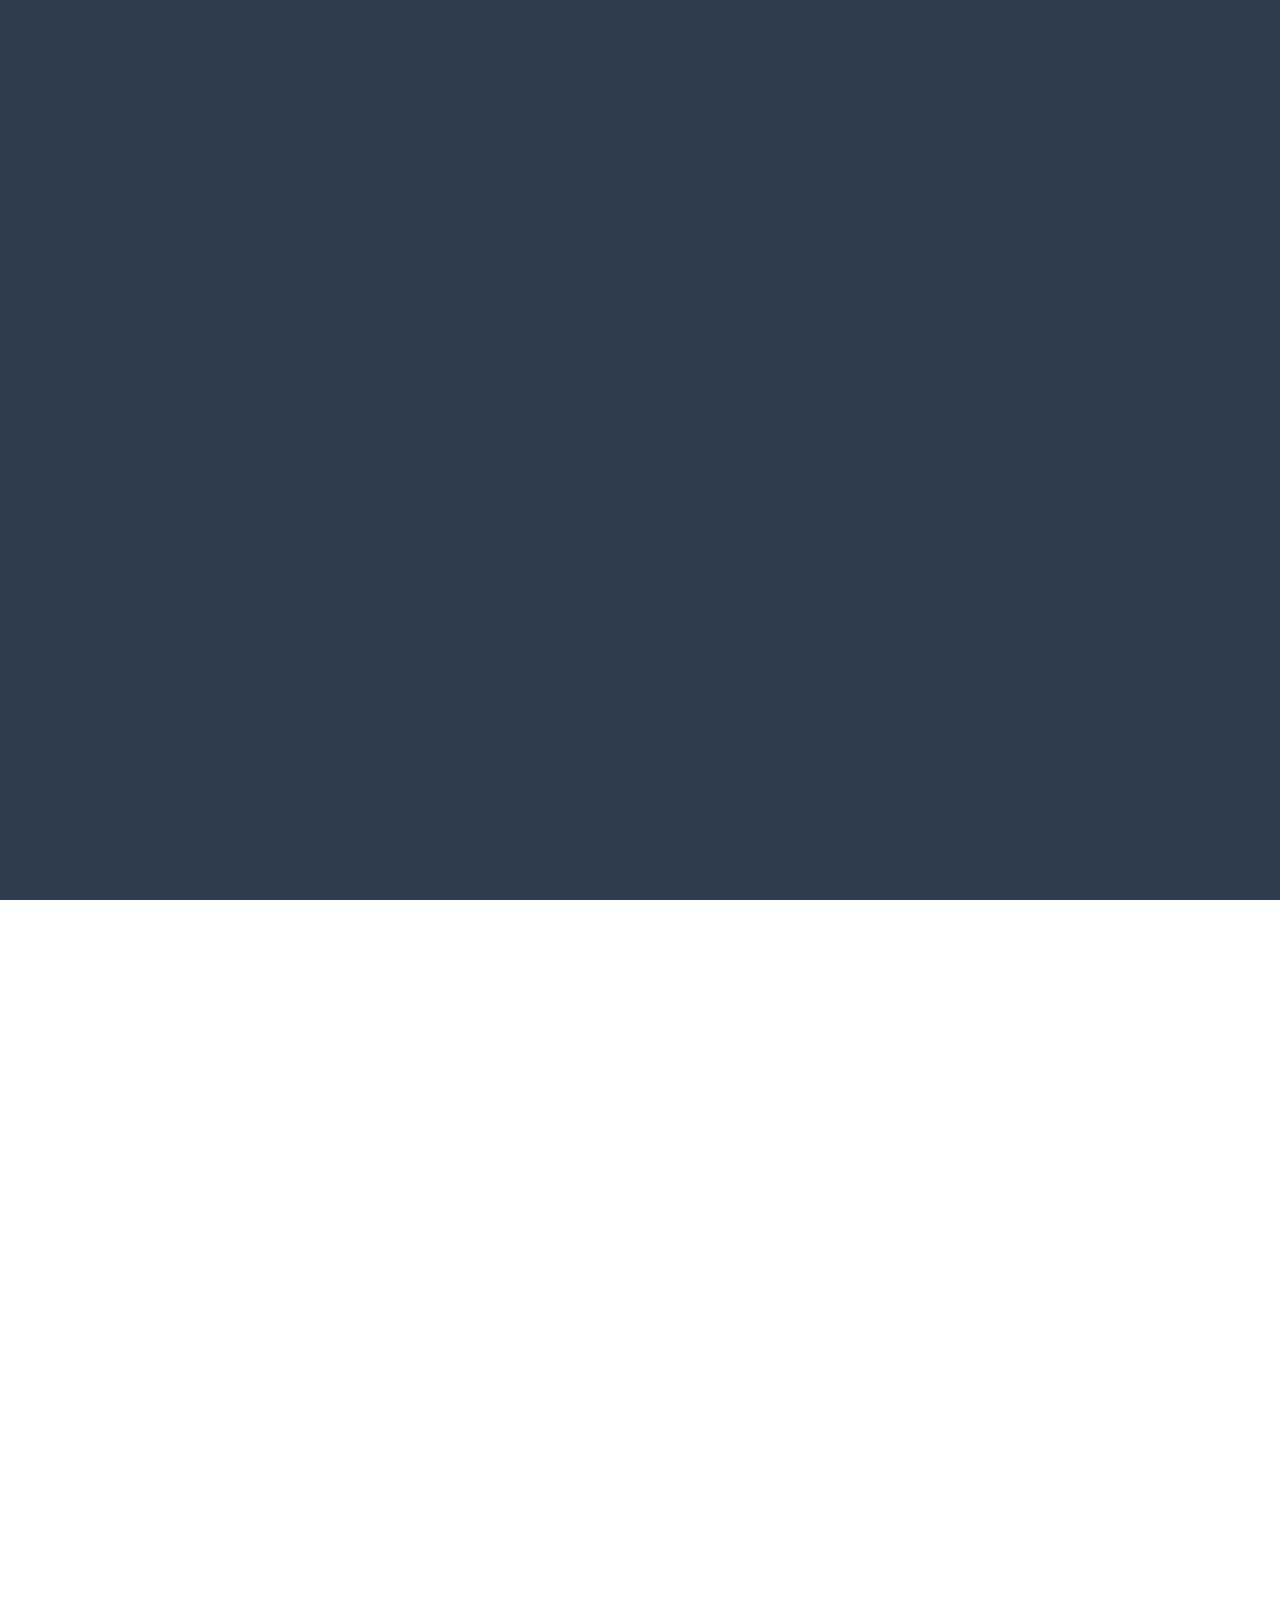
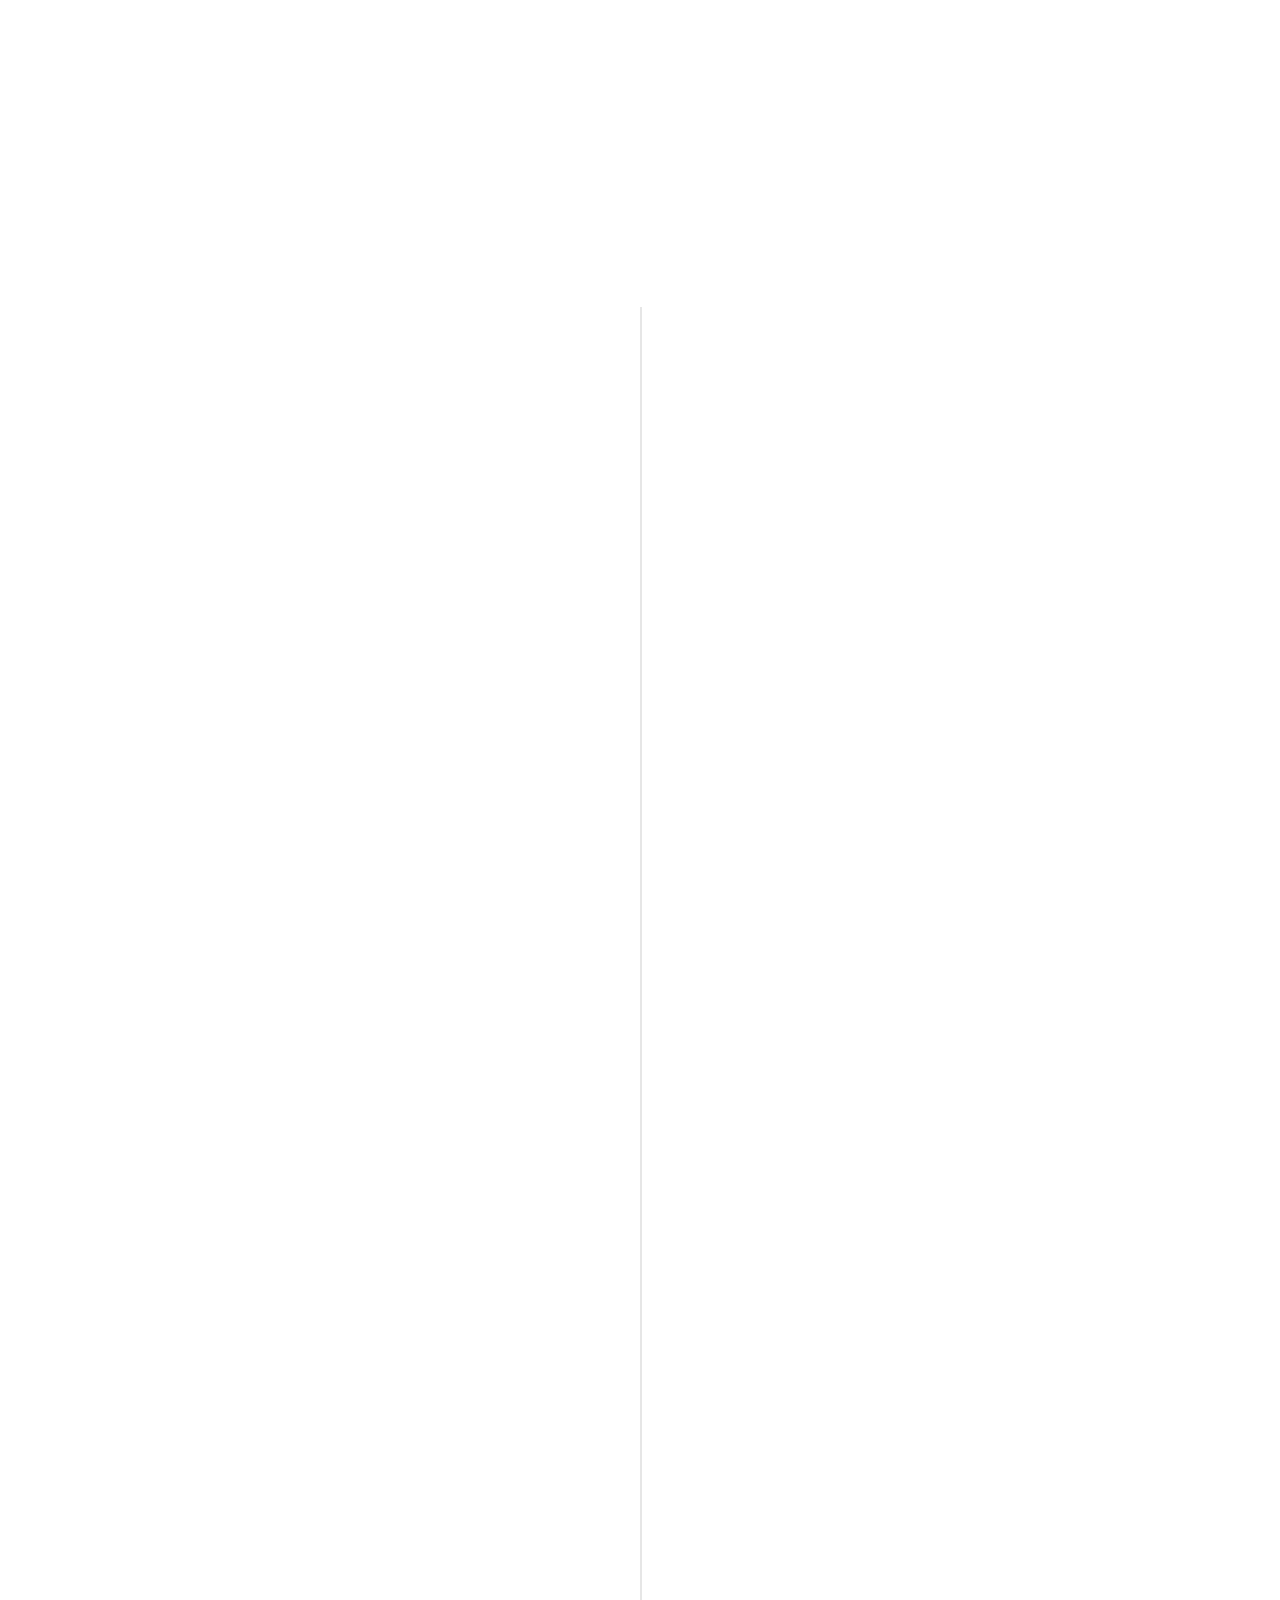
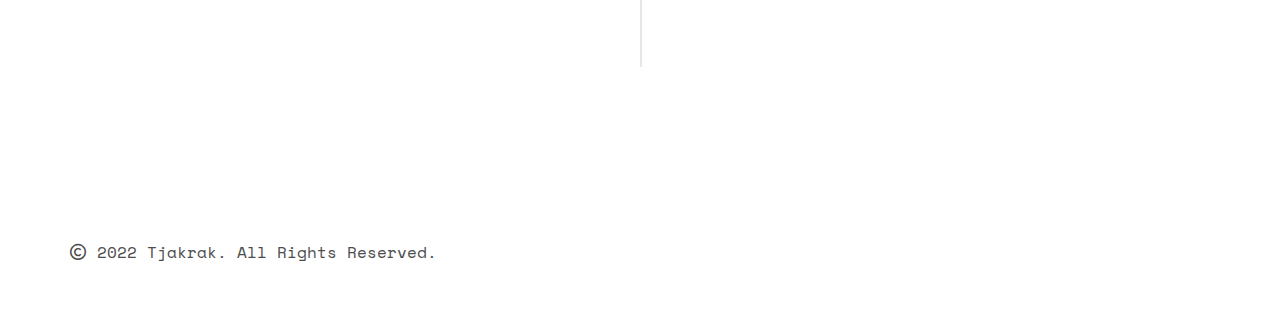
<file: index.html>
<!-- 
//////////////////////////////////////////////////////
Source: http://freehtml5.co/
//////////////////////////////////////////////////////
-->

<!DOCTYPE HTML>
<html>
	<head>
	<meta charset="utf-8">
	<meta http-equiv="X-UA-Compatible" content="IE=edge">
	<title>Profile</title>
	<meta name="viewport" content="width=device-width, initial-scale=1">

  	<!-- Facebook and Twitter integration -->
	<meta property="og:title" content=""/>
	<meta property="og:image" content=""/>
	<meta property="og:url" content=""/>
	<meta property="og:site_name" content=""/>
	<meta property="og:description" content=""/>
	<meta name="twitter:title" content="" />
	<meta name="twitter:image" content="" />
	<meta name="twitter:url" content="" />
	<meta name="twitter:card" content="" />

	<link href="https://fonts.googleapis.com/css?family=Space+Mono" rel="stylesheet">
	<link href="https://fonts.googleapis.com/css?family=Kaushan+Script" rel="stylesheet">
	
	<!-- Animate.css -->
	<link rel="stylesheet" href="css/animate.css">
	<!-- Icomoon Icon Fonts-->
	<link rel="stylesheet" href="css/icomoon.css">

	<!-- Fontawesome Icon Fonts-->
	<link rel="stylesheet" href="css/all.css">

	<!-- Bootstrap  -->
	<link rel="stylesheet" href="css/bootstrap.css">

	<!-- Theme style  -->
	<link rel="stylesheet" href="css/style.css">

	<!-- Modernizr JS -->
	<script src="js/modernizr-2.6.2.min.js"></script>
	<!-- FOR IE9 below -->
	<!--[if lt IE 9]>
	<script src="js/respond.min.js"></script>
	<![endif]-->

	</head>
	<body>
		
	<div class="fh5co-loader"></div>
	
	<div id="page">	
	<header id="fh5co-header" class="fh5co-cover js-fullheight" role="banner" style="background-image:url(images/cover_bg_3.jpg);" data-stellar-background-ratio="0.5">
		<div class="overlay"></div>
		<div class="container">
			<div class="row">
				<div class="col-md-8 col-md-offset-2 text-center">
					<div class="display-t js-fullheight">
						<div class="display-tc js-fullheight animate-box" data-animate-effect="fadeIn">
							<div class="profile-thumb" style="background: url(images/picofme.jpeg);"></div>
							<h1><span>Ryan Tjakrakartadinata</span></h1>
							<h3><span>Software Developer</span></h3>
							<p>
								<ul class="fh5co-social-icons">
									<li><a href="https://open.spotify.com/user/tjakrak"><i class="icon-spotify"></i></a></li>
									<li><a href="https://github.com/tjakrak"><i class="icon-github2"></i></a></li>
									<li><a href="https://www.linkedin.com/in/ryantjakrak/"><i class="icon-linkedin2"></i></a></li>
									<li><a href="https://discordapp.com/users/5200/"><i class="fa-brands fa-discord"></i></a></li>
								</ul>
							</p>
						</div>
					</div>
				</div>
			</div>
		</div>
	</header>

	<div id="fh5co-about" class="animate-box">
		<div class="container">
			<div class="row">
				<div class="col-md-8 col-md-offset-2 text-center fh5co-heading">
					<h2>About Me</h2>
				</div>
			</div>
			<div class="row">
				<div class="col-md-4" style="padding-right: 5px">
					<ul class="info">
						<li><span class="first-block">Full Name:</span><span class="second-block">Ryan Giovanni Tjakrakartadinata</span></li>
						<li><span class="first-block">Phone:</span><span class="second-block">+1 405-612-8768</span></li>
						<li><span class="first-block">Email:</span><span class="second-block">ryan.tjakrak@gmail.com</span></li>
						<li><span class="first-block">Website:</span><span class="second-block">tjakrak.github.io</span></li>
						<li><span class="first-block">Address:</span><span class="second-block">San Francisco, Bay Area</span></li>
					</ul>
				</div>
				<div class="col-md-8">
					<h2><span style="padding-left: 0.5px">Hi There!</span></h2>
					<p>
						My name is Ryan Giovanni Tjakrakartadinata and I am from Indonesia. I highly doubt that you can pronounce my last name, so you can just call me Ryan.
					</p>
					<p>
						I am currently a graduate student at University of San Francisco majoring in Computer Science. I will be graduating this December and presently looking for software development role. 
						I specialize in distributed system, database and back-end development.
					</p>
				</div>
			</div>
		</div>
	</div>

	<div id="fh5co-resume" class="fh5co-bg-color">
		<div class="container">
			<div class="row animate-box">
				<div class="col-md-8 col-md-offset-2 text-center fh5co-heading">
					<h2>My Resume</h2>
					<div class="col-md-8 col-md-offset-2 text-center">
						<a href="files/tjakrakartadinata_resume.pdf">Download <i class="fa fa-download"></i></a>
					</div>
				</div>
			</div>
			<div class="row">
				<div class="col-md-12 col-md-offset-0">
					<ul class="timeline">
						<li class="timeline-heading text-center animate-box">
							<div><h3>Work Experience</h3></div>
						</li>
						<li class="animate-box timeline-unverted">
							<div class="timeline-badge"><i class="icon-suitcase"></i></div>
							<div class="timeline-panel">
								<div class="timeline-heading">
									<h3 class="timeline-title">Software Engineer Intern</h3>
									<span class="company">Headway Technologies, Inc. - Jun 2022 - Aug 2022</span>
								</div>
								<div class="timeline-body">
									<p> 
										• Performed data cleaning and data transformation on &#177;21 million rows of data using SQL and Python </br></br>
										• Developed an app to predict processing time of manufacturing tools based on queue and batch sizes
									</p>
								</div>
							</div>
						</li>
						<li class="timeline-inverted animate-box">
							<div class="timeline-badge"><i class="icon-suitcase"></i></div>
							<div class="timeline-panel">
								<div class="timeline-heading">
									<h3 class="timeline-title">Software Engineer Intern</h3>
									<span class="company">Calix - Jun 2021 - Sep 2021</span>
								</div>
								<div class="timeline-body">
									<p> 
										• Improve reliability by extending an automated script that checks backward compatibilities between releases </br></br>
										• Implemented infrastructure improvements by resolving JIRA tickets arising from customers’ request
									</p>
								</div>
							</div>
						</li>
						<li class="animate-box timeline-unverted">
							<div class="timeline-badge"><i class="icon-suitcase"></i></div>
							<div class="timeline-panel">
								<div class="timeline-heading">
									<h3 class="timeline-title">Data Ops Analyst Intern</h3>
									<span class="company">Livongo - Aug 2020 - Nov 2020</span>
								</div>
								<div class="timeline-body">
									<p>
										• Performed data standardization of suffixes and prefixes for +20,000 user names in SQL using Regex </br></br>
										• Led coordination with 2 client-facing teams to consolidate all key client data & information in a central dataset, 
										eliminating the need for manual inquiries on a client-by-client basis 
									</p>
								</div>
							</div>
						</li>

						<br>
						<li class="timeline-heading text-center animate-box">
							<div><h3>Education</h3></div>
						</li>
						<li class="timeline-inverted animate-box">
							<div class="timeline-badge"><i class="icon-graduation-cap"></i></div>
							<div class="timeline-panel">
								<div class="timeline-heading">
									<h3 class="timeline-title">M.S. Computer Science</h3>
									<span class="company">University of San Francisco - Aug 2020 - Dec 2022</span>
								</div>
								<div class="timeline-body">
									<p>GPA: 3.90/4.00</p>
								</div>
							</div>
						</li>
						<li class="animate-box timeline-unverted">
							<div class="timeline-badge"><i class="icon-graduation-cap"></i></div>
							<div class="timeline-panel">
								<div class="timeline-heading">
									<h3 class="timeline-title">B.S. Industrial Engineering & Management</h3>
									<span class="company">Oklahoma State University - Aug 2011 - Dec 2015</span>
								</div>
								<div class="timeline-body">
									<p>GPA: 2.78/4.00</p>
								</div>
							</div>
						</li>
			    	</ul>
				</div>
			</div>
		</div>
	</div>
	
	<!-- <div id="fh5co-work" class="fh5co-bg-dark">
		<div class="container">
			<div class="row animate-box">
				<div class="col-md-8 col-md-offset-2 text-center fh5co-heading">
					<h2>Work</h2>
				</div>
			</div>
			<div class="row">
				<div class="col-md-3 text-center col-padding animate-box">
					<a href="https://github.com/usf-cs677-fa22/P1-gobald" class="work" style="background-image: url(images/portfolio-1.jpg);">
						<div class="desc">
							<h3>Mini-HDFS</h3>
							<span>Big Data</span>
						</div>
					</a>
				</div>
				<div class="col-md-3 text-center col-padding animate-box">
					<a href="https://tjakrak.github.io/projects/plastic-on-earth/" class="work" style="background-image: url(projects/plastic-on-earth/images/header-bg.jpg);">
						<div class="desc">
							<h3>Plastic on Earth</h3>
							<span>In Progress</span>
						</div>
					</a>
				</div>
				<div class="col-md-3 text-center col-padding animate-box">
					<a href="#" class="work" style="background-image: url(images/portfolio-3.jpg);">
						<div class="desc">
							<h3>Project Name</h3>
							<span>Illustration</span>
						</div>
					</a>
				</div>
				<div class="col-md-3 text-center col-padding animate-box">
					<a href="#" class="work" style="background-image: url(images/portfolio-4.jpg);">
						<div class="desc">
							<h3>Project Name</h3>
							<span>Design</span>
						</div>
					</a>
				</div>
				<div class="col-md-3 text-center col-padding animate-box">
					<a href="#" class="work" style="background-image: url(images/portfolio-5.jpg);">
						<div class="desc">
							<h3>Project Name</h3>
							<span>Website</span>
						</div>
					</a>
				</div>
				<div class="col-md-3 text-center col-padding animate-box">
					<a href="#" class="work" style="background-image: url(images/portfolio-6.jpg);">
						<div class="desc">
							<h3>Project Name</h3>
							<span>Illustration</span>
						</div>
					</a>
				</div>
				<div class="col-md-3 text-center col-padding animate-box">
					<a href="#" class="work" style="background-image: url(images/portfolio-7.jpg);">
						<div class="desc">
							<h3>Project Name</h3>
							<span>Brading</span>
						</div>
					</a>
				</div>
				<div class="col-md-3 text-center col-padding animate-box">
					<a href="#" class="work" style="background-image: url(images/portfolio-8.jpg);">
						<div class="desc">
							<h3>Project Name</h3>
							<span>Illustration</span>
						</div>
					</a>
				</div>
			</div>
		</div>
	</div> -->

	<!-- <div id="fh5co-skills" class="animate-box">
		<div class="container">
			<div class="row">
				<div class="col-md-8 col-md-offset-2 text-center fh5co-heading">
					<h2>Skills</h2>
				</div>
			</div>
			<div class="row row-pb-md">
				<div class="col-md-3 col-sm-6 col-xs-12 text-center">
					<div class="chart" data-percent="92"><span><strong>Java</strong>92%</span></div>
				</div>
				<div class="col-md-3 col-sm-6 col-xs-12 text-center">
					<div class="chart" data-percent="87"><span><strong>Go</strong>87%</span></div>
				</div>
				<div class="col-md-3 col-sm-6 col-xs-12 text-center">
					<div class="chart" data-percent="85"><span><strong>Python</strong>85%</span></div>
				</div>
				<div class="col-md-3 col-sm-6 col-xs-12 text-center">
					<div class="chart" data-percent="80"><span><strong>C</strong>80%</span></div>
				</div>
				<div class="col-md-3 col-sm-6 col-xs-12 text-center">
					<div class="chart" data-percent="95"><span><strong>SQL</strong>95%</span></div>
				</div>
				<div class="col-md-3 col-sm-6 col-xs-12 text-center">
					<div class="chart" data-percent="80"><span><strong>HTML5</strong>80%</span></div>
				</div>
				<div class="col-md-3 col-sm-6 col-xs-12 text-center">
					<div class="chart" data-percent="70"><span><strong>CSS</strong>70%</span></div>
				</div>
				<div class="col-md-3 col-sm-6 col-xs-12 text-center">
					<div class="chart" data-percent="50"><span><strong>JavaScript</strong>50%</span></div>
				</div>
			</div>
		</div>
	</div>

	<div id="fh5co-features" class="animate-box">
		<div class="container">
			<div class="services-padding">
				<div class="row">
					<div class="col-md-8 col-md-offset-2 text-center fh5co-heading">
						<h2>My Services</h2>
					</div>
				</div>
				<div class="row">
					<div class="col-md-4 text-center">
						<div class="feature-left">
							<span class="icon">
								<i class="icon-paintbrush"></i>
							</span>
							<div class="feature-copy">
								<h3>Web Design</h3>
								<p>Facilis ipsum reprehenderit nemo molestias. Aut cum mollitia reprehenderit.</p>
							</div>
						</div>
					</div>

					<div class="col-md-4 text-center">
						<div class="feature-left">
							<span class="icon">
								<i class="icon-briefcase"></i>
							</span>
							<div class="feature-copy">
								<h3>Branding</h3>
								<p>Facilis ipsum reprehenderit nemo molestias. Aut cum mollitia reprehenderit.</p>
							</div>
						</div>

					</div>
					<div class="col-md-4 text-center">
						<div class="feature-left">
							<span class="icon">
								<i class="icon-search"></i>
							</span>
							<div class="feature-copy">
								<h3>Analytics</h3>
								<p>Facilis ipsum reprehenderit nemo molestias. Aut cum mollitia reprehenderit.</p>
							</div>
						</div>
					</div>
				</div>


				<div class="row">
					<div class="col-md-4 text-center">

						<div class="feature-left">
							<span class="icon">
								<i class="icon-bargraph"></i>
							</span>
							<div class="feature-copy">
								<h3>Web Developent</h3>
								<p>Facilis ipsum reprehenderit nemo molestias. Aut cum mollitia reprehenderit.</p>
							</div>
						</div>

					</div>

					<div class="col-md-4 text-center">
						<div class="feature-left">
							<span class="icon">
								<i class="icon-genius"></i>
							</span>
							<div class="feature-copy">
								<h3>Web Marketing</h3>
								<p>Facilis ipsum reprehenderit nemo molestias. Aut cum mollitia reprehenderit.</p>
							</div>
						</div>

					</div>
					<div class="col-md-4 text-center">
						<div class="feature-left">
							<span class="icon">
								<i class="icon-chat"></i>
							</span>
							<div class="feature-copy">
								<h3>Support</h3>
								<p>Facilis ipsum reprehenderit nemo molestias. Aut cum mollitia reprehenderit.</p>
							</div>
						</div>
					</div>
				</div>
			</div>
		</div>
	</div>

	<div id="fh5co-blog">
		<div class="container">
			<div class="row animate-box">
				<div class="col-md-8 col-md-offset-2 text-center fh5co-heading">
					<h2>Post on Medium</h2>
					<p>Dignissimos asperiores vitae velit veniam totam fuga molestias accusamus alias autem provident. Odit ab aliquam dolor eius.</p>
				</div>
			</div>
			<div class="row">
				<div class="col-md-4">
					<div class="fh5co-blog animate-box">
						<a href="#" class="blog-bg" style="background-image: url(images/portfolio-1.jpg);"></a>
						<div class="blog-text">
							<span class="posted_on">Mar. 15th 2016</span>
							<h3><a href="#">Photoshoot On The Street</a></h3>
							<p>Far far away, behind the word mountains, far from the countries Vokalia and Consonantia, there live the blind texts.</p>
							<ul class="stuff">
								<li><i class="icon-heart2"></i>249</li>
								<li><i class="icon-eye2"></i>308</li>
								<li><a href="#">Read More<i class="icon-arrow-right22"></i></a></li>
							</ul>
						</div> 
					</div>
				</div>
				<div class="col-md-4">
					<div class="fh5co-blog animate-box">
						<a href="#" class="blog-bg" style="background-image: url(images/portfolio-2.jpg);"></a>
						<div class="blog-text">
							<span class="posted_on">Mar. 15th 2016</span>
							<h3><a href="#">Surfing at Philippines</a></h3>
							<p>Far far away, behind the word mountains, far from the countries Vokalia and Consonantia, there live the blind texts.</p>
							<ul class="stuff">
								<li><i class="icon-heart2"></i>249</li>
								<li><i class="icon-eye2"></i>308</li>
								<li><a href="#">Read More<i class="icon-arrow-right22"></i></a></li>
							</ul>
						</div> 
					</div>
				</div>
				<div class="col-md-4">
					<div class="fh5co-blog animate-box">
						<a href="#" class="blog-bg" style="background-image: url(images/portfolio-3.jpg);"></a>
						<div class="blog-text">
							<span class="posted_on">Mar. 15th 2016</span>
							<h3><a href="#">Capture Living On Uderwater</a></h3>
							<p>Far far away, behind the word mountains, far from the countries Vokalia and Consonantia, there live the blind texts.</p>
							<ul class="stuff">
								<li><i class="icon-heart2"></i>249</li>
								<li><i class="icon-eye2"></i>308</li>
								<li><a href="#">Read More<i class="icon-arrow-right22"></i></a></li>
							</ul>
						</div> 
					</div>
				</div>
			</div>
		</div>
	</div>
	
	<div id="fh5co-started" class="fh5co-bg-dark">
		<div class="overlay"></div>
		<div class="container">
			<div class="row animate-box">
				<div class="col-md-8 col-md-offset-2 text-center fh5co-heading">
					<h2>Hire Me!</h2>
					<p>Facilis ipsum reprehenderit nemo molestias. Aut cum mollitia reprehenderit. Eos cumque dicta adipisci architecto culpa amet.</p>
					<p><a href="#" class="btn btn-default btn-lg">Contact Us</a></p>
				</div>
			</div>
		</div>
	</div>

	<div id="fh5co-consult">
		<div class="video fh5co-video" style="background-image: url(images/cover_bg_1.jpg);">
			<div class="overlay"></div>
		</div>
		<div class="choose animate-box">
			<h2>Contact</h2>
			<form action="#">
				<div class="row form-group">
					<div class="col-md-6">
						<input type="text" id="fname" class="form-control" placeholder="Your firstname">
					</div>
				</div>
				<div class="row form-group">
					<div class="col-md-6">
						<input type="text" id="lname" class="form-control" placeholder="Your lastname">
					</div>
				</div>

				<div class="row form-group">
					<div class="col-md-12">
						<input type="text" id="email" class="form-control" placeholder="Your email address">
					</div>
				</div>

				<div class="row form-group">
					<div class="col-md-12">
						<input type="text" id="subject" class="form-control" placeholder="Your subject of this message">
					</div>
				</div>

				<div class="row form-group">
					<div class="col-md-12">
						<textarea name="message" id="message" cols="30" rows="10" class="form-control" placeholder="Say something about us"></textarea>
					</div>
				</div>
				<div class="form-group">
					<input type="submit" value="Send Message" class="btn btn-primary">
				</div>

			</form>	
		</div>
	</div>

	<div id="map" class="fh5co-map"></div>
	</div> -->
	
	<div id="fh5co-footer">
		<div class="container">
			<div class="row">
				<div class="col-md-12">
					<p><i class="fa-regular fa-copyright"></i> 2022 Tjakrak. All Rights Reserved.</p>
				</div>
			</div>
		</div>
	</div>

	<div class="gototop js-top">
		<a href="#" class="js-gotop"><i class="icon-arrow-up22"></i></a>
	</div>
	
	<!-- jQuery -->
	<script src="js/jquery.min.js"></script>
	<!-- jQuery Easing -->
	<script src="js/jquery.easing.1.3.js"></script>
	<!-- Bootstrap -->
	<script src="js/bootstrap.min.js"></script>
	<!-- Waypoints -->
	<script src="js/jquery.waypoints.min.js"></script>
	<!-- Stellar Parallax -->
	<script src="js/jquery.stellar.min.js"></script>
	<!-- Easy PieChart -->
	<script src="js/jquery.easypiechart.min.js"></script>
	
	<!-- Main -->
	<script src="js/main.js"></script>

	</body>
</html>
</file>
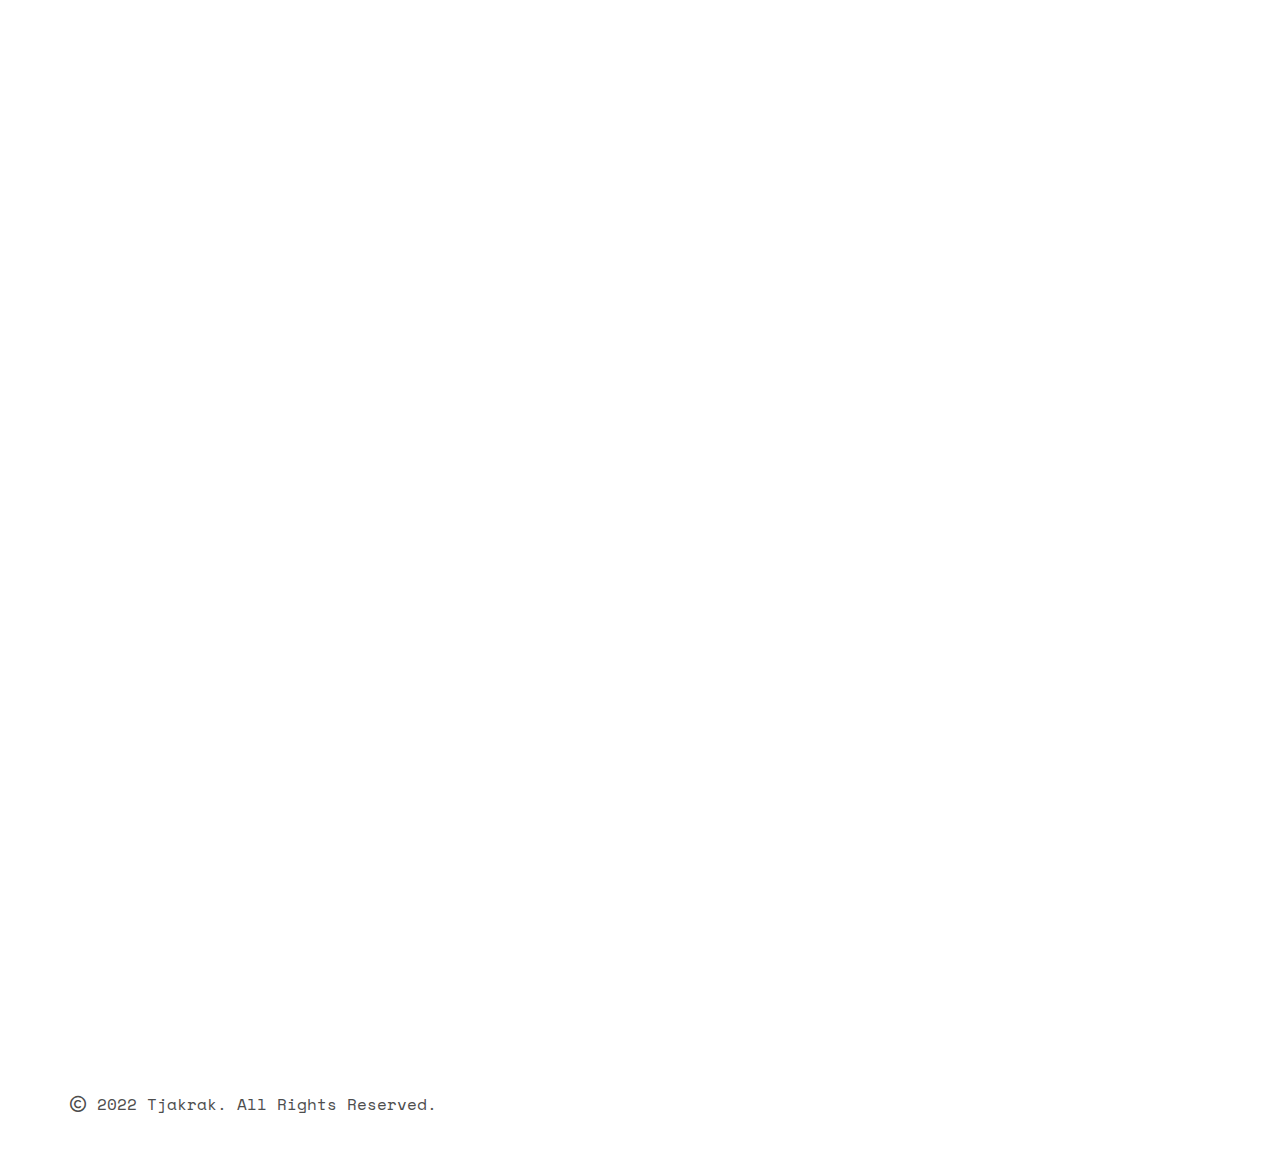
<file: projects/data-viz/index.html>
<!-- 
//////////////////////////////////////////////////////
Source: http://freehtml5.co/
//////////////////////////////////////////////////////
-->

<!DOCTYPE HTML>
<html>
	<head>
	<meta charset="utf-8">
	<meta http-equiv="X-UA-Compatible" content="IE=edge">
	<title>Profile</title>
	<meta name="viewport" content="width=device-width, initial-scale=1">

  	<!-- Facebook and Twitter integration -->
	<meta property="og:title" content=""/>
	<meta property="og:image" content=""/>
	<meta property="og:url" content=""/>
	<meta property="og:site_name" content=""/>
	<meta property="og:description" content=""/>
	<meta name="twitter:title" content="" />
	<meta name="twitter:image" content="" />
	<meta name="twitter:url" content="" />
	<meta name="twitter:card" content="" />

	<link href="https://fonts.googleapis.com/css?family=Space+Mono" rel="stylesheet">
	<link href="https://fonts.googleapis.com/css?family=Kaushan+Script" rel="stylesheet">
	
	<!-- Animate.css -->
	<link rel="stylesheet" href="../../css/animate.css">
	<!-- Icomoon Icon Fonts-->
	<link rel="stylesheet" href="../../css/icomoon.css">

	<!-- Fontawesome Icon Fonts-->
	<link rel="stylesheet" href="../../css/all.css">

	<!-- Bootstrap  -->
	<link rel="stylesheet" href="../../css/bootstrap.css">

	<!-- Theme style  -->
	<link rel="stylesheet" href="../../css/style.css">

	<!-- Modernizr JS -->
	<script src="../../js/modernizr-2.6.2.min.js"></script>
	<!-- FOR IE9 below -->
	<!--[if lt IE 9]>
	<script src="js/respond.min.js"></script>
	<![endif]-->

	</head>
	<body>
		
	<div class="fh5co-loader"></div>
	
	<div id="page">	

	<div id="fh5co-features" class="animate-box">
		<div class="container">
			<div class="services-padding">
				<div class="row">
					<div class="col-md-8 col-md-offset-2 text-center fh5co-heading">
						<h2>Projects</h2>
					</div>
				</div>
				<div class="row">
					<div class="col-md-4 text-center">
						<div class="feature-left">
							<span class="icon">
								<i class="icon-bargraph"></i>
							</span>
							<div class="feature-copy">
								<h3>Assignment #2</h3>
								<p>
									<a href="https://vizhub.com/tjakrak/4542f9759ae24665a731af0f9dd7818b"><span style="color:rgb(255, 255, 255, 0.7)">Avg rent per city</span></a></br>
									<a href="https://vizhub.com/tjakrak/06472845831d4a09a6e47e0e75d4b8b0"><span style="color:rgb(255, 255, 255, 0.7)">Available places for rent per city</span></a></br>
									<a href="https://vizhub.com/tjakrak/057062f242234bb3b549bfddca1b95ce?edit=files"><span style="color:rgb(255, 255, 255, 0.7)">Construction spending per year</span></a></br>
								</p>
							</div>
						</div>
					</div>

					<div class="col-md-4 text-center">
						<div class="feature-left">
							<span class="icon">
								<i class="icon-briefcase"></i>
							</span>
							<div class="feature-copy">
								<h3>Assignment #3</h3>
								<p>
									<a href="https://vizhub.com/tjakrak/3e2db97152d34487a4d2b56661692a31"><span style="color:rgb(255, 255, 255, 0.7)">Rent Prices Distribution in Kolkata - Histogram</span></a></br>
									<a href="https://vizhub.com/tjakrak/49c7bb8d9b3541d6ac2393cf3aefe6ae"><span style="color:rgb(255, 255, 255, 0.7)">Rent Prices Distribution in Mumbai - Box Plot</span></a></br>
									<a href="https://vizhub.com/tjakrak/6caca996beb848739bbb9fe59f60d5ee"><span style="color:rgb(255, 255, 255, 0.7)">Rent Prices Distribution in India - Strip chart</span></a>
								</p>
							</div>
						</div>

					</div>
					<div class="col-md-4 text-center">
						<div class="feature-left">
							<span class="icon">
								<i class="icon-search"></i>
							</span>
							<div class="feature-copy">
								<h3>Assignment #8</h3>
								<p>
									<a href="https://vizhub.com/tjakrak/ed381626187b433e92046739672c6cdc"><span style="color:rgb(255, 255, 255, 0.7)">Node Link Diagram</span></a></br>
									<a href="https://vizhub.com/tjakrak/59ed755a931746169338dc9426fce7ab"><span style="color:rgb(255, 255, 255, 0.7)">Matrix</span></a></br>
									<a href="https://vizhub.com/tjakrak/f3355a307665413a8c2264a60ffb0c31"><span style="color:rgb(255, 255, 255, 0.7)">Edge Bundling</span></a>
								</p>
							</div>
						</div>
					</div>
				</div>


				<div class="row">
					<div class="col-md-4 text-center">

						<div class="feature-left">
							<span class="icon">
								<i class="icon-bargraph"></i>
							</span>
							<div class="feature-copy">
								<h3>Alpha Release</h3>
								<p>
									<a href="files/project_proposal_and_alpha_release.pdf"><span style="color:rgb(255, 255, 255, 0.7)">alpha release pdf</span></a></br>
									<a href="https://tjakrak.github.io/projects/plastic-on-earth/"><span style="color:rgb(255, 255, 255, 0.7)">project website</span></a></br>
								</p>
							</div>
						</div>

					</div>

					<div class="col-md-4 text-center">
						<div class="feature-left">
							<span class="icon">
								<i class="icon-genius"></i>
							</span>
							<div class="feature-copy">
								<h3>Assignment #9</h3>
								<p>
									<a href="https://vizhub.com/tjakrak/993c4f4f47d54dd58e5d01d1f523fa71"><span style="color:rgb(255, 255, 255, 0.7)">Choropleth Map (US)</span></a></br>
									<a href="https://vizhub.com/tjakrak/f1954aadff54495998a196b9faa515da"><span style="color:rgb(255, 255, 255, 0.7)">Proportional Symbols Map</span></a></br>
									<a href="https://vizhub.com/tjakrak/ed211d1bc50047599c5492286707337f"><span style="color:rgb(255, 255, 255, 0.7)">Choropleth Map (Global)</span></a>
								</p>
							</div>
						</div>

					</div>
					<div class="col-md-4 text-center">
						<div class="feature-left">
							<span class="icon">
								<i class="icon-chat"></i>
							</span>
							<div class="feature-copy">
								<h3>Assignment #10</h3>
								<p>
									<a href="https://vizhub.com/tjakrak/fd454574967c4cb88988edeb85b39f4a"><span style="color:rgb(255, 255, 255, 0.7)">Black Hat - White Hat</span></a></br>
								</p>
							</div>
						</div>
					</div>
				</div>
			</div>
		</div>
	</div>

	<div id="fh5co-footer">
		<div class="container">
			<div class="row">
				<div class="col-md-12">
					<p><i class="fa-regular fa-copyright"></i> 2022 Tjakrak. All Rights Reserved.</p>
				</div>
			</div>
		</div>
	</div>

	<div class="gototop js-top">
		<a href="#" class="js-gotop"><i class="icon-arrow-up22"></i></a>
	</div>
	
	<!-- jQuery -->
	<script src="../../js/jquery.min.js"></script>
	<!-- jQuery Easing -->
	<script src="../../js/jquery.easing.1.3.js"></script>
	<!-- Bootstrap -->
	<script src="../../js/bootstrap.min.js"></script>
	<!-- Waypoints -->
	<script src="../../js/jquery.waypoints.min.js"></script>
	<!-- Stellar Parallax -->
	<script src="../../js/jquery.stellar.min.js"></script>
	<!-- Easy PieChart -->
	<script src="../../js/jquery.easypiechart.min.js"></script>
	
	<!-- Main -->
	<script src="../../js/main.js"></script>

	</body>
</html>
</file>
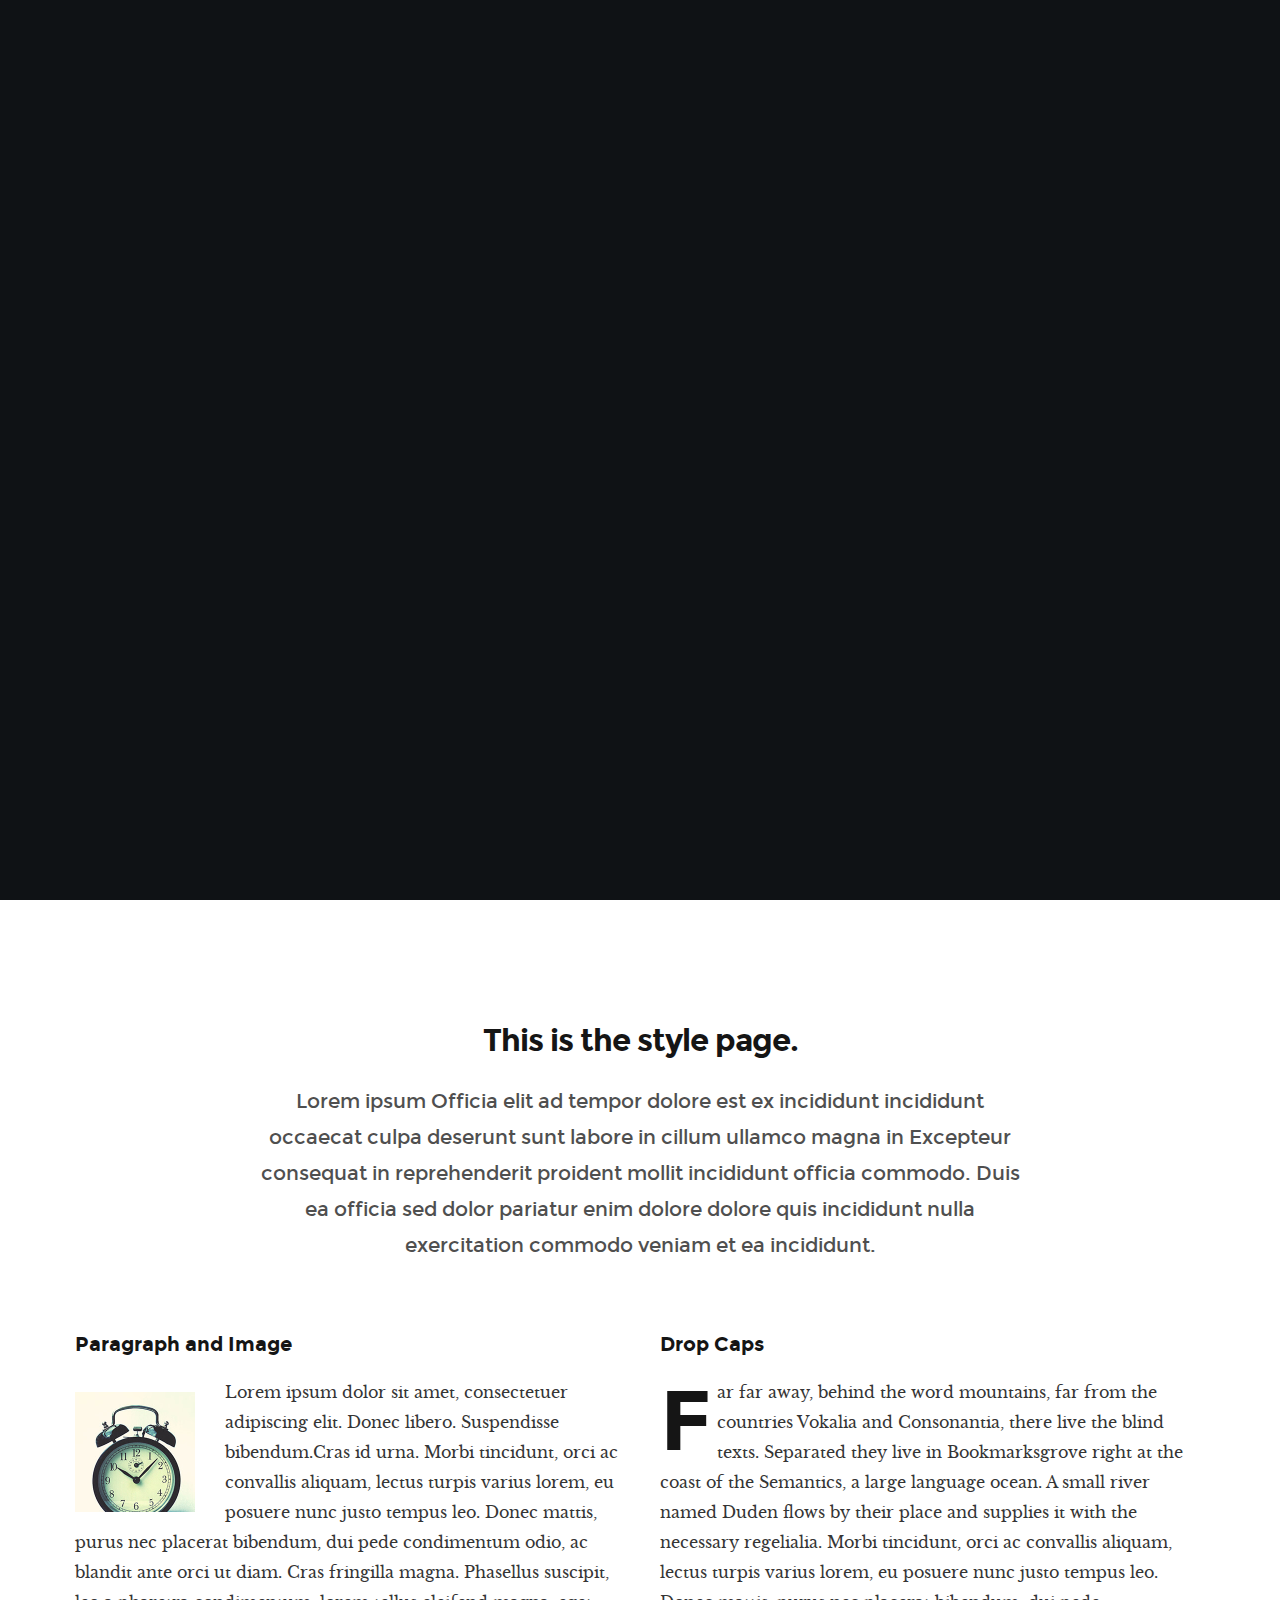
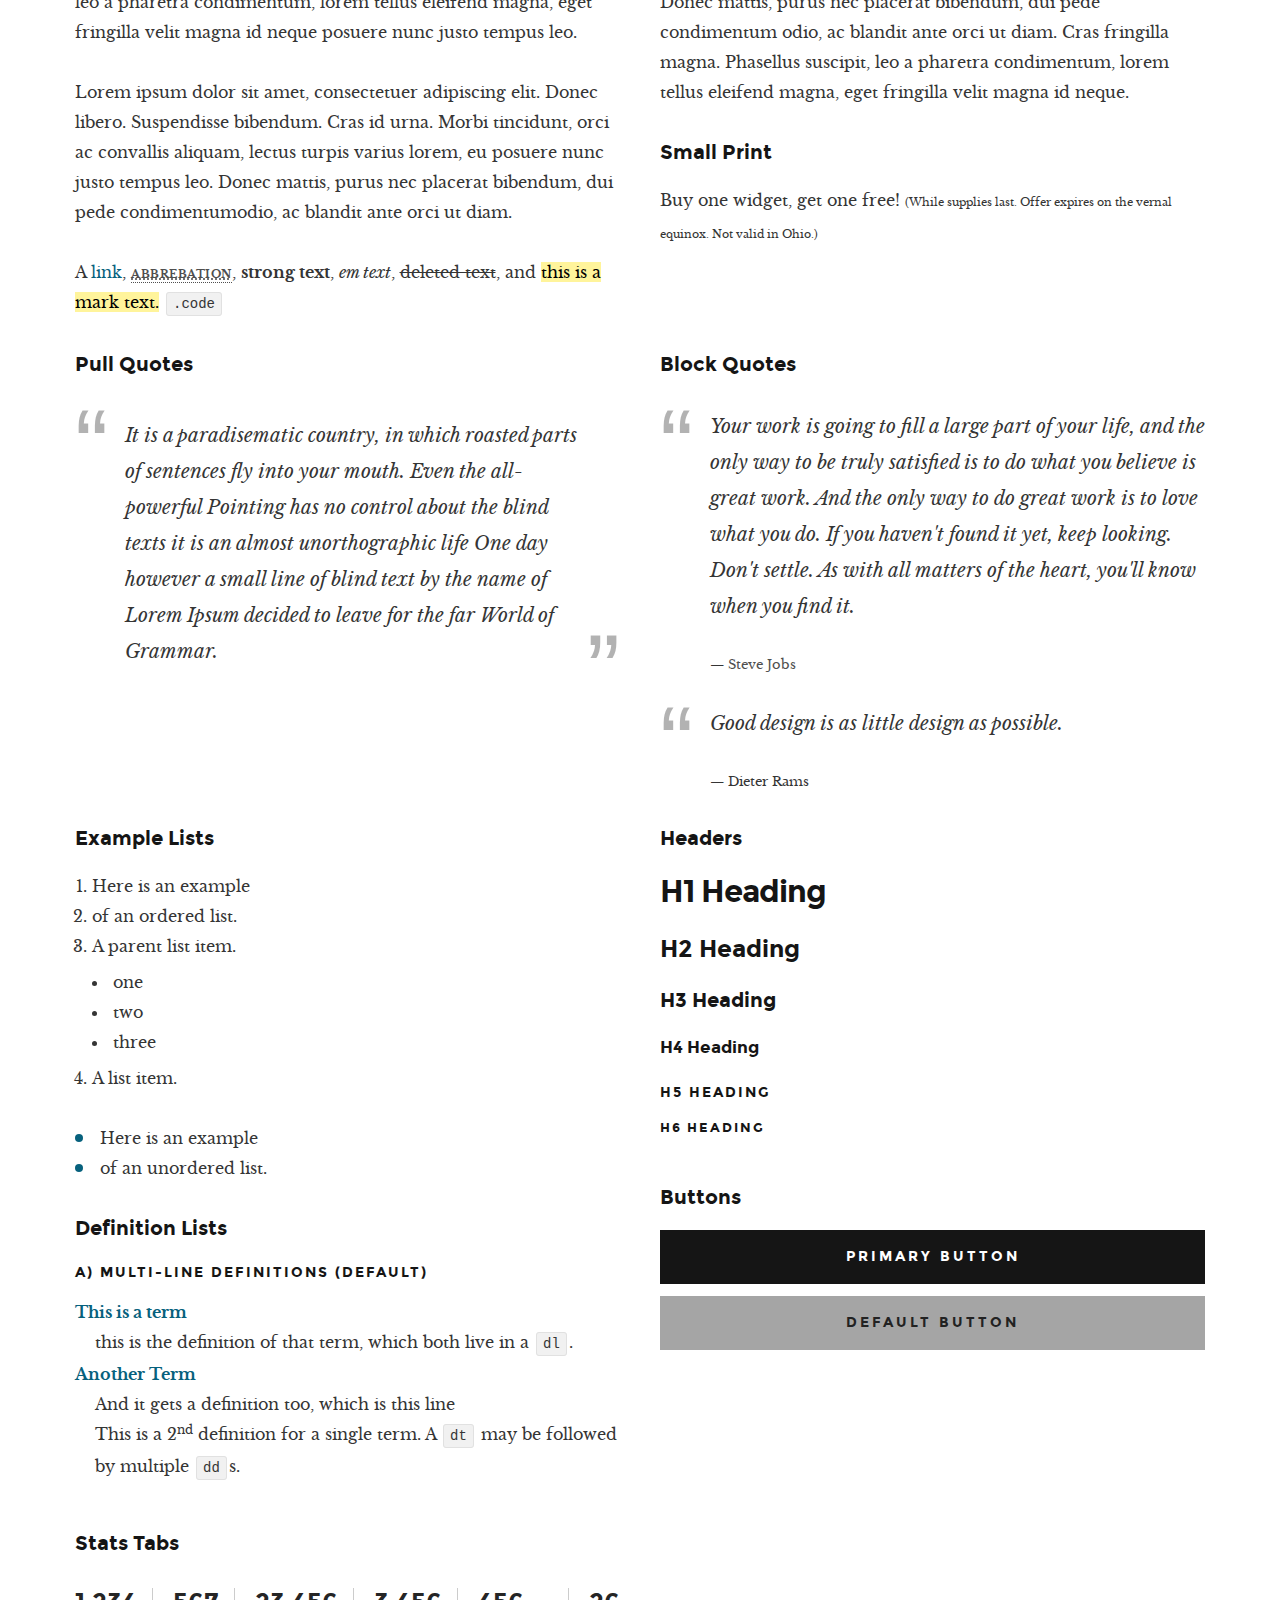
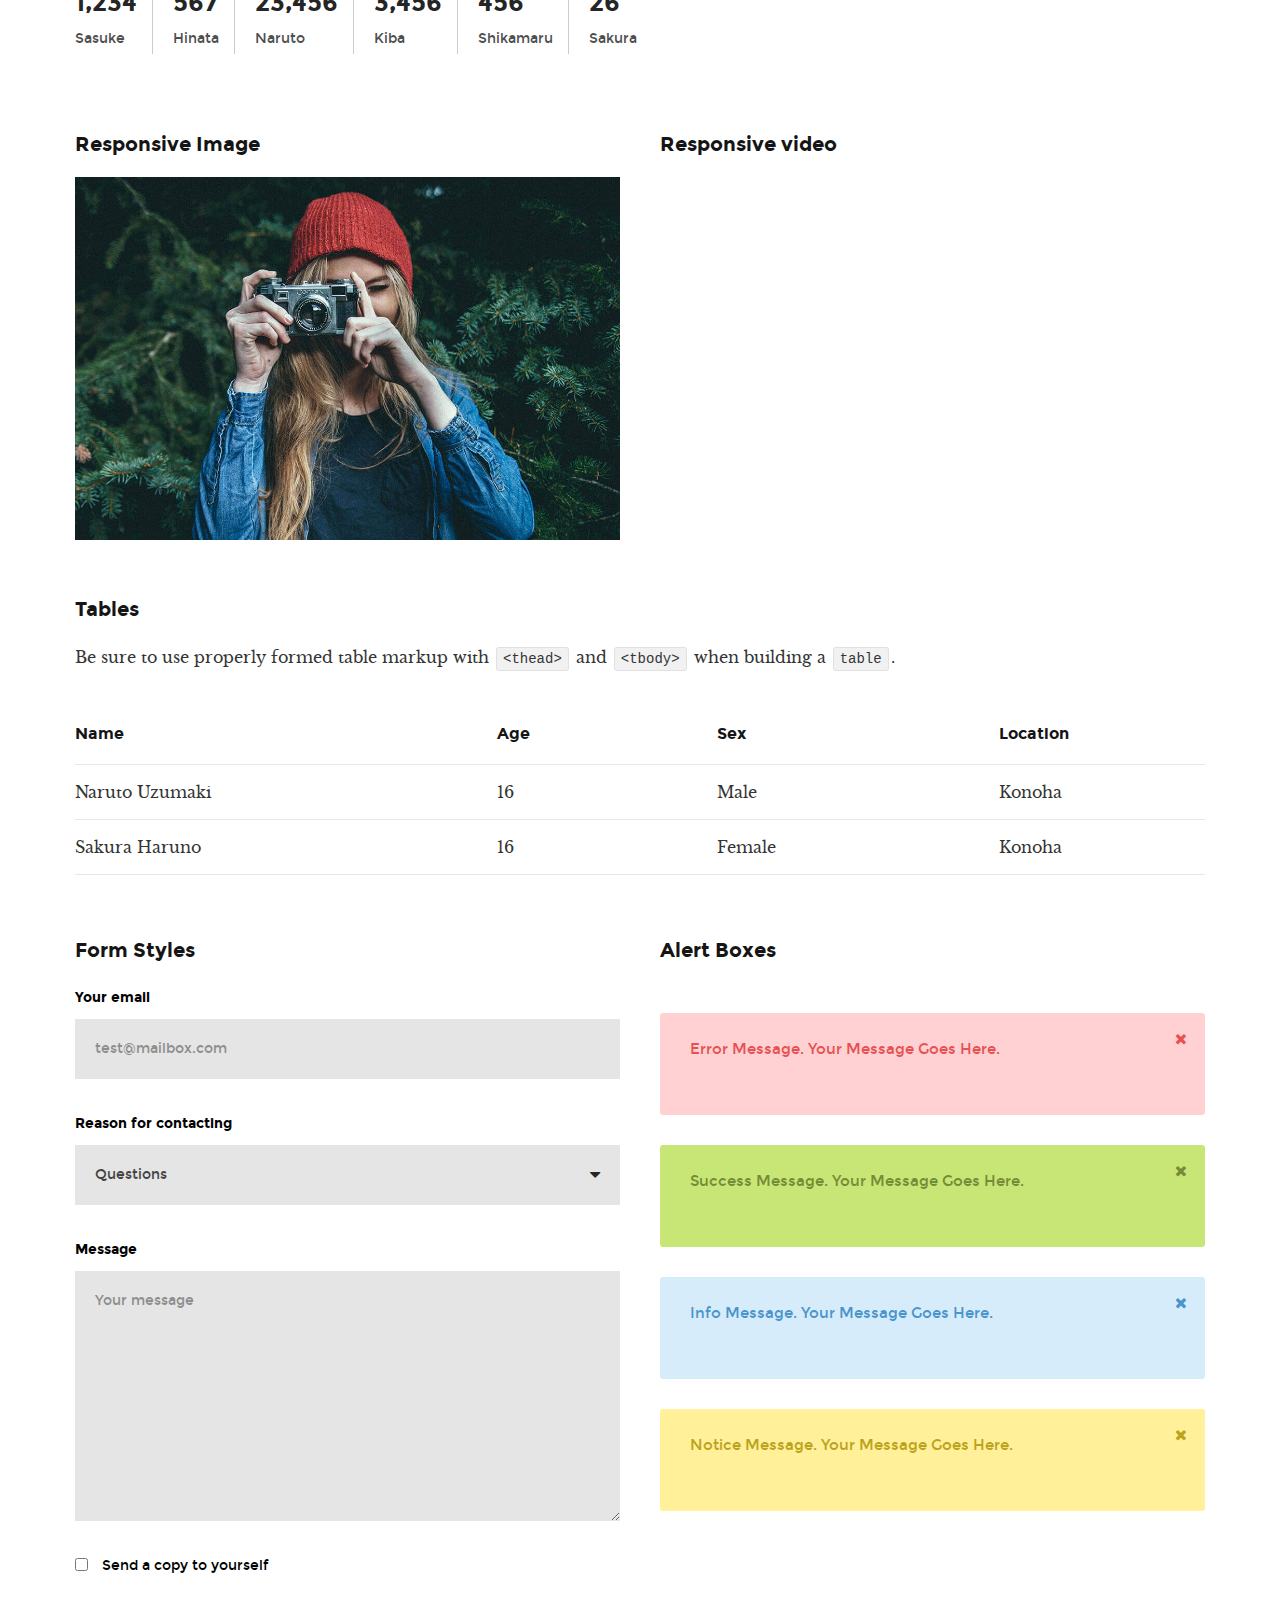
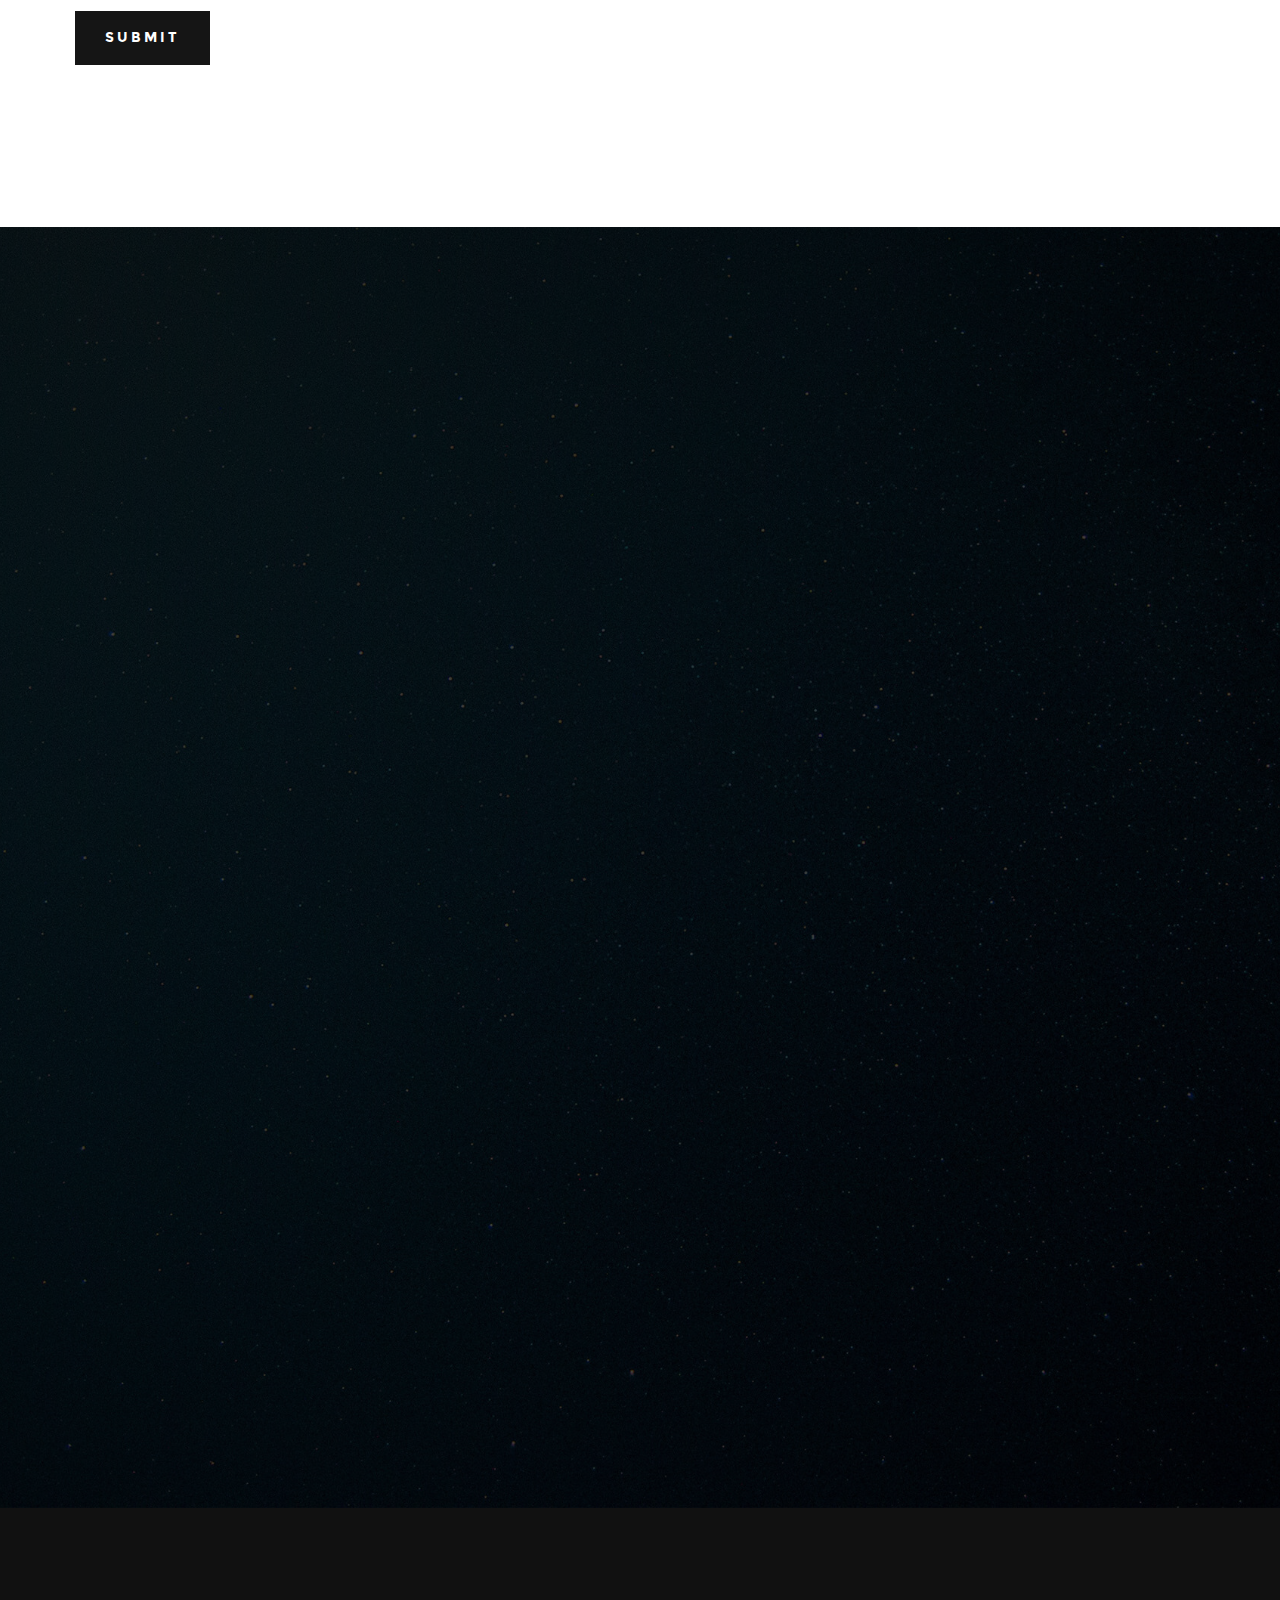
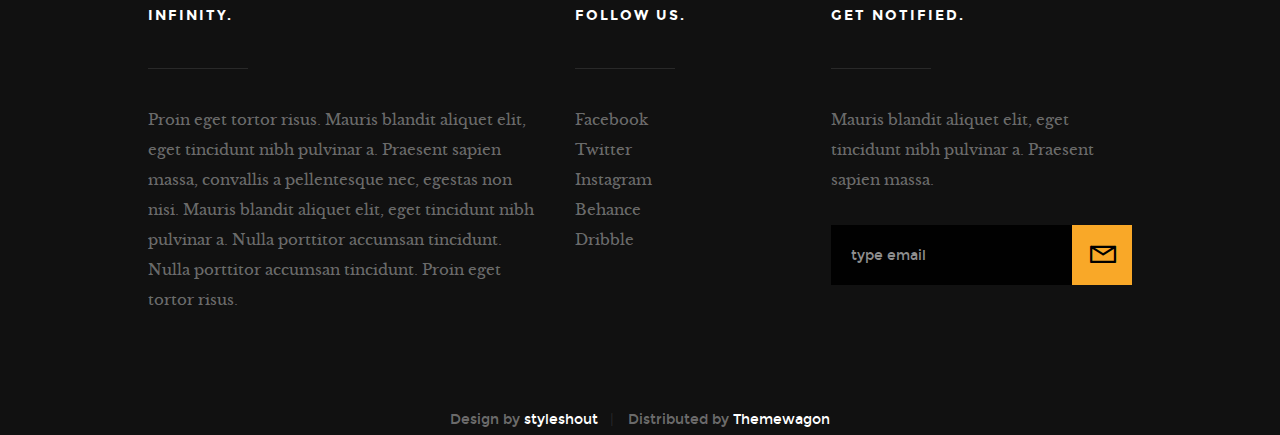
<file: projects/plastic-on-earth/styles.html>
<!DOCTYPE html>
<!--[if IE 8 ]><html class="no-js oldie ie8" lang="en"> <![endif]-->
<!--[if IE 9 ]><html class="no-js oldie ie9" lang="en"> <![endif]-->
<!--[if (gte IE 9)|!(IE)]><!--><html class="no-js" lang="en"> <!--<![endif]-->
<head>

   <!--- basic page needs
   ================================================== -->
   <meta charset="utf-8">
	<title>Style Guide - Infinity</title>
	<meta name="description" content="">  
	<meta name="author" content="">

   <!-- mobile specific metas
   ================================================== -->
	<meta name="viewport" content="width=device-width, initial-scale=1, maximum-scale=1">

 	<!-- CSS
   ================================================== -->
   <link rel="stylesheet" href="css/base.css">
   <link rel="stylesheet" href="css/vendor.css">  
   <link rel="stylesheet" href="css/main.css"> 

   <style type="text/css" media="screen">
   	#styles { 
   		background: white;
   		padding-top: 12rem;
   		padding-bottom: 12rem;
   	}      	
   </style>   

   <!-- script
   ================================================== -->
	<script src="js/modernizr.js"></script>
	<script src="js/pace.min.js"></script>

   <!-- favicons
	================================================== -->
	<link rel="shortcut icon" href="favicon.ico" type="image/x-icon">
	<link rel="icon" href="favicon.ico" type="image/x-icon">

</head>

<body id="top">

	<!-- header 
   ================================================== -->
   <header> 

   	<div class="header-logo">
	      <a href="index.html">Infinity</a>
	   </div> 

		<a id="header-menu-trigger" href="#0">
		 	<span class="header-menu-text">Menu</span>
		  	<span class="header-menu-icon"></span>
		</a> 

		<nav id="menu-nav-wrap">

			<a href="#0" class="close-button" title="close"><span>Close</span></a>	

	   	<h3>Infinity.</h3>  

			<ul class="nav-list">
				<li class="current"><a href="index.html" title="">Home</a></li>
				<li><a href="index.html#about" title="">About</a></li>
				<li><a href="index.html#services" title="">Services</a></li>
				<li><a href="index.html#portfolio" title="">Works</a></li>
				<li><a href="index.html#contact" title="">Contact</a></li>						
			</ul>	

			<p class="sponsor-text">
				Looking for an awesome and reliable webhosting? Try <a href="http://www.dreamhost.com/r.cgi?287326|STYLESHOUT">DreamHost</a>.
				Get <span>$50 off</span> when you sign up with the promocode <span>styleshout</span>. 
				<!-- Simply type	the promocode in the box labeled “Promo Code” when placing your order. -->
			</p>			

			<ul class="header-social-list">
	         <li>
	         	<a href="#"><i class="fa fa-facebook-square"></i></a>
	         </li>
	         <li>
	         	<a href="#"><i class="fa fa-twitter"></i></a>
	         </li>
	         <li>
	         	<a href="#"><i class="fa fa-instagram"></i></a>
	         </li>
            <li>
            	<a href="#"><i class="fa fa-behance"></i></a>
            </li>
	         <li>
	         	<a href="#"><i class="fa fa-dribbble"></i></a>
	         </li>	         
	      </ul>		

		</nav>  <!-- end #menu-nav-wrap -->

	</header> <!-- end header -->  


   <!-- home
   ================================================== -->
   <section id="home">

   	<div class="overlay"></div>

   	<div class="home-content-table">	
		   <div class="home-content-tablecell">
		   	<div class="row">
		   		<div class="col-twelve">		   			
			  		
			  				<h3 class="animate-intro">We Are Infinity.</h3>
				  			<h1 class="animate-intro">
							We Craft Stunning  <br>
							Digital Experiences.
				  			</h1>	

				  			<div class="more animate-intro">
				  				<a class="smoothscroll button stroke" href="#styles">
				  					Learn More
				  				</a>
				  			</div>							

			  		</div> <!-- end col-twelve --> 
		   	</div> <!-- end row --> 
		   </div> <!-- end home-content-tablecell --> 		   
		</div> <!-- end home-content-table -->

		<ul class="home-social-list">
	      <li class="animate-intro">
	        	<a href="#"><i class="fa fa-facebook-square"></i></a>
	      </li>
	      <li class="animate-intro">
	        	<a href="#"><i class="fa fa-twitter"></i></a>
	      </li>
	      <li class="animate-intro">
	        	<a href="#"><i class="fa fa-instagram"></i></a>
	      </li>
         <li class="animate-intro">
           	<a href="#"><i class="fa fa-behance"></i></a>
         </li>
	      <li class="animate-intro">
	        	<a href="#"><i class="fa fa-dribbble"></i></a>
	      </li>	      
	   </ul> <!-- end home-social-list -->	

		<div class="scrolldown">
			<a href="#about" class="scroll-icon smoothscroll">		
		   	Scroll Down		   	
		   	<i class="fa fa-long-arrow-right" aria-hidden="true"></i>
			</a>
		</div>			
   
   </section> <!-- end home -->


   <!-- styles
   ================================================== -->
	<section id="styles">
		
		<div class="row narrow add-bottom text-center">

   		<div class="col-twelve tab-full">

   			<h1>This is the style page.</h1>

   			<p class="lead">Lorem ipsum Officia elit ad tempor dolore est ex incididunt incididunt occaecat culpa deserunt sunt labore in cillum ullamco magna in Excepteur consequat in reprehenderit proident mollit incididunt officia commodo.
   			Duis ea officia sed dolor pariatur enim dolore dolore quis incididunt nulla exercitation commodo veniam et ea incididunt.</p>   			

   		</div>

     	</div>

     	<div class="row">

     		<div class="col-six tab-full">

		     	<h3>Paragraph and Image</h3>

		      <p><a href="#"><img width="120" height="120" class="pull-left" alt="sample-image" src="images/sample-image.jpg"></a>
		  		Lorem ipsum dolor sit amet, consectetuer adipiscing elit. Donec libero. Suspendisse bibendum.Cras id urna. Morbi tincidunt, orci ac convallis aliquam, lectus turpis varius lorem, eu posuere nunc justo tempus leo. Donec mattis, purus nec placerat bibendum, dui pede condimentum odio, ac blandit ante orci ut diam. Cras fringilla magna. Phasellus suscipit, leo a pharetra condimentum, lorem tellus eleifend magna, eget fringilla velit magna id neque posuere nunc justo tempus leo. </p>

		  		<p>
		  		Lorem ipsum dolor sit amet, consectetuer adipiscing elit. Donec libero. Suspendisse bibendum. Cras id urna. Morbi tincidunt, orci ac convallis aliquam, lectus turpis varius lorem, eu posuere nunc justo tempus leo. Donec mattis, purus nec placerat bibendum, dui pede condimentumodio, ac blandit ante orci ut diam.	
	 			</p>

	         <p>A <a href="#">link</a>,
	  			<abbr title="this really isn't a very good description">abbrebation</abbr>,
	  			<strong>strong text</strong>,
	         <em>em text</em>,
	  			<del>deleted text</del>, and
	         <mark>this is a mark text.</mark>
	         <code>.code</code>
	         </p>

	      </div>

	      <div class="col-six tab-full">

	         <h3>Drop Caps</h3>

		      <p class="drop-cap">Far far away, behind the word mountains, far from the countries Vokalia and Consonantia,
		      there live the blind texts. Separated they live in Bookmarksgrove right at the coast of the
		      Semantics, a large language ocean. A small river named Duden flows by their place and supplies it with the necessary regelialia. Morbi tincidunt, orci ac convallis aliquam, lectus turpis varius lorem, eu	posuere nunc justo tempus leo. Donec mattis, purus nec placerat bibendum, dui pede condimentum odio, ac blandit ante orci ut diam. Cras fringilla magna. Phasellus suscipit, leo a pharetra condimentum, lorem tellus eleifend magna, eget fringilla velit magna id neque.
				</p>

			   <h3>Small Print</h3>

			   <p>Buy one widget, get one free!
				<small>(While supplies last. Offer expires on the vernal equinox. Not valid in Ohio.)</small>
				</p>

			</div>	         

		</div> <!-- end row -->

		<div class="row">

		  	<div class="col-six tab-full">

		      <h3>Pull Quotes</h3>

		      <aside class="pull-quote">
				   <blockquote>
					   <p>It is a paradisematic country, in which roasted parts of
		            sentences fly into your mouth. Even the all-powerful Pointing has no control about the blind
		            texts it is an almost unorthographic life One day however a small line of blind text by the name
		            of Lorem Ipsum decided to leave for the far World of Grammar.</p>
					</blockquote>
				</aside>

		   </div>

		   <div class="col-six tab-full">

		      <h3>Block Quotes</h3>

		      <blockquote cite="http://where-i-got-my-info-from.com">
				   <p>Your work is going to fill a large part of your life, and the only way to be truly satisfied is
		         to do what you believe is great work. And the only way to do great work is to love what you do.
		         If you haven't found it yet, keep looking. Don't settle. As with all matters of the heart, you'll know when you find it.
		         </p>
					<cite>
					   <a href="#">Steve Jobs</a>
					</cite>
			   </blockquote>

		      <blockquote>
		         <p>Good design is as little design as possible.</p>
		         <cite>Dieter Rams</cite>
		      </blockquote>

		   </div>

		</div> <!-- end row -->

		<div class="row half-bottom">

			<div class="col-six tab-full">

			   <h3>Example Lists</h3>

			   <ol>
				   <li>Here is an example</li>
				   <li>of an ordered list.</li>
				   <li>A parent list item.
					  	<ul>
				  			<li>one</li>
				  			<li>two</li>
					   	<li>three</li>
					   </ul>
					</li>
					<li>A list item.</li>
				</ol>

			   <ul class="disc">
				   <li>Here is an example</li>
				   <li>of an unordered list.</li>
				</ul>	

				<h3>Definition Lists</h3>	            

			   <h5>a) Multi-line Definitions (default)</h5>

			   <dl>
				   <dt><strong>This is a term</strong></dt>
				      <dd>this is the definition of that term, which both live in a <code>dl</code>.</dd>
				   <dt><strong>Another Term</strong></dt>
				      <dd>And it gets a definition too, which is this line</dd>
				      <dd>This is a 2<sup>nd</sup> definition for a single term. A <code>dt</code> may be followed by multiple <code>dd</code>s.</dd>
			   </dl>

		   </div>

		   <div class="col-six tab-full">		                  

		      <h3>Headers</h3>

		      <h1>H1 Heading</h1>
		      <h2>H2 Heading</h2>
		      <h3>H3 Heading</h3>
		      <h4>H4 Heading</h4>
		      <h5>H5 Heading</h5>
		      <h6>H6 Heading</h6>

		      <br>

		      <h3>Buttons</h3>

		    	<p>
		     		<a class="button button-primary full-width" href="#">Primary Button</a>
		     		<a class="button full-width" href="#">Default Button</a>
		     	</p>

		   </div>

		</div> <!-- end row -->

		<div class="row half-bottom">

		   <div class="col-twelve">

		    	<h3>Stats Tabs</h3>

		      <ul class="stats-tabs">
				   <li><a href="#">1,234 <em>Sasuke</em></a></li>
				   <li><a href="#">567 <em>Hinata</em></a></li>
				   <li><a href="#">23,456 <em>Naruto</em></a></li>
				   <li><a href="#">3,456 <em>Kiba</em></a></li>
				   <li><a href="#">456 <em>Shikamaru</em></a></li>
				   <li><a href="#">26 <em>Sakura</em></a></li>
				</ul>	      		

		   </div>	      	

		</div> <!-- end row -->

		<div class="row half-bottom">

	      <div class="col-six tab-full">

      		<h3>Responsive Image</h3>
      		<p><img src="images/shutterbug.jpg"></p>

      	</div>

      	<div class="col-six tab-full">

      		<h3>Responsive video</h3>

      		<div class="fluid-video-wrapper">
               <iframe src="http://player.vimeo.com/video/14592941?title=0&amp;byline=0&amp;portrait=0&amp;color=F64B39" width="500" height="281" frameborder="0" webkitallowfullscreen mozallowfullscreen allowfullscreen></iframe> 
            </div>

      	</div>
	      	
      </div> <!-- end row -->

      <div class="row add-bottom">

	      <div class="col-twelve">

	      	<h3>Tables</h3>
	      	<p>Be sure to use properly formed table markup with <code>&lt;thead&gt;</code> and <code>&lt;tbody&gt;</code> when building a <code>table</code>.</p>

	      	<div class="table-responsive">

	      		<table>
						<thead>
						   <tr>
						 		<th>Name</th>
						      <th>Age</th>
						      <th>Sex</th>
						      <th>Location</th>					    
						   </tr>
						</thead>
						<tbody>
						   <tr>
						      <td>Naruto Uzumaki</td>
						      <td>16</td>
						      <td>Male</td>
						      <td>Konoha</td>					    
						   </tr>
						   <tr>
						      <td>Sakura Haruno</td>
						      <td>16</td>
						      <td>Female</td>
						      <td>Konoha</td>			    
						   </tr>
						</tbody>
				   </table>

	      	</div>     		

	      </div>
	      	
	   </div> <!-- end row -->

	   <div class="row">

		   <div class="col-six tab-full">

		      <h3>Form Styles</h3>

		      <form>
			     	<div>
			        	<label for="sampleInput">Your email</label>
			        	<input class="full-width" type="email" placeholder="test@mailbox.com" id="sampleInput">
			      </div>
			      <div>
			        	<label for="sampleRecipientInput">Reason for contacting</label>
			        	<div class="ss-custom-select">
			        		<select class="full-width" id="sampleRecipientInput">
				        		<option value="Option 1">Questions</option>
				        		<option value="Option 2">Report</option>
				        		<option value="Option 3">Others</option>
				        	</select>
			        	</div>			         	
			      </div>
			       
			     	<label for="exampleMessage">Message</label>
			     	<textarea class="full-width" placeholder="Your message" id="exampleMessage"></textarea>

			     	<label class="add-bottom">
			        	<input type="checkbox">			            
			        	<span class="label-text">Send a copy to yourself</span>
			     	</label>
			       
			     	<input class="button-primary" type="submit" value="Submit">

			   </form>	            

		   </div>

		   <div class="col-six tab-full">

		   	<h3>Alert Boxes</h3> 

		   	<br>
			        
            <div class="alert-box ss-error hideit">
		        <p>Error Message. Your Message Goes Here.</p>
		        <i class="fa fa-times close"></i>
		      </div><!-- /error -->
			        
		      <div class="alert-box ss-success hideit">
		        <p>Success Message. Your Message Goes Here.</p>
		        <i class="fa fa-times close"></i>
		      </div><!-- /success -->
			        
		      <div class="alert-box ss-info hideit">
		         <p>Info Message. Your Message Goes Here.</p>
		         <i class="fa fa-times close"></i>
		      </div><!-- /info -->
			        
		      <div class="alert-box ss-notice hideit">
		        <p>Notice Message. Your Message Goes Here.</p>
		        <i class="fa fa-times close"></i>
		      </div><!-- /notice -->
		        
		   </div>	         

		</div> <!-- end row -->

	</section> <!-- end styles -->   


	<!-- contact
   ================================================== -->
   <section id="contact">

      <div class="overlay"></div>

		<div class="row narrow section-intro with-bottom-sep animate-this">
   		<div class="col-twelve">
   			<h3>Contact</h3>
   			<h1>Get In Touch.</h1>

   			<p class="lead">Quisque velit nisi, pretium ut lacinia in, elementum id enim. Curabitur arcu erat, accumsan id imperdiet et, porttitor at sem. Lorem ipsum dolor sit amet, consectetur adipiscing elit. Praesent sapien massa, convallis a pellentesque nec, egestas non nisi.</p>
   		</div> 
   	</div> <!-- end section-intro -->

   	<div class="row contact-content">

   		<div class="col-seven tab-full animate-this">

   			<h5>Send Us A Message</h5>

            <!-- form -->
            <form name="contactForm" id="contactForm" method="post">     			

               <div class="form-field">
 					   <input name="contactName" type="text" id="contactName" placeholder="Name" value="" minlength="2" required="">
               </div>

               <div class="row">
                 	<div class="col-six tab-full">
                 		<div class="form-field">
                 			<input name="contactEmail" type="email" id="contactEmail" placeholder="Email" value="" required="">
                 		</div>		      			   
		            </div>
	            	<div class="col-six tab-full">	            
	            		<div class="form-field">
	            			<input name="contactSubject" type="text" id="contactSubject" placeholder="Subject" value="">
	                  </div>		     				   
		            </div>
               </div>
                                         
               <div class="form-field">
	              	<textarea name="contactMessage" id="contactMessage" placeholder="message" rows="10" cols="50" required=""></textarea>
	            </div> 

               <div class="form-field">
                  <button class="submitform">Submit</button>

                  <div id="submit-loader">
                     <div class="text-loader">Sending...</div>                             
       			      <div class="s-loader">
							  	<div class="bounce1"></div>
							  	<div class="bounce2"></div>
							  	<div class="bounce3"></div>
							</div>
						</div>
               </div>

      		</form> <!-- end form -->

            <!-- contact-warning -->
            <div id="message-warning"></div> 

            <!-- contact-success -->
      		<div id="message-success">
               <i class="fa fa-check"></i>Your message was sent, thank you!<br>
      		</div>

         </div> <!-- end col-seven --> 

         <div class="col-four tab-full contact-info end animate-this">

         	<h5>Contact Information</h5>

         	<div class="cinfo">
	   			<h6>Where to Find Us</h6>
	   			<p>
	            	1600 Amphitheatre Parkway<br>
	            	Mountain View, CA<br>
	            	94043 US
	            </p>
	   		</div> <!-- end cinfo -->

	   		<div class="cinfo">
	   			<h6>Email Us At</h6>
	   			<p>
	   				someone@infinitysite.com<br>
				   	info@infinitysite.com			     
				   </p>
	   		</div> <!-- end cinfo -->

	   		<div class="cinfo">
	   			<h6>Call Us At</h6>
	   			<p>
	   				Phone: (+63) 555 1212<br>
				   	Mobile: (+63) 555 0100<br>
				     	Fax: (+63) 555 0101
				   </p>
	   		</div>

         </div> <!-- end cinfo --> 

   	</div> <!-- end row contact-content -->
		
	</section> <!-- end contact -->


	<!-- footer
   ================================================== -->
	<footer>
     	<div class="footer-main">

   		<div class="row">  

	      	<div class="col-five tab-full footer-about">       

	            <h4 class="h05">Infinity.</h4>

	            <p>Proin eget tortor risus. Mauris blandit aliquet elit, eget tincidunt nibh pulvinar a. Praesent sapien massa, convallis a pellentesque nec, egestas non nisi. Mauris blandit aliquet elit, eget tincidunt nibh pulvinar a. Nulla porttitor accumsan tincidunt. Nulla porttitor accumsan tincidunt. Proin eget tortor risus.</p>	            

		      </div> <!-- end footer-about -->

	      	<div class="col-three tab-full footer-social">

	      		<h4 class="h05">Follow Us.</h4>

	      		<ul class="list-links">
	      			<li><a href="#">Facebook</a></li>
						<li><a href="#">Twitter</a></li>
						<li><a href="#">Instagram</a></li>
						<li><a href="#">Behance</a></li>
						<li><a href="#">Dribble</a></li>						
					</ul>

	      	</div> <!-- end footer-social -->  

	      	<div class="col-four tab-full footer-subscribe end">

	      		<h4 class="h05">Get Notified.</h4>

	      		<p>Mauris blandit aliquet elit, eget tincidunt nibh pulvinar a. Praesent sapien massa.</p>

	      		<div class="subscribe-form">
	      	
	      			<form id="mc-form" class="group" novalidate="true">

							<input type="email" value="" name="dEmail" class="email" id="mc-email" placeholder="type email" required=""> 
	   		
			   			<!-- <input type="submit" name="subscribe" > -->
			   			<button><i class="icon-mail"></i></button>
		   	
		   				<label for="mc-email" class="subscribe-message"></label>
			
						</form>

	      		</div>
	      	           	
	      	</div> <!-- end footer-subscribe -->      	    

	      </div> <!-- end row -->

   	</div> <!-- end footer-main -->

   	<div class="footer-bottom">

      	<div class="row">

      		<div class="col-twelve">
	      		<div class="copyright">
							<span>Design by <a href="http://www.styleshout.com/" target="_blank">styleshout</a></span>	<span>Distributed by <a href="https://themewagon.com/" target="_blank">Themewagon</a></span>		
		         </div>		               
	      	</div>

      	</div>   	

      </div> <!-- end footer-bottom -->

      <div id="go-top">
		   <a class="smoothscroll" title="Back to Top" href="#top">
		   	<i class="fa fa-long-arrow-up" aria-hidden="true"></i>
		   </a>
		</div>		
   </footer>

   <div id="preloader"> 
    	<div id="loader"></div>
   </div> 

   <!-- Java Script
   ================================================== --> 
   <script src="js/jquery-2.1.3.min.js"></script>
   <script src="js/plugins.js"></script>
   <script src="js/main.js"></script>

</body>

</html>
</file>
<file: css/icomoon.css>
@font-face {
    font-family: 'icomoon';
    src:    url('fonts/icomoon.eot?1oniuf');
    src:    url('fonts/icomoon.eot?1oniuf#iefix') format('embedded-opentype'),
        url('fonts/icomoon.ttf?1oniuf') format('truetype'),
        url('fonts/icomoon.woff?1oniuf') format('woff'),
        url('fonts/icomoon.svg?1oniuf#icomoon') format('svg');
    font-weight: normal;
    font-style: normal;
}

[class^="icon-"], [class*=" icon-"] {
    /* use !important to prevent issues with browser extensions that change fonts */
    font-family: 'icomoon' !important;
    speak: none;
    font-style: normal;
    font-weight: normal;
    font-variant: normal;
    text-transform: none;
    line-height: 1;

    /* Better Font Rendering =========== */
    -webkit-font-smoothing: antialiased;
    -moz-osx-font-smoothing: grayscale;
}

.icon-mobile:before {
    content: "\e000";
}
.icon-laptop:before {
    content: "\e001";
}
.icon-desktop:before {
    content: "\e002";
}
.icon-tablet:before {
    content: "\e003";
}
.icon-phone:before {
    content: "\e004";
}
.icon-document:before {
    content: "\e005";
}
.icon-documents:before {
    content: "\e006";
}
.icon-search:before {
    content: "\e007";
}
.icon-clipboard:before {
    content: "\e008";
}
.icon-newspaper:before {
    content: "\e009";
}
.icon-notebook:before {
    content: "\e00a";
}
.icon-book-open:before {
    content: "\e00b";
}
.icon-browser:before {
    content: "\e00c";
}
.icon-calendar:before {
    content: "\e00d";
}
.icon-presentation:before {
    content: "\e00e";
}
.icon-picture:before {
    content: "\e00f";
}
.icon-pictures:before {
    content: "\e010";
}
.icon-video:before {
    content: "\e011";
}
.icon-camera:before {
    content: "\e012";
}
.icon-printer:before {
    content: "\e013";
}
.icon-toolbox:before {
    content: "\e014";
}
.icon-briefcase:before {
    content: "\e015";
}
.icon-wallet:before {
    content: "\e016";
}
.icon-gift:before {
    content: "\e017";
}
.icon-bargraph:before {
    content: "\e018";
}
.icon-grid:before {
    content: "\e019";
}
.icon-expand:before {
    content: "\e01a";
}
.icon-focus:before {
    content: "\e01b";
}
.icon-edit:before {
    content: "\e01c";
}
.icon-adjustments:before {
    content: "\e01d";
}
.icon-ribbon:before {
    content: "\e01e";
}
.icon-hourglass:before {
    content: "\e01f";
}
.icon-lock:before {
    content: "\e020";
}
.icon-megaphone:before {
    content: "\e021";
}
.icon-shield:before {
    content: "\e022";
}
.icon-trophy:before {
    content: "\e023";
}
.icon-flag:before {
    content: "\e024";
}
.icon-map:before {
    content: "\e025";
}
.icon-puzzle:before {
    content: "\e026";
}
.icon-basket:before {
    content: "\e027";
}
.icon-envelope:before {
    content: "\e028";
}
.icon-streetsign:before {
    content: "\e029";
}
.icon-telescope:before {
    content: "\e02a";
}
.icon-gears:before {
    content: "\e02b";
}
.icon-key:before {
    content: "\e02c";
}
.icon-paperclip:before {
    content: "\e02d";
}
.icon-attachment:before {
    content: "\e02e";
}
.icon-pricetags:before {
    content: "\e02f";
}
.icon-lightbulb:before {
    content: "\e030";
}
.icon-layers:before {
    content: "\e031";
}
.icon-pencil:before {
    content: "\e032";
}
.icon-tools:before {
    content: "\e033";
}
.icon-tools-2:before {
    content: "\e034";
}
.icon-scissors:before {
    content: "\e035";
}
.icon-paintbrush:before {
    content: "\e036";
}
.icon-magnifying-glass:before {
    content: "\e037";
}
.icon-circle-compass:before {
    content: "\e038";
}
.icon-linegraph:before {
    content: "\e039";
}
.icon-mic:before {
    content: "\e03a";
}
.icon-strategy:before {
    content: "\e03b";
}
.icon-beaker:before {
    content: "\e03c";
}
.icon-caution:before {
    content: "\e03d";
}
.icon-recycle:before {
    content: "\e03e";
}
.icon-anchor:before {
    content: "\e03f";
}
.icon-profile-male:before {
    content: "\e040";
}
.icon-profile-female:before {
    content: "\e041";
}
.icon-bike:before {
    content: "\e042";
}
.icon-wine:before {
    content: "\e043";
}
.icon-hotairballoon:before {
    content: "\e044";
}
.icon-globe:before {
    content: "\e045";
}
.icon-genius:before {
    content: "\e046";
}
.icon-map-pin:before {
    content: "\e047";
}
.icon-dial:before {
    content: "\e048";
}
.icon-chat:before {
    content: "\e049";
}
.icon-heart:before {
    content: "\e04a";
}
.icon-cloud:before {
    content: "\e04b";
}
.icon-upload:before {
    content: "\e04c";
}
.icon-download:before {
    content: "\e04d";
}
.icon-target:before {
    content: "\e04e";
}
.icon-hazardous:before {
    content: "\e04f";
}
.icon-piechart:before {
    content: "\e050";
}
.icon-speedometer:before {
    content: "\e051";
}
.icon-global:before {
    content: "\e052";
}
.icon-compass:before {
    content: "\e053";
}
.icon-lifesaver:before {
    content: "\e054";
}
.icon-clock:before {
    content: "\e055";
}
.icon-aperture:before {
    content: "\e056";
}
.icon-quote:before {
    content: "\e057";
}
.icon-scope:before {
    content: "\e058";
}
.icon-alarmclock:before {
    content: "\e059";
}
.icon-refresh:before {
    content: "\e05a";
}
.icon-happy:before {
    content: "\e05b";
}
.icon-sad:before {
    content: "\e05c";
}
.icon-facebook:before {
    content: "\e05d";
}
.icon-twitter:before {
    content: "\e05e";
}
.icon-googleplus:before {
    content: "\e05f";
}
.icon-rss:before {
    content: "\e060";
}
.icon-tumblr:before {
    content: "\e061";
}
.icon-linkedin:before {
    content: "\e062";
}
.icon-dribbble:before {
    content: "\e063";
}
.icon-box2:before {
    content: "\ea82";
}
.icon-write:before {
    content: "\ea83";
}
.icon-clock2:before {
    content: "\ea84";
}
.icon-reply2:before {
    content: "\ea85";
}
.icon-reply-all2:before {
    content: "\ea86";
}
.icon-forward2:before {
    content: "\ea87";
}
.icon-flag2:before {
    content: "\ea88";
}
.icon-search2:before {
    content: "\ea89";
}
.icon-trash2:before {
    content: "\ea8a";
}
.icon-envelope2:before {
    content: "\ea8b";
}
.icon-bubble:before {
    content: "\ea8c";
}
.icon-bubbles:before {
    content: "\ea8d";
}
.icon-user2:before {
    content: "\ea8e";
}
.icon-users2:before {
    content: "\ea8f";
}
.icon-cloud2:before {
    content: "\ea90";
}
.icon-download2:before {
    content: "\ea91";
}
.icon-upload2:before {
    content: "\ea92";
}
.icon-rain:before {
    content: "\ea93";
}
.icon-sun:before {
    content: "\ea94";
}
.icon-moon2:before {
    content: "\ea95";
}
.icon-bell2:before {
    content: "\ea96";
}
.icon-folder2:before {
    content: "\ea97";
}
.icon-pin2:before {
    content: "\ea98";
}
.icon-sound2:before {
    content: "\ea99";
}
.icon-microphone:before {
    content: "\ea9a";
}
.icon-camera2:before {
    content: "\ea9b";
}
.icon-image2:before {
    content: "\ea9c";
}
.icon-cog2:before {
    content: "\ea9d";
}
.icon-calendar2:before {
    content: "\ea9e";
}
.icon-book2:before {
    content: "\ea9f";
}
.icon-map-marker:before {
    content: "\eaa0";
}
.icon-store:before {
    content: "\eaa1";
}
.icon-support:before {
    content: "\eaa2";
}
.icon-tag2:before {
    content: "\eaa3";
}
.icon-heart2:before {
    content: "\eaa4";
}
.icon-video-camera:before {
    content: "\eaa5";
}
.icon-trophy2:before {
    content: "\eaa6";
}
.icon-cart:before {
    content: "\eaa7";
}
.icon-eye2:before {
    content: "\eaa8";
}
.icon-cancel:before {
    content: "\eaa9";
}
.icon-chart:before {
    content: "\eaaa";
}
.icon-target2:before {
    content: "\eaab";
}
.icon-printer2:before {
    content: "\eaac";
}
.icon-location2:before {
    content: "\eaad";
}
.icon-bookmark2:before {
    content: "\eaae";
}
.icon-monitor:before {
    content: "\eaaf";
}
.icon-cross2:before {
    content: "\eab0";
}
.icon-plus2:before {
    content: "\eab1";
}
.icon-left:before {
    content: "\eab2";
}
.icon-up:before {
    content: "\eab3";
}
.icon-browser2:before {
    content: "\eab4";
}
.icon-windows:before {
    content: "\eab5";
}
.icon-switch2:before {
    content: "\eab6";
}
.icon-dashboard:before {
    content: "\eab7";
}
.icon-play:before {
    content: "\eab8";
}
.icon-fast-forward:before {
    content: "\eab9";
}
.icon-next:before {
    content: "\eaba";
}
.icon-refresh2:before {
    content: "\eabb";
}
.icon-film:before {
    content: "\eabc";
}
.icon-home2:before {
    content: "\eabd";
}
.icon-add-to-list:before {
    content: "\e901";
}
.icon-classic-computer:before {
    content: "\e902";
}
.icon-controller-fast-backward:before {
    content: "\e903";
}
.icon-creative-commons-attribution:before {
    content: "\e904";
}
.icon-creative-commons-noderivs:before {
    content: "\e905";
}
.icon-creative-commons-noncommercial-eu:before {
    content: "\e906";
}
.icon-creative-commons-noncommercial-us:before {
    content: "\e907";
}
.icon-creative-commons-public-domain:before {
    content: "\e908";
}
.icon-creative-commons-remix:before {
    content: "\e909";
}
.icon-creative-commons-share:before {
    content: "\e90a";
}
.icon-creative-commons-sharealike:before {
    content: "\e90b";
}
.icon-creative-commons:before {
    content: "\e90c";
}
.icon-document-landscape:before {
    content: "\e90d";
}
.icon-remove-user:before {
    content: "\e90e";
}
.icon-warning:before {
    content: "\e90f";
}
.icon-arrow-bold-down:before {
    content: "\e910";
}
.icon-arrow-bold-left:before {
    content: "\e911";
}
.icon-arrow-bold-right:before {
    content: "\e912";
}
.icon-arrow-bold-up:before {
    content: "\e913";
}
.icon-arrow-down:before {
    content: "\e914";
}
.icon-arrow-left:before {
    content: "\e915";
}
.icon-arrow-long-down:before {
    content: "\e916";
}
.icon-arrow-long-left:before {
    content: "\e917";
}
.icon-arrow-long-right:before {
    content: "\e918";
}
.icon-arrow-long-up:before {
    content: "\e919";
}
.icon-arrow-right:before {
    content: "\e91a";
}
.icon-arrow-up:before {
    content: "\e91b";
}
.icon-arrow-with-circle-down:before {
    content: "\e91c";
}
.icon-arrow-with-circle-left:before {
    content: "\e91d";
}
.icon-arrow-with-circle-right:before {
    content: "\e91e";
}
.icon-arrow-with-circle-up:before {
    content: "\e91f";
}
.icon-bookmark:before {
    content: "\e920";
}
.icon-bookmarks:before {
    content: "\e921";
}
.icon-chevron-down:before {
    content: "\e922";
}
.icon-chevron-left:before {
    content: "\e923";
}
.icon-chevron-right:before {
    content: "\e924";
}
.icon-chevron-small-down:before {
    content: "\e925";
}
.icon-chevron-small-left:before {
    content: "\e926";
}
.icon-chevron-small-right:before {
    content: "\e927";
}
.icon-chevron-small-up:before {
    content: "\e928";
}
.icon-chevron-thin-down:before {
    content: "\e929";
}
.icon-chevron-thin-left:before {
    content: "\e92a";
}
.icon-chevron-thin-right:before {
    content: "\e92b";
}
.icon-chevron-thin-up:before {
    content: "\e92c";
}
.icon-chevron-up:before {
    content: "\e92d";
}
.icon-chevron-with-circle-down:before {
    content: "\e92e";
}
.icon-chevron-with-circle-left:before {
    content: "\e92f";
}
.icon-chevron-with-circle-right:before {
    content: "\e930";
}
.icon-chevron-with-circle-up:before {
    content: "\e931";
}
.icon-cloud3:before {
    content: "\e932";
}
.icon-controller-fast-forward:before {
    content: "\e933";
}
.icon-controller-jump-to-start:before {
    content: "\e934";
}
.icon-controller-next:before {
    content: "\e935";
}
.icon-controller-paus:before {
    content: "\e936";
}
.icon-controller-play:before {
    content: "\e937";
}
.icon-controller-record:before {
    content: "\e938";
}
.icon-controller-stop:before {
    content: "\e939";
}
.icon-controller-volume:before {
    content: "\e93a";
}
.icon-dot-single:before {
    content: "\e93b";
}
.icon-dots-three-horizontal:before {
    content: "\e93c";
}
.icon-dots-three-vertical:before {
    content: "\e93d";
}
.icon-dots-two-horizontal:before {
    content: "\e93e";
}
.icon-dots-two-vertical:before {
    content: "\e93f";
}
.icon-download3:before {
    content: "\e940";
}
.icon-emoji-flirt:before {
    content: "\e941";
}
.icon-flow-branch:before {
    content: "\e942";
}
.icon-flow-cascade:before {
    content: "\e943";
}
.icon-flow-line:before {
    content: "\e944";
}
.icon-flow-parallel:before {
    content: "\e945";
}
.icon-flow-tree:before {
    content: "\e946";
}
.icon-install:before {
    content: "\e947";
}
.icon-layers2:before {
    content: "\e948";
}
.icon-open-book:before {
    content: "\e949";
}
.icon-resize-100:before {
    content: "\e94a";
}
.icon-resize-full-screen:before {
    content: "\e94b";
}
.icon-save:before {
    content: "\e94c";
}
.icon-select-arrows:before {
    content: "\e94d";
}
.icon-sound-mute:before {
    content: "\e94e";
}
.icon-sound:before {
    content: "\e94f";
}
.icon-trash:before {
    content: "\e950";
}
.icon-triangle-down:before {
    content: "\e951";
}
.icon-triangle-left:before {
    content: "\e952";
}
.icon-triangle-right:before {
    content: "\e953";
}
.icon-triangle-up:before {
    content: "\e954";
}
.icon-uninstall:before {
    content: "\e955";
}
.icon-upload-to-cloud:before {
    content: "\e956";
}
.icon-upload3:before {
    content: "\e957";
}
.icon-add-user:before {
    content: "\e958";
}
.icon-address:before {
    content: "\e959";
}
.icon-adjust:before {
    content: "\e95a";
}
.icon-air:before {
    content: "\e95b";
}
.icon-aircraft-landing:before {
    content: "\e95c";
}
.icon-aircraft-take-off:before {
    content: "\e95d";
}
.icon-aircraft:before {
    content: "\e95e";
}
.icon-align-bottom:before {
    content: "\e95f";
}
.icon-align-horizontal-middle:before {
    content: "\e960";
}
.icon-align-left:before {
    content: "\e961";
}
.icon-align-right:before {
    content: "\e962";
}
.icon-align-top:before {
    content: "\e963";
}
.icon-align-vertical-middle:before {
    content: "\e964";
}
.icon-archive:before {
    content: "\e965";
}
.icon-area-graph:before {
    content: "\e966";
}
.icon-attachment2:before {
    content: "\e967";
}
.icon-awareness-ribbon:before {
    content: "\e968";
}
.icon-back-in-time:before {
    content: "\e969";
}
.icon-back:before {
    content: "\e96a";
}
.icon-bar-graph:before {
    content: "\e96b";
}
.icon-battery:before {
    content: "\e96c";
}
.icon-beamed-note:before {
    content: "\e96d";
}
.icon-bell:before {
    content: "\e96e";
}
.icon-blackboard:before {
    content: "\e96f";
}
.icon-block:before {
    content: "\e970";
}
.icon-book:before {
    content: "\e971";
}
.icon-bowl:before {
    content: "\e972";
}
.icon-box:before {
    content: "\e973";
}
.icon-briefcase2:before {
    content: "\e974";
}
.icon-browser3:before {
    content: "\e975";
}
.icon-brush:before {
    content: "\e976";
}
.icon-bucket:before {
    content: "\e977";
}
.icon-cake:before {
    content: "\e978";
}
.icon-calculator:before {
    content: "\e979";
}
.icon-calendar3:before {
    content: "\e97a";
}
.icon-camera3:before {
    content: "\e97b";
}
.icon-ccw:before {
    content: "\e97c";
}
.icon-chat2:before {
    content: "\e97d";
}
.icon-check:before {
    content: "\e97e";
}
.icon-circle-with-cross:before {
    content: "\e97f";
}
.icon-circle-with-minus:before {
    content: "\e980";
}
.icon-circle-with-plus:before {
    content: "\e981";
}
.icon-circle:before {
    content: "\e982";
}
.icon-circular-graph:before {
    content: "\e983";
}
.icon-clapperboard:before {
    content: "\e984";
}
.icon-clipboard2:before {
    content: "\e985";
}
.icon-clock3:before {
    content: "\e986";
}
.icon-code:before {
    content: "\e987";
}
.icon-cog:before {
    content: "\e988";
}
.icon-colours:before {
    content: "\e989";
}
.icon-compass2:before {
    content: "\e98a";
}
.icon-copy:before {
    content: "\e98b";
}
.icon-credit-card:before {
    content: "\e98c";
}
.icon-credit:before {
    content: "\e98d";
}
.icon-cross:before {
    content: "\e98e";
}
.icon-cup:before {
    content: "\e98f";
}
.icon-cw:before {
    content: "\e990";
}
.icon-cycle:before {
    content: "\e991";
}
.icon-database:before {
    content: "\e992";
}
.icon-dial-pad:before {
    content: "\e993";
}
.icon-direction:before {
    content: "\e994";
}
.icon-document2:before {
    content: "\e995";
}
.icon-documents2:before {
    content: "\e996";
}
.icon-drink:before {
    content: "\e997";
}
.icon-drive:before {
    content: "\e998";
}
.icon-drop:before {
    content: "\e999";
}
.icon-edit2:before {
    content: "\e99a";
}
.icon-email:before {
    content: "\e99b";
}
.icon-emoji-happy:before {
    content: "\e99c";
}
.icon-emoji-neutral:before {
    content: "\e99d";
}
.icon-emoji-sad:before {
    content: "\e99e";
}
.icon-erase:before {
    content: "\e99f";
}
.icon-eraser:before {
    content: "\e9a0";
}
.icon-export:before {
    content: "\e9a1";
}
.icon-eye:before {
    content: "\e9a2";
}
.icon-feather:before {
    content: "\e9a3";
}
.icon-flag3:before {
    content: "\e9a4";
}
.icon-flash:before {
    content: "\e9a5";
}
.icon-flashlight:before {
    content: "\e9a6";
}
.icon-flat-brush:before {
    content: "\e9a7";
}
.icon-folder-images:before {
    content: "\e9a8";
}
.icon-folder-music:before {
    content: "\e9a9";
}
.icon-folder-video:before {
    content: "\e9aa";
}
.icon-folder:before {
    content: "\e9ab";
}
.icon-forward:before {
    content: "\e9ac";
}
.icon-funnel:before {
    content: "\e9ad";
}
.icon-game-controller:before {
    content: "\e9ae";
}
.icon-gauge:before {
    content: "\e9af";
}
.icon-globe2:before {
    content: "\e9b0";
}
.icon-graduation-cap:before {
    content: "\e9b1";
}
.icon-grid2:before {
    content: "\e9b2";
}
.icon-hair-cross:before {
    content: "\e9b3";
}
.icon-hand:before {
    content: "\e9b4";
}
.icon-heart-outlined:before {
    content: "\e9b5";
}
.icon-heart3:before {
    content: "\e9b6";
}
.icon-help-with-circle:before {
    content: "\e9b7";
}
.icon-help:before {
    content: "\e9b8";
}
.icon-home:before {
    content: "\e9b9";
}
.icon-hour-glass:before {
    content: "\e9ba";
}
.icon-image-inverted:before {
    content: "\e9bb";
}
.icon-image:before {
    content: "\e9bc";
}
.icon-images:before {
    content: "\e9bd";
}
.icon-inbox:before {
    content: "\e9be";
}
.icon-infinity:before {
    content: "\e9bf";
}
.icon-info-with-circle:before {
    content: "\e9c0";
}
.icon-info:before {
    content: "\e9c1";
}
.icon-key2:before {
    content: "\e9c2";
}
.icon-keyboard:before {
    content: "\e9c3";
}
.icon-lab-flask:before {
    content: "\e9c4";
}
.icon-landline:before {
    content: "\e9c5";
}
.icon-language:before {
    content: "\e9c6";
}
.icon-laptop2:before {
    content: "\e9c7";
}
.icon-leaf:before {
    content: "\e9c8";
}
.icon-level-down:before {
    content: "\e9c9";
}
.icon-level-up:before {
    content: "\e9ca";
}
.icon-lifebuoy:before {
    content: "\e9cb";
}
.icon-light-bulb:before {
    content: "\e9cc";
}
.icon-light-down:before {
    content: "\e9cd";
}
.icon-light-up:before {
    content: "\e9ce";
}
.icon-line-graph:before {
    content: "\e9cf";
}
.icon-link:before {
    content: "\e9d0";
}
.icon-list:before {
    content: "\e9d1";
}
.icon-location-pin:before {
    content: "\e9d2";
}
.icon-location:before {
    content: "\e9d3";
}
.icon-lock-open:before {
    content: "\e9d4";
}
.icon-lock2:before {
    content: "\e9d5";
}
.icon-log-out:before {
    content: "\e9d6";
}
.icon-login:before {
    content: "\e9d7";
}
.icon-loop:before {
    content: "\e9d8";
}
.icon-magnet:before {
    content: "\e9d9";
}
.icon-magnifying-glass2:before {
    content: "\e9da";
}
.icon-mail:before {
    content: "\e9db";
}
.icon-man:before {
    content: "\e9dc";
}
.icon-map2:before {
    content: "\e9dd";
}
.icon-mask:before {
    content: "\e9de";
}
.icon-medal:before {
    content: "\e9df";
}
.icon-megaphone2:before {
    content: "\e9e0";
}
.icon-menu:before {
    content: "\e9e1";
}
.icon-message:before {
    content: "\e9e2";
}
.icon-mic2:before {
    content: "\e9e3";
}
.icon-minus:before {
    content: "\e9e4";
}
.icon-mobile2:before {
    content: "\e9e5";
}
.icon-modern-mic:before {
    content: "\e9e6";
}
.icon-moon:before {
    content: "\e9e7";
}
.icon-mouse:before {
    content: "\e9e8";
}
.icon-music:before {
    content: "\e9e9";
}
.icon-network:before {
    content: "\e9ea";
}
.icon-new-message:before {
    content: "\e9eb";
}
.icon-new:before {
    content: "\e9ec";
}
.icon-news:before {
    content: "\e9ed";
}
.icon-note:before {
    content: "\e9ee";
}
.icon-notification:before {
    content: "\e9ef";
}
.icon-old-mobile:before {
    content: "\e9f0";
}
.icon-old-phone:before {
    content: "\e9f1";
}
.icon-palette:before {
    content: "\e9f2";
}
.icon-paper-plane:before {
    content: "\e9f3";
}
.icon-pencil2:before {
    content: "\e9f4";
}
.icon-phone2:before {
    content: "\e9f5";
}
.icon-pie-chart:before {
    content: "\e9f6";
}
.icon-pin:before {
    content: "\e9f7";
}
.icon-plus:before {
    content: "\e9f8";
}
.icon-popup:before {
    content: "\e9f9";
}
.icon-power-plug:before {
    content: "\e9fa";
}
.icon-price-ribbon:before {
    content: "\e9fb";
}
.icon-price-tag:before {
    content: "\e9fc";
}
.icon-print:before {
    content: "\e9fd";
}
.icon-progress-empty:before {
    content: "\e9fe";
}
.icon-progress-full:before {
    content: "\e9ff";
}
.icon-progress-one:before {
    content: "\ea00";
}
.icon-progress-two:before {
    content: "\ea01";
}
.icon-publish:before {
    content: "\ea02";
}
.icon-quote2:before {
    content: "\ea03";
}
.icon-radio:before {
    content: "\ea04";
}
.icon-reply-all:before {
    content: "\ea05";
}
.icon-reply:before {
    content: "\ea06";
}
.icon-retweet:before {
    content: "\ea07";
}
.icon-rocket:before {
    content: "\ea08";
}
.icon-round-brush:before {
    content: "\ea09";
}
.icon-rss2:before {
    content: "\ea0a";
}
.icon-ruler:before {
    content: "\ea0b";
}
.icon-scissors2:before {
    content: "\ea0c";
}
.icon-share-alternitive:before {
    content: "\ea0d";
}
.icon-share:before {
    content: "\ea0e";
}
.icon-shareable:before {
    content: "\ea0f";
}
.icon-shield2:before {
    content: "\ea10";
}
.icon-shop:before {
    content: "\ea11";
}
.icon-shopping-bag:before {
    content: "\ea12";
}
.icon-shopping-basket:before {
    content: "\ea13";
}
.icon-shopping-cart:before {
    content: "\ea14";
}
.icon-shuffle:before {
    content: "\ea15";
}
.icon-signal:before {
    content: "\ea16";
}
.icon-sound-mix:before {
    content: "\ea17";
}
.icon-sports-club:before {
    content: "\ea18";
}
.icon-spreadsheet:before {
    content: "\ea19";
}
.icon-squared-cross:before {
    content: "\ea1a";
}
.icon-squared-minus:before {
    content: "\ea1b";
}
.icon-squared-plus:before {
    content: "\ea1c";
}
.icon-star-outlined:before {
    content: "\ea1d";
}
.icon-star:before {
    content: "\ea1e";
}
.icon-stopwatch:before {
    content: "\ea1f";
}
.icon-suitcase:before {
    content: "\ea20";
}
.icon-swap:before {
    content: "\ea21";
}
.icon-sweden:before {
    content: "\ea22";
}
.icon-switch:before {
    content: "\ea23";
}
.icon-tablet2:before {
    content: "\ea24";
}
.icon-tag:before {
    content: "\ea25";
}
.icon-text-document-inverted:before {
    content: "\ea26";
}
.icon-text-document:before {
    content: "\ea27";
}
.icon-text:before {
    content: "\ea28";
}
.icon-thermometer:before {
    content: "\ea29";
}
.icon-thumbs-down:before {
    content: "\ea2a";
}
.icon-thumbs-up:before {
    content: "\ea2b";
}
.icon-thunder-cloud:before {
    content: "\ea2c";
}
.icon-ticket:before {
    content: "\ea2d";
}
.icon-time-slot:before {
    content: "\ea2e";
}
.icon-tools2:before {
    content: "\ea2f";
}
.icon-traffic-cone:before {
    content: "\ea30";
}
.icon-tree:before {
    content: "\ea31";
}
.icon-trophy3:before {
    content: "\ea32";
}
.icon-tv:before {
    content: "\ea33";
}
.icon-typing:before {
    content: "\ea34";
}
.icon-unread:before {
    content: "\ea35";
}
.icon-untag:before {
    content: "\ea36";
}
.icon-user:before {
    content: "\ea37";
}
.icon-users:before {
    content: "\ea38";
}
.icon-v-card:before {
    content: "\ea39";
}
.icon-video2:before {
    content: "\ea3a";
}
.icon-vinyl:before {
    content: "\ea3b";
}
.icon-voicemail:before {
    content: "\ea3c";
}
.icon-wallet2:before {
    content: "\ea3d";
}
.icon-water:before {
    content: "\ea3e";
}
.icon-500px-with-circle:before {
    content: "\ea3f";
}
.icon-500px:before {
    content: "\ea40";
}
.icon-basecamp:before {
    content: "\ea41";
}
.icon-behance:before {
    content: "\ea42";
}
.icon-creative-cloud:before {
    content: "\ea43";
}
.icon-dropbox:before {
    content: "\ea44";
}
.icon-evernote:before {
    content: "\ea45";
}
.icon-flattr:before {
    content: "\ea46";
}
.icon-foursquare:before {
    content: "\ea47";
}
.icon-google-drive:before {
    content: "\ea48";
}
.icon-google-hangouts:before {
    content: "\ea49";
}
.icon-grooveshark:before {
    content: "\ea4a";
}
.icon-icloud:before {
    content: "\ea4b";
}
.icon-mixi:before {
    content: "\ea4c";
}
.icon-onedrive:before {
    content: "\ea4d";
}
.icon-paypal:before {
    content: "\ea4e";
}
.icon-picasa:before {
    content: "\ea4f";
}
.icon-qq:before {
    content: "\ea50";
}
.icon-rdio-with-circle:before {
    content: "\ea51";
}
.icon-renren:before {
    content: "\ea52";
}
.icon-scribd:before {
    content: "\ea53";
}
.icon-sina-weibo:before {
    content: "\ea54";
}
.icon-skype-with-circle:before {
    content: "\ea55";
}
.icon-skype:before {
    content: "\ea56";
}
.icon-slideshare:before {
    content: "\ea57";
}
.icon-smashing:before {
    content: "\ea58";
}
.icon-soundcloud:before {
    content: "\ea59";
}
.icon-spotify-with-circle:before {
    content: "\ea5a";
}
.icon-spotify:before {
    content: "\ea5b";
}
.icon-swarm:before {
    content: "\ea5c";
}
.icon-vine-with-circle:before {
    content: "\ea5d";
}
.icon-vine:before {
    content: "\ea5e";
}
.icon-vk-alternitive:before {
    content: "\ea5f";
}
.icon-vk-with-circle:before {
    content: "\ea60";
}
.icon-vk:before {
    content: "\ea61";
}
.icon-xing-with-circle:before {
    content: "\ea62";
}
.icon-xing:before {
    content: "\ea63";
}
.icon-yelp:before {
    content: "\ea64";
}
.icon-dribbble-with-circle:before {
    content: "\ea65";
}
.icon-dribbble2:before {
    content: "\ea66";
}
.icon-facebook-with-circle:before {
    content: "\ea67";
}
.icon-facebook2:before {
    content: "\ea68";
}
.icon-flickr-with-circle:before {
    content: "\ea69";
}
.icon-flickr:before {
    content: "\ea6a";
}
.icon-github-with-circle:before {
    content: "\ea6b";
}
.icon-github:before {
    content: "\ea6c";
}
.icon-google-with-circle:before {
    content: "\ea6d";
}
.icon-google:before {
    content: "\ea6e";
}
.icon-instagram-with-circle:before {
    content: "\ea6f";
}
.icon-instagram:before {
    content: "\ea70";
}
.icon-lastfm-with-circle:before {
    content: "\ea71";
}
.icon-lastfm:before {
    content: "\ea72";
}
.icon-linkedin-with-circle:before {
    content: "\ea73";
}
.icon-linkedin2:before {
    content: "\ea74";
}
.icon-pinterest-with-circle:before {
    content: "\ea75";
}
.icon-pinterest:before {
    content: "\ea76";
}
.icon-rdio:before {
    content: "\ea77";
}
.icon-stumbleupon-with-circle:before {
    content: "\ea78";
}
.icon-stumbleupon:before {
    content: "\ea79";
}
.icon-tumblr-with-circle:before {
    content: "\ea7a";
}
.icon-tumblr2:before {
    content: "\ea7b";
}
.icon-twitter-with-circle:before {
    content: "\ea7c";
}
.icon-twitter2:before {
    content: "\ea7d";
}
.icon-vimeo-with-circle:before {
    content: "\ea7e";
}
.icon-vimeo:before {
    content: "\ea7f";
}
.icon-youtube-with-circle:before {
    content: "\ea80";
}
.icon-youtube:before {
    content: "\ea81";
}
.icon-home3:before {
    content: "\eabe";
}
.icon-home22:before {
    content: "\eabf";
}
.icon-home32:before {
    content: "\eac0";
}
.icon-office:before {
    content: "\eac1";
}
.icon-newspaper2:before {
    content: "\eac2";
}
.icon-pencil3:before {
    content: "\eac3";
}
.icon-pencil22:before {
    content: "\eac4";
}
.icon-quill:before {
    content: "\eac5";
}
.icon-pen:before {
    content: "\eac6";
}
.icon-blog:before {
    content: "\eac7";
}
.icon-eyedropper:before {
    content: "\eac8";
}
.icon-droplet:before {
    content: "\eac9";
}
.icon-paint-format:before {
    content: "\eaca";
}
.icon-image3:before {
    content: "\eacb";
}
.icon-images2:before {
    content: "\eacc";
}
.icon-camera4:before {
    content: "\eacd";
}
.icon-headphones:before {
    content: "\eace";
}
.icon-music2:before {
    content: "\eacf";
}
.icon-play2:before {
    content: "\ead0";
}
.icon-film2:before {
    content: "\ead1";
}
.icon-video-camera2:before {
    content: "\ead2";
}
.icon-dice:before {
    content: "\ead3";
}
.icon-pacman:before {
    content: "\ead4";
}
.icon-spades:before {
    content: "\ead5";
}
.icon-clubs:before {
    content: "\ead6";
}
.icon-diamonds:before {
    content: "\ead7";
}
.icon-bullhorn:before {
    content: "\ead8";
}
.icon-connection:before {
    content: "\ead9";
}
.icon-podcast:before {
    content: "\eada";
}
.icon-feed:before {
    content: "\eadb";
}
.icon-mic3:before {
    content: "\eadc";
}
.icon-book3:before {
    content: "\eadd";
}
.icon-books:before {
    content: "\eade";
}
.icon-library:before {
    content: "\eadf";
}
.icon-file-text:before {
    content: "\eae0";
}
.icon-profile:before {
    content: "\eae1";
}
.icon-file-empty:before {
    content: "\eae2";
}
.icon-files-empty:before {
    content: "\eae3";
}
.icon-file-text2:before {
    content: "\eae4";
}
.icon-file-picture:before {
    content: "\eae5";
}
.icon-file-music:before {
    content: "\eae6";
}
.icon-file-play:before {
    content: "\eae7";
}
.icon-file-video:before {
    content: "\eae8";
}
.icon-file-zip:before {
    content: "\eae9";
}
.icon-copy2:before {
    content: "\eaea";
}
.icon-paste:before {
    content: "\eaeb";
}
.icon-stack:before {
    content: "\eaec";
}
.icon-folder3:before {
    content: "\eaed";
}
.icon-folder-open:before {
    content: "\eaee";
}
.icon-folder-plus:before {
    content: "\eaef";
}
.icon-folder-minus:before {
    content: "\eaf0";
}
.icon-folder-download:before {
    content: "\eaf1";
}
.icon-folder-upload:before {
    content: "\eaf2";
}
.icon-price-tag2:before {
    content: "\eaf3";
}
.icon-price-tags:before {
    content: "\eaf4";
}
.icon-barcode:before {
    content: "\eaf5";
}
.icon-qrcode:before {
    content: "\eaf6";
}
.icon-ticket2:before {
    content: "\eaf7";
}
.icon-cart2:before {
    content: "\eaf8";
}
.icon-coin-dollar:before {
    content: "\eaf9";
}
.icon-coin-euro:before {
    content: "\eafa";
}
.icon-coin-pound:before {
    content: "\eafb";
}
.icon-coin-yen:before {
    content: "\eafc";
}
.icon-credit-card2:before {
    content: "\eafd";
}
.icon-calculator2:before {
    content: "\eafe";
}
.icon-lifebuoy2:before {
    content: "\eaff";
}
.icon-phone3:before {
    content: "\eb00";
}
.icon-phone-hang-up:before {
    content: "\eb01";
}
.icon-address-book:before {
    content: "\eb02";
}
.icon-envelop:before {
    content: "\eb03";
}
.icon-pushpin:before {
    content: "\eb04";
}
.icon-location3:before {
    content: "\eb05";
}
.icon-location22:before {
    content: "\eb06";
}
.icon-compass3:before {
    content: "\eb07";
}
.icon-compass22:before {
    content: "\eb08";
}
.icon-map3:before {
    content: "\eb09";
}
.icon-map22:before {
    content: "\eb0a";
}
.icon-history:before {
    content: "\eb0b";
}
.icon-clock4:before {
    content: "\eb0c";
}
.icon-clock22:before {
    content: "\eb0d";
}
.icon-alarm:before {
    content: "\eb0e";
}
.icon-bell3:before {
    content: "\eb0f";
}
.icon-stopwatch2:before {
    content: "\eb10";
}
.icon-calendar4:before {
    content: "\eb11";
}
.icon-printer3:before {
    content: "\eb12";
}
.icon-keyboard2:before {
    content: "\eb13";
}
.icon-display:before {
    content: "\eb14";
}
.icon-laptop3:before {
    content: "\eb15";
}
.icon-mobile3:before {
    content: "\eb16";
}
.icon-mobile22:before {
    content: "\eb17";
}
.icon-tablet3:before {
    content: "\eb18";
}
.icon-tv2:before {
    content: "\eb19";
}
.icon-drawer:before {
    content: "\eb1a";
}
.icon-drawer2:before {
    content: "\eb1b";
}
.icon-box-add:before {
    content: "\eb1c";
}
.icon-box-remove:before {
    content: "\eb1d";
}
.icon-download4:before {
    content: "\eb1e";
}
.icon-upload4:before {
    content: "\eb1f";
}
.icon-floppy-disk:before {
    content: "\eb20";
}
.icon-drive2:before {
    content: "\eb21";
}
.icon-database2:before {
    content: "\eb22";
}
.icon-undo:before {
    content: "\eb23";
}
.icon-redo:before {
    content: "\eb24";
}
.icon-undo2:before {
    content: "\eb25";
}
.icon-redo2:before {
    content: "\eb26";
}
.icon-forward3:before {
    content: "\eb27";
}
.icon-reply3:before {
    content: "\eb28";
}
.icon-bubble2:before {
    content: "\eb29";
}
.icon-bubbles2:before {
    content: "\eb2a";
}
.icon-bubbles22:before {
    content: "\eb2b";
}
.icon-bubble22:before {
    content: "\eb2c";
}
.icon-bubbles3:before {
    content: "\eb2d";
}
.icon-bubbles4:before {
    content: "\eb2e";
}
.icon-user3:before {
    content: "\eb2f";
}
.icon-users3:before {
    content: "\eb30";
}
.icon-user-plus:before {
    content: "\eb31";
}
.icon-user-minus:before {
    content: "\eb32";
}
.icon-user-check:before {
    content: "\eb33";
}
.icon-user-tie:before {
    content: "\eb34";
}
.icon-quotes-left:before {
    content: "\eb35";
}
.icon-quotes-right:before {
    content: "\eb36";
}
.icon-hour-glass2:before {
    content: "\eb37";
}
.icon-spinner:before {
    content: "\eb38";
}
.icon-spinner2:before {
    content: "\eb39";
}
.icon-spinner3:before {
    content: "\eb3a";
}
.icon-spinner4:before {
    content: "\eb3b";
}
.icon-spinner5:before {
    content: "\eb3c";
}
.icon-spinner6:before {
    content: "\eb3d";
}
.icon-spinner7:before {
    content: "\eb3e";
}
.icon-spinner8:before {
    content: "\eb3f";
}
.icon-spinner9:before {
    content: "\eb40";
}
.icon-spinner10:before {
    content: "\eb41";
}
.icon-spinner11:before {
    content: "\eb42";
}
.icon-binoculars:before {
    content: "\eb43";
}
.icon-search3:before {
    content: "\eb44";
}
.icon-zoom-in:before {
    content: "\eb45";
}
.icon-zoom-out:before {
    content: "\eb46";
}
.icon-enlarge:before {
    content: "\eb47";
}
.icon-shrink:before {
    content: "\eb48";
}
.icon-enlarge2:before {
    content: "\eb49";
}
.icon-shrink2:before {
    content: "\eb4a";
}
.icon-key3:before {
    content: "\eb4b";
}
.icon-key22:before {
    content: "\eb4c";
}
.icon-lock3:before {
    content: "\eb4d";
}
.icon-unlocked:before {
    content: "\eb4e";
}
.icon-wrench:before {
    content: "\eb4f";
}
.icon-equalizer:before {
    content: "\eb50";
}
.icon-equalizer2:before {
    content: "\eb51";
}
.icon-cog3:before {
    content: "\eb52";
}
.icon-cogs:before {
    content: "\eb53";
}
.icon-hammer:before {
    content: "\eb54";
}
.icon-magic-wand:before {
    content: "\eb55";
}
.icon-aid-kit:before {
    content: "\eb56";
}
.icon-bug:before {
    content: "\eb57";
}
.icon-pie-chart2:before {
    content: "\eb58";
}
.icon-stats-dots:before {
    content: "\eb59";
}
.icon-stats-bars:before {
    content: "\eb5a";
}
.icon-stats-bars2:before {
    content: "\eb5b";
}
.icon-trophy4:before {
    content: "\eb5c";
}
.icon-gift2:before {
    content: "\eb5d";
}
.icon-glass:before {
    content: "\eb5e";
}
.icon-glass2:before {
    content: "\eb5f";
}
.icon-mug:before {
    content: "\eb60";
}
.icon-spoon-knife:before {
    content: "\eb61";
}
.icon-leaf2:before {
    content: "\eb62";
}
.icon-rocket2:before {
    content: "\eb63";
}
.icon-meter:before {
    content: "\eb64";
}
.icon-meter2:before {
    content: "\eb65";
}
.icon-hammer2:before {
    content: "\eb66";
}
.icon-fire:before {
    content: "\eb67";
}
.icon-lab:before {
    content: "\eb68";
}
.icon-magnet2:before {
    content: "\eb69";
}
.icon-bin:before {
    content: "\eb6a";
}
.icon-bin2:before {
    content: "\eb6b";
}
.icon-briefcase3:before {
    content: "\eb6c";
}
.icon-airplane:before {
    content: "\eb6d";
}
.icon-truck:before {
    content: "\eb6e";
}
.icon-road:before {
    content: "\eb6f";
}
.icon-accessibility:before {
    content: "\eb70";
}
.icon-target3:before {
    content: "\eb71";
}
.icon-shield3:before {
    content: "\eb72";
}
.icon-power:before {
    content: "\eb73";
}
.icon-switch3:before {
    content: "\eb74";
}
.icon-power-cord:before {
    content: "\eb75";
}
.icon-clipboard3:before {
    content: "\eb76";
}
.icon-list-numbered:before {
    content: "\eb77";
}
.icon-list2:before {
    content: "\eb78";
}
.icon-list22:before {
    content: "\eb79";
}
.icon-tree2:before {
    content: "\eb7a";
}
.icon-menu2:before {
    content: "\eb7b";
}
.icon-menu22:before {
    content: "\eb7c";
}
.icon-menu3:before {
    content: "\eb7d";
}
.icon-menu4:before {
    content: "\eb7e";
}
.icon-cloud4:before {
    content: "\eb7f";
}
.icon-cloud-download:before {
    content: "\eb80";
}
.icon-cloud-upload:before {
    content: "\eb81";
}
.icon-cloud-check:before {
    content: "\eb82";
}
.icon-download22:before {
    content: "\eb83";
}
.icon-upload22:before {
    content: "\eb84";
}
.icon-download32:before {
    content: "\eb85";
}
.icon-upload32:before {
    content: "\eb86";
}
.icon-sphere:before {
    content: "\eb87";
}
.icon-earth:before {
    content: "\eb88";
}
.icon-link2:before {
    content: "\eb89";
}
.icon-flag4:before {
    content: "\eb8a";
}
.icon-attachment3:before {
    content: "\eb8b";
}
.icon-eye3:before {
    content: "\eb8c";
}
.icon-eye-plus:before {
    content: "\eb8d";
}
.icon-eye-minus:before {
    content: "\eb8e";
}
.icon-eye-blocked:before {
    content: "\eb8f";
}
.icon-bookmark3:before {
    content: "\eb90";
}
.icon-bookmarks2:before {
    content: "\eb91";
}
.icon-sun2:before {
    content: "\eb92";
}
.icon-contrast:before {
    content: "\eb93";
}
.icon-brightness-contrast:before {
    content: "\eb94";
}
.icon-star-empty:before {
    content: "\eb95";
}
.icon-star-half:before {
    content: "\eb96";
}
.icon-star-full:before {
    content: "\eb97";
}
.icon-heart4:before {
    content: "\eb98";
}
.icon-heart-broken:before {
    content: "\eb99";
}
.icon-man2:before {
    content: "\eb9a";
}
.icon-woman:before {
    content: "\eb9b";
}
.icon-man-woman:before {
    content: "\eb9c";
}
.icon-happy2:before {
    content: "\eb9d";
}
.icon-happy22:before {
    content: "\eb9e";
}
.icon-smile:before {
    content: "\eb9f";
}
.icon-smile2:before {
    content: "\eba0";
}
.icon-tongue:before {
    content: "\eba1";
}
.icon-tongue2:before {
    content: "\eba2";
}
.icon-sad2:before {
    content: "\eba3";
}
.icon-sad22:before {
    content: "\eba4";
}
.icon-wink:before {
    content: "\eba5";
}
.icon-wink2:before {
    content: "\eba6";
}
.icon-grin:before {
    content: "\eba7";
}
.icon-grin2:before {
    content: "\eba8";
}
.icon-cool:before {
    content: "\eba9";
}
.icon-cool2:before {
    content: "\ebaa";
}
.icon-angry:before {
    content: "\ebab";
}
.icon-angry2:before {
    content: "\ebac";
}
.icon-evil:before {
    content: "\ebad";
}
.icon-evil2:before {
    content: "\ebae";
}
.icon-shocked:before {
    content: "\ebaf";
}
.icon-shocked2:before {
    content: "\ebb0";
}
.icon-baffled:before {
    content: "\ebb1";
}
.icon-baffled2:before {
    content: "\ebb2";
}
.icon-confused:before {
    content: "\ebb3";
}
.icon-confused2:before {
    content: "\ebb4";
}
.icon-neutral:before {
    content: "\ebb5";
}
.icon-neutral2:before {
    content: "\ebb6";
}
.icon-hipster:before {
    content: "\ebb7";
}
.icon-hipster2:before {
    content: "\ebb8";
}
.icon-wondering:before {
    content: "\ebb9";
}
.icon-wondering2:before {
    content: "\ebba";
}
.icon-sleepy:before {
    content: "\ebbb";
}
.icon-sleepy2:before {
    content: "\ebbc";
}
.icon-frustrated:before {
    content: "\ebbd";
}
.icon-frustrated2:before {
    content: "\ebbe";
}
.icon-crying:before {
    content: "\ebbf";
}
.icon-crying2:before {
    content: "\ebc0";
}
.icon-point-up:before {
    content: "\ebc1";
}
.icon-point-right:before {
    content: "\ebc2";
}
.icon-point-down:before {
    content: "\ebc3";
}
.icon-point-left:before {
    content: "\ebc4";
}
.icon-warning2:before {
    content: "\ebc5";
}
.icon-notification2:before {
    content: "\ebc6";
}
.icon-question:before {
    content: "\ebc7";
}
.icon-plus3:before {
    content: "\ebc8";
}
.icon-minus2:before {
    content: "\ebc9";
}
.icon-info2:before {
    content: "\ebca";
}
.icon-cancel-circle:before {
    content: "\ebcb";
}
.icon-blocked:before {
    content: "\ebcc";
}
.icon-cross3:before {
    content: "\ebcd";
}
.icon-checkmark:before {
    content: "\ebce";
}
.icon-checkmark2:before {
    content: "\ebcf";
}
.icon-spell-check:before {
    content: "\ebd0";
}
.icon-enter:before {
    content: "\ebd1";
}
.icon-exit:before {
    content: "\ebd2";
}
.icon-play22:before {
    content: "\ebd3";
}
.icon-pause:before {
    content: "\ebd4";
}
.icon-stop:before {
    content: "\ebd5";
}
.icon-previous:before {
    content: "\ebd6";
}
.icon-next2:before {
    content: "\ebd7";
}
.icon-backward:before {
    content: "\ebd8";
}
.icon-forward22:before {
    content: "\ebd9";
}
.icon-play3:before {
    content: "\ebda";
}
.icon-pause2:before {
    content: "\ebdb";
}
.icon-stop2:before {
    content: "\ebdc";
}
.icon-backward2:before {
    content: "\ebdd";
}
.icon-forward32:before {
    content: "\ebde";
}
.icon-first:before {
    content: "\ebdf";
}
.icon-last:before {
    content: "\ebe0";
}
.icon-previous2:before {
    content: "\ebe1";
}
.icon-next22:before {
    content: "\ebe2";
}
.icon-eject:before {
    content: "\ebe3";
}
.icon-volume-high:before {
    content: "\ebe4";
}
.icon-volume-medium:before {
    content: "\ebe5";
}
.icon-volume-low:before {
    content: "\ebe6";
}
.icon-volume-mute:before {
    content: "\ebe7";
}
.icon-volume-mute2:before {
    content: "\ebe8";
}
.icon-volume-increase:before {
    content: "\ebe9";
}
.icon-volume-decrease:before {
    content: "\ebea";
}
.icon-loop2:before {
    content: "\ebeb";
}
.icon-loop22:before {
    content: "\ebec";
}
.icon-infinite:before {
    content: "\ebed";
}
.icon-shuffle2:before {
    content: "\ebee";
}
.icon-arrow-up-left:before {
    content: "\ebef";
}
.icon-arrow-up2:before {
    content: "\ebf0";
}
.icon-arrow-up-right:before {
    content: "\ebf1";
}
.icon-arrow-right2:before {
    content: "\ebf2";
}
.icon-arrow-down-right:before {
    content: "\ebf3";
}
.icon-arrow-down2:before {
    content: "\ebf4";
}
.icon-arrow-down-left:before {
    content: "\ebf5";
}
.icon-arrow-left2:before {
    content: "\ebf6";
}
.icon-arrow-up-left2:before {
    content: "\ebf7";
}
.icon-arrow-up22:before {
    content: "\ebf8";
}
.icon-arrow-up-right2:before {
    content: "\ebf9";
}
.icon-arrow-right22:before {
    content: "\ebfa";
}
.icon-arrow-down-right2:before {
    content: "\ebfb";
}
.icon-arrow-down22:before {
    content: "\ebfc";
}
.icon-arrow-down-left2:before {
    content: "\ebfd";
}
.icon-arrow-left22:before {
    content: "\ebfe";
}
.icon-circle-up:before {
    content: "\e900";
}
.icon-circle-right:before {
    content: "\ebff";
}
.icon-circle-down:before {
    content: "\ec00";
}
.icon-circle-left:before {
    content: "\ec01";
}
.icon-tab:before {
    content: "\ec02";
}
.icon-move-up:before {
    content: "\ec03";
}
.icon-move-down:before {
    content: "\ec04";
}
.icon-sort-alpha-asc:before {
    content: "\ec05";
}
.icon-sort-alpha-desc:before {
    content: "\ec06";
}
.icon-sort-numeric-asc:before {
    content: "\ec07";
}
.icon-sort-numberic-desc:before {
    content: "\ec08";
}
.icon-sort-amount-asc:before {
    content: "\ec09";
}
.icon-sort-amount-desc:before {
    content: "\ec0a";
}
.icon-command:before {
    content: "\ec0b";
}
.icon-shift:before {
    content: "\ec0c";
}
.icon-ctrl:before {
    content: "\ec0d";
}
.icon-opt:before {
    content: "\ec0e";
}
.icon-checkbox-checked:before {
    content: "\ec0f";
}
.icon-checkbox-unchecked:before {
    content: "\ec10";
}
.icon-radio-checked:before {
    content: "\ec11";
}
.icon-radio-checked2:before {
    content: "\ec12";
}
.icon-radio-unchecked:before {
    content: "\ec13";
}
.icon-crop:before {
    content: "\ec14";
}
.icon-make-group:before {
    content: "\ec15";
}
.icon-ungroup:before {
    content: "\ec16";
}
.icon-scissors3:before {
    content: "\ec17";
}
.icon-filter:before {
    content: "\ec18";
}
.icon-font:before {
    content: "\ec19";
}
.icon-ligature:before {
    content: "\ec1a";
}
.icon-ligature2:before {
    content: "\ec1b";
}
.icon-text-height:before {
    content: "\ec1c";
}
.icon-text-width:before {
    content: "\ec1d";
}
.icon-font-size:before {
    content: "\ec1e";
}
.icon-bold:before {
    content: "\ec1f";
}
.icon-underline:before {
    content: "\ec20";
}
.icon-italic:before {
    content: "\ec21";
}
.icon-strikethrough:before {
    content: "\ec22";
}
.icon-omega:before {
    content: "\ec23";
}
.icon-sigma:before {
    content: "\ec24";
}
.icon-page-break:before {
    content: "\ec25";
}
.icon-superscript:before {
    content: "\ec26";
}
.icon-subscript:before {
    content: "\ec27";
}
.icon-superscript2:before {
    content: "\ec28";
}
.icon-subscript2:before {
    content: "\ec29";
}
.icon-text-color:before {
    content: "\ec2a";
}
.icon-pagebreak:before {
    content: "\ec2b";
}
.icon-clear-formatting:before {
    content: "\ec2c";
}
.icon-table:before {
    content: "\ec2d";
}
.icon-table2:before {
    content: "\ec2e";
}
.icon-insert-template:before {
    content: "\ec2f";
}
.icon-pilcrow:before {
    content: "\ec30";
}
.icon-ltr:before {
    content: "\ec31";
}
.icon-rtl:before {
    content: "\ec32";
}
.icon-section:before {
    content: "\ec33";
}
.icon-paragraph-left:before {
    content: "\ec34";
}
.icon-paragraph-center:before {
    content: "\ec35";
}
.icon-paragraph-right:before {
    content: "\ec36";
}
.icon-paragraph-justify:before {
    content: "\ec37";
}
.icon-indent-increase:before {
    content: "\ec38";
}
.icon-indent-decrease:before {
    content: "\ec39";
}
.icon-share2:before {
    content: "\ec3a";
}
.icon-new-tab:before {
    content: "\ec3b";
}
.icon-embed:before {
    content: "\ec3c";
}
.icon-embed2:before {
    content: "\ec3d";
}
.icon-terminal:before {
    content: "\ec3e";
}
.icon-share22:before {
    content: "\ec3f";
}
.icon-mail2:before {
    content: "\ec40";
}
.icon-mail22:before {
    content: "\ec41";
}
.icon-mail3:before {
    content: "\ec42";
}
.icon-mail4:before {
    content: "\ec43";
}
.icon-amazon:before {
    content: "\ec44";
}
.icon-google2:before {
    content: "\ec45";
}
.icon-google22:before {
    content: "\ec46";
}
.icon-google3:before {
    content: "\ec47";
}
.icon-google-plus:before {
    content: "\ec48";
}
.icon-google-plus2:before {
    content: "\ec49";
}
.icon-google-plus3:before {
    content: "\ec4a";
}
.icon-hangouts:before {
    content: "\ec4b";
}
.icon-google-drive2:before {
    content: "\ec4c";
}
.icon-facebook3:before {
    content: "\ec4d";
}
.icon-facebook22:before {
    content: "\ec4e";
}
.icon-instagram2:before {
    content: "\ec4f";
}
.icon-whatsapp:before {
    content: "\ec50";
}
.icon-spotify2:before {
    content: "\ec51";
}
.icon-telegram:before {
    content: "\ec52";
}
.icon-twitter3:before {
    content: "\ec53";
}
.icon-vine2:before {
    content: "\ec54";
}
.icon-vk2:before {
    content: "\ec55";
}
.icon-renren2:before {
    content: "\ec56";
}
.icon-sina-weibo2:before {
    content: "\ec57";
}
.icon-rss3:before {
    content: "\ec58";
}
.icon-rss22:before {
    content: "\ec59";
}
.icon-youtube2:before {
    content: "\ec5a";
}
.icon-youtube22:before {
    content: "\ec5b";
}
.icon-twitch:before {
    content: "\ec5c";
}
.icon-vimeo2:before {
    content: "\ec5d";
}
.icon-vimeo22:before {
    content: "\ec5e";
}
.icon-lanyrd:before {
    content: "\ec5f";
}
.icon-flickr2:before {
    content: "\ec60";
}
.icon-flickr22:before {
    content: "\ec61";
}
.icon-flickr3:before {
    content: "\ec62";
}
.icon-flickr4:before {
    content: "\ec63";
}
.icon-dribbble3:before {
    content: "\ec64";
}
.icon-behance2:before {
    content: "\ec65";
}
.icon-behance22:before {
    content: "\ec66";
}
.icon-deviantart:before {
    content: "\ec67";
}
.icon-500px2:before {
    content: "\ec68";
}
.icon-steam:before {
    content: "\ec69";
}
.icon-steam2:before {
    content: "\ec6a";
}
.icon-dropbox2:before {
    content: "\ec6b";
}
.icon-onedrive2:before {
    content: "\ec6c";
}
.icon-github2:before {
    content: "\ec6d";
}
.icon-npm:before {
    content: "\ec6e";
}
.icon-basecamp2:before {
    content: "\ec6f";
}
.icon-trello:before {
    content: "\ec70";
}
.icon-wordpress:before {
    content: "\ec71";
}
.icon-joomla:before {
    content: "\ec72";
}
.icon-ello:before {
    content: "\ec73";
}
.icon-blogger:before {
    content: "\ec74";
}
.icon-blogger2:before {
    content: "\ec75";
}
.icon-tumblr3:before {
    content: "\ec76";
}
.icon-tumblr22:before {
    content: "\ec77";
}
.icon-yahoo:before {
    content: "\ec78";
}
.icon-yahoo2:before {
    content: "\ec79";
}
.icon-tux:before {
    content: "\ec7a";
}
.icon-appleinc:before {
    content: "\ec7b";
}
.icon-finder:before {
    content: "\ec7c";
}
.icon-android:before {
    content: "\ec7d";
}
.icon-windows2:before {
    content: "\ec7e";
}
.icon-windows8:before {
    content: "\ec7f";
}
.icon-soundcloud2:before {
    content: "\ec80";
}
.icon-soundcloud22:before {
    content: "\ec81";
}
.icon-skype2:before {
    content: "\ec82";
}
.icon-reddit:before {
    content: "\ec83";
}
.icon-hackernews:before {
    content: "\ec84";
}
.icon-wikipedia:before {
    content: "\ec85";
}
.icon-linkedin3:before {
    content: "\ec86";
}
.icon-linkedin22:before {
    content: "\ec87";
}
.icon-lastfm2:before {
    content: "\ec88";
}
.icon-lastfm22:before {
    content: "\ec89";
}
.icon-delicious:before {
    content: "\ec8a";
}
.icon-stumbleupon2:before {
    content: "\ec8b";
}
.icon-stumbleupon22:before {
    content: "\ec8c";
}
.icon-stackoverflow:before {
    content: "\ec8d";
}
.icon-pinterest2:before {
    content: "\ec8e";
}
.icon-pinterest22:before {
    content: "\ec8f";
}
.icon-xing2:before {
    content: "\ec90";
}
.icon-xing22:before {
    content: "\ec91";
}
.icon-flattr2:before {
    content: "\ec92";
}
.icon-foursquare2:before {
    content: "\ec93";
}
.icon-yelp2:before {
    content: "\ec94";
}
.icon-paypal2:before {
    content: "\ec95";
}
.icon-chrome:before {
    content: "\ec96";
}
.icon-firefox:before {
    content: "\ec97";
}
.icon-IE:before {
    content: "\ec98";
}
.icon-edge:before {
    content: "\ec99";
}
.icon-safari:before {
    content: "\ec9a";
}
.icon-opera:before {
    content: "\ec9b";
}
.icon-file-pdf:before {
    content: "\ec9c";
}
.icon-file-openoffice:before {
    content: "\ec9d";
}
.icon-file-word:before {
    content: "\ec9e";
}
.icon-file-excel:before {
    content: "\ec9f";
}
.icon-libreoffice:before {
    content: "\eca0";
}
.icon-html-five:before {
    content: "\eca1";
}
.icon-html-five2:before {
    content: "\eca2";
}
.icon-css3:before {
    content: "\eca3";
}
.icon-git:before {
    content: "\eca4";
}
.icon-codepen:before {
    content: "\eca5";
}
.icon-svg:before {
    content: "\eca6";
}
.icon-IcoMoon:before {
    content: "\eca7";
}
</file>
<file: css/style.css>
@font-face {
  font-family: 'icomoon';
  src: url("../fonts/icomoon/icomoon.eot?srf3rx");
  src: url("../fonts/icomoon/icomoon.eot?srf3rx#iefix") format("embedded-opentype"), url("../fonts/icomoon/icomoon.ttf?srf3rx") format("truetype"), url("../fonts/icomoon/icomoon.woff?srf3rx") format("woff"), url("../fonts/icomoon/icomoon.svg?srf3rx#icomoon") format("svg");
  font-weight: normal;
  font-style: normal;
}
/* =======================================================
*
* 	Template Style 
*
* ======================================================= */
body {
  font-family: "Space Mono", Arial, serif;
  font-weight: 400;
  font-size: 16px;
  line-height: 1.7;
  color: #4d4d4d;
  background: #fff;
}

#page {
  position: relative;
  overflow-x: hidden;
  width: 100%;
  height: 100%;
  -webkit-transition: 0.5s;
  -o-transition: 0.5s;
  transition: 0.5s;
}
.offcanvas #page {
  overflow: hidden;
  position: absolute;
}
.offcanvas #page:after {
  -webkit-transition: 2s;
  -o-transition: 2s;
  transition: 2s;
  position: absolute;
  top: 0;
  right: 0;
  bottom: 0;
  left: 0;
  z-index: 101;
  background: rgba(0, 0, 0, 0.7);
  content: "";
}

a {
  color: #FF9000;
  -webkit-transition: 0.5s;
  -o-transition: 0.5s;
  transition: 0.5s;
}
a:hover, a:active, a:focus {
  color: #FF9000;
  outline: none;
  text-decoration: none;
}

p {
  margin-bottom: 30px;
}

h1, h2, h3, h4, h5, h6, figure {
  color: #000;
  font-family: "Space Mono", Arial, serif;
  font-weight: 400;
  margin: 0 0 20px 0;
}

::-webkit-selection {
  color: #fff;
  background: #FF9000;
}

::-moz-selection {
  color: #fff;
  background: #FF9000;
}

::selection {
  color: #fff;
  background: #FF9000;
}

#fh5co-header,
.fh5co-cover {
  background-color: transparent;
  background-size: cover;
  background-attachment: fixed;
  position: relative;
  height: 600px;
  width: 100%;
}
#fh5co-header .overlay,
.fh5co-cover .overlay {
  position: absolute;
  top: 0;
  bottom: 0;
  left: 0;
  right: 0;
  background: #2F3C4F;
  /* background: #FF9000; */
  /* background: rgba(3, 3, 3, 0.9); */
}
#fh5co-header .display-t,
.fh5co-cover .display-t {
  width: 100%;
  display: table;
}
#fh5co-header .display-tc,
.fh5co-cover .display-tc {
  display: table-cell;
  vertical-align: middle;
  height: 600px;
}
#fh5co-header .display-tc h1, #fh5co-header .display-tc h2, #fh5co-header .display-tc h3,
.fh5co-cover .display-tc h1,
.fh5co-cover .display-tc h2,
.fh5co-cover .display-tc h3 {
  margin: 0;
  padding: 0;
  color: white;
}
#fh5co-header .display-tc h1,
.fh5co-cover .display-tc h1 {
  font-family: "Kaushan Script", cursive;
  margin-bottom: 30px;
  font-size: 50px;
  line-height: 1.3;
  font-weight: 300;
  -webkit-transform: rotate(-5deg);
  -moz-transform: rotate(-5deg);
  -ms-transform: rotate(-5deg);
  -o-transform: rotate(-5deg);
  transform: rotate(-5deg);
}
#fh5co-header .display-tc h1 span,
.fh5co-cover .display-tc h1 span {
  padding: 4px 15px;
  position: relative;
}
#fh5co-header .display-tc h1 span:before,
.fh5co-cover .display-tc h1 span:before {
  position: absolute;
  top: 40px;
  left: 0;
  width: 30px;
  height: 4px;
  content: '';
  background: #fff;
  margin-left: -30px;
}
#fh5co-header .display-tc h1 span:after,
.fh5co-cover .display-tc h1 span:after {
  position: absolute;
  top: 40px;
  right: 0;
  width: 30px;
  height: 4px;
  content: '';
  background: #fff;
  margin-right: -30px;
}
@media screen and (max-width: 768px) {
  #fh5co-header .display-tc h1,
  .fh5co-cover .display-tc h1 {
    font-size: 34px;
  }
  #fh5co-header .display-tc h1 span:before,
  .fh5co-cover .display-tc h1 span:before {
    top: 28px;
    width: 20px;
    height: 3px;
    margin-left: -15px;
  }
  #fh5co-header .display-tc h1 span:after,
  .fh5co-cover .display-tc h1 span:after {
    top: 28px;
    width: 20px;
    height: 3px;
    margin-right: -15px;
  }
}
#fh5co-header .display-tc h2,
.fh5co-cover .display-tc h2 {
  font-size: 20px;
  line-height: 1.5;
  margin-bottom: 30px;
}
#fh5co-header .display-tc h3,
.fh5co-cover .display-tc h3 {
  font-size: 16px;
}
@media screen and (max-width: 768px) {
  #fh5co-header .display-tc h3,
  .fh5co-cover .display-tc h3 {
    font-size: 14px;
  }
}
#fh5co-header .display-tc .profile-thumb,
.fh5co-cover .display-tc .profile-thumb {
  background-size: cover !important;
  background-position: center center;
  background-repeat: no-repeat;
  position: relative;
  height: 200px;
  width: 200px;
  margin: 0 auto;
  margin-bottom: 30px;
  -webkit-border-radius: 50%;
  -moz-border-radius: 50%;
  -ms-border-radius: 50%;
  border-radius: 50%;
}
#fh5co-header .display-tc .fh5co-social-icons li a,
.fh5co-cover .display-tc .fh5co-social-icons li a {
  color: #fff;
}
#fh5co-header .display-tc .fh5co-social-icons li a i,
.fh5co-cover .display-tc .fh5co-social-icons li a i {
  font-size: 30px;
}

#fh5co-features {
  background: #2F3C4F;
  /* background: #FF9000; */
}
#fh5co-features h2 {
  color: #fff;
}
#fh5co-features .services-padding {
  padding: 7em 0;
}
#fh5co-features .feature-left {
  margin-bottom: 40px;
  float: left;
}
@media screen and (max-width: 992px) {
  #fh5co-features .feature-left {
    margin-bottom: 30px;
  }
}
#fh5co-features .feature-left .icon {
  display: table;
  text-align: center;
  width: 100px;
  height: 100px;
  margin: 0 auto;
  background: #fff;
  margin-bottom: 20px;
  -webkit-border-radius: 50%;
  -moz-border-radius: 50%;
  -ms-border-radius: 50%;
  border-radius: 50%;
}
#fh5co-features .feature-left .icon i {
  font-size: 50px;
  display: table-cell;
  vertical-align: middle;
  height: 100px;
  color: #FF9000 !important;
}
#fh5co-features .feature-left .feature-copy {
  width: 100%;
}
#fh5co-features .feature-left h3 {
  font-size: 24px;
  font-weight: 400;
  color: #fff;
}
#fh5co-features .feature-left p {
  font-size: 16px;
  color: rgba(255, 255, 255, 0.7);
}
#fh5co-features .feature-left p:last-child {
  margin-bottom: 0;
}
#fh5co-features .feature-left p a {
  color: #000 !important;
}

#fh5co-about,
#fh5co-resume,
#fh5co-skills,
#fh5co-started,
#fh5co-work,
#fh5co-blog,
#fh5co-pricing,
#fh5co-contact {
  padding: 7em 0;
  clear: both;
}
@media screen and (max-width: 768px) {
  #fh5co-about,
  #fh5co-resume,
  #fh5co-skills,
  #fh5co-started,
  #fh5co-work,
  #fh5co-blog,
  #fh5co-pricing,
  #fh5co-contact {
    padding: 3em 0;
  }
}

#fh5co-started {
  border-bottom: none;
}

.fh5co-bg-dark {
  background: #2F3C4F;
}
.fh5co-bg-dark .fh5co-heading h2 {
  color: #fff !important;
}

.info {
  margin: 0;
  padding: 0;
  width: 90%;
  float: left;
}
@media screen and (max-width: 768px) {
  .info {
    margin-bottom: 3em;
  }
}
.info li {
  width: 100%;
  float: left;
  list-style: none;
  padding: 10px 0;
}
.info li:first-child {
  padding-top: 0;
}
.info li .first-block {
  width: 40%;
  display: inline-block;
  float: left;
  color: #000;
  font-weight: bold;
}
.info li .second-block {
  width: 60%;
  display: inline-block;
  color: rgba(0, 0, 0, 0.5);
}

.fh5co-social-icons {
  margin: 0;
  padding: 0;
}
.fh5co-social-icons li {
  margin: 0;
  padding: 0;
  list-style: none;
  display: -moz-inline-stack;
  display: inline-block;
  zoom: 1;
  *display: inline;
}
.fh5co-social-icons li a {
  display: -moz-inline-stack;
  display: inline-block;
  zoom: 1;
  *display: inline;
  color: #FF9000;
  padding-left: 10px;
  padding-right: 10px;
}
.fh5co-social-icons li a i {
  font-size: 20px;
}

#fh5co-about .fh5co-social-icons {
  margin: 0;
  padding: 0;
}
#fh5co-about .fh5co-social-icons li {
  padding: 0;
  list-style: none;
  display: -moz-inline-stack;
  display: inline-block;
  zoom: 1;
  *display: inline;
}
#fh5co-about .fh5co-social-icons li a {
  display: -moz-inline-stack;
  display: inline-block;
  zoom: 1;
  *display: inline;
  color: #fff;
  background: #2F3C4F;
  padding: 10px 10px 2px 10px;
  -webkit-border-radius: 2px;
  -moz-border-radius: 2px;
  -ms-border-radius: 2px;
  border-radius: 2px;
}
#fh5co-about .fh5co-social-icons li a i {
  font-size: 20px;
}
#fh5co-about .fh5co-social-icons li a:hover {
  background: #FF9000;
}

.fh5co-heading {
  margin-bottom: 5em;
}
.fh5co-heading.fh5co-heading-sm {
  margin-bottom: 2em;
}
.fh5co-heading h2 {
  font-size: 40px;
  margin-bottom: 20px;
  line-height: 1.5;
  color: #000;
}
.fh5co-heading p {
  font-size: 18px;
  line-height: 1.5;
  color: #828282;
}
.fh5co-heading span {
  display: block;
  margin-bottom: 10px;
  text-transform: uppercase;
  font-size: 12px;
  letter-spacing: 2px;
}

.timeline {
  list-style: none;
  padding: 20px 0 20px;
  position: relative;
}
.timeline:before {
  top: 20px;
  bottom: 0;
  position: absolute;
  content: " ";
  width: 2px;
  background-color: #e6e6e6;
  left: 50%;
  margin-left: 0px;
}
@media screen and (max-width: 768px) {
  .timeline:before {
    margin-left: -64px;
  }
}
@media screen and (max-width: 480px) {
  .timeline:before {
    margin-left: -64px;
  }
}
@media screen and (max-width: 768px) {
  .timeline .timeline-heading {
    margin-bottom: 30px;
  }
}
.timeline .timeline-heading > div h3 {
  display: inline-block;
  padding: 7px 15px;
  font-size: 18px;
  text-transform: uppercase;
  letter-spacing: 5px;
  font-weight: bold;
  background: #e6e6e6;
  -webkit-border-radius: 4px;
  -moz-border-radius: 4px;
  -ms-border-radius: 4px;
  border-radius: 4px;
}
@media screen and (max-width: 768px) {
  .timeline .timeline-heading > div h3 {
    float: left;
    margin-bottom: 0;
  }
}
.timeline > li {
  margin-bottom: 20px;
  position: relative;
}
@media screen and (max-width: 768px) {
  .timeline > li {
    margin-bottom: 4em;
  }
}
.timeline > li:before, .timeline > li:after {
  content: " ";
  display: table;
}
.timeline > li:after {
  clear: both;
}
.timeline > li > .timeline-panel {
  width: 45%;
  float: left;
  margin-bottom: 0;
  position: relative;
  -webkit-border-radius: 4px;
  -moz-border-radius: 4px;
  -ms-border-radius: 4px;
  border-radius: 4px;
}
@media screen and (max-width: 768px) {
  .timeline > li > .timeline-panel {
    width: 85% !important;
  }
}
@media screen and (max-width: 480px) {
  .timeline > li > .timeline-panel {
    width: 75% !important;
  }
  .timeline > li > .timeline-panel:before {
    top: 30px;
  }
  .timeline > li > .timeline-panel:after {
    top: 31px;
  }
}
.timeline > li > .timeline-badge {
  color: #fff;
  width: 44px;
  height: 44px;
  line-height: 50px;
  font-size: 1.4em;
  text-align: center;
  position: absolute;
  top: 40px;
  left: 50%;
  margin-left: -21px;
  background-color: #FF9000;
  z-index: 100;
  display: table;
  -webkit-border-radius: 50%;
  -moz-border-radius: 50%;
  -ms-border-radius: 50%;
  border-radius: 50%;
}
@media screen and (max-width: 768px) {
  .timeline > li > .timeline-badge {
    margin-left: -10px !important;
  }
}
@media screen and (max-width: 992px) {
  .timeline > li > .timeline-badge {
    margin-left: -10px !important;
  }
}
.timeline > li > .timeline-badge i {
  display: table-cell;
  vertical-align: middle;
  height: 44px;
  font-size: 18px;
}
.timeline > li.timeline-unverted {
  text-align: right;
}
@media screen and (max-width: 768px) {
  .timeline > li.timeline-unverted {
    text-align: left;
  }
}
.timeline > li.timeline-inverted > .timeline-panel {
  float: right;
}
.timeline > li.timeline-inverted > .timeline-panel:before {
  border-left-width: 0;
  border-right-width: 15px;
  left: -15px;
  right: auto;
}
.timeline > li.timeline-inverted > .timeline-panel:after {
  border-left-width: 0;
  border-right-width: 14px;
  left: -14px;
  right: auto;
}

.timeline-title {
  margin-top: 0;
}

.company {
  display: block;
  margin-bottom: 20px;
  font-size: 16px;
  font-weight: normal;
  color: #bfbfbf;
}

.timeline-body > p,
.timeline-body > ul {
  margin-bottom: 0;
}

.timeline-body > p + p {
  margin-top: 5px;
}

@media (max-width: 992px) {
  ul.timeline:before {
    left: 90px;
  }

  ul.timeline > li > .timeline-panel {
    width: calc(100% - 200px);
    width: -moz-calc(100% - 200px);
    width: -webkit-calc(100% - 200px);
  }

  ul.timeline > li > .timeline-badge {
    left: 15px;
    margin-left: 0;
    top: 16px;
  }

  ul.timeline > li > .timeline-panel {
    float: right;
  }

  ul.timeline > li > .timeline-panel:before {
    border-left-width: 0;
    border-right-width: 15px;
    left: -15px;
    right: auto;
  }

  ul.timeline > li > .timeline-panel:after {
    border-left-width: 0;
    border-right-width: 14px;
    left: -14px;
    right: auto;
  }
}
.progress-wrap {
  width: 100%;
  float: left;
  margin-bottom: 10px;
}
.progress-wrap h3 {
  font-size: 16px;
  display: block;
  margin-bottom: 10px;
  float: left;
  width: 100%;
}
.progress-wrap h3 .name-left {
  float: left;
}
.progress-wrap h3 .value-right {
  float: right;
}

.progress {
  width: 100%;
  float: left;
  height: 5px;
  box-shadow: none;
}

.progress-bar {
  background-color: #2F3C4F;
  height: 5px;
  display: block;
  box-shadow: none;
}
.progress-bar.progress-bar-1 {
  background-color: #2980b9 !important;
}
.progress-bar.progress-bar-2 {
  background-color: #c0392b !important;
}
.progress-bar.progress-bar-3 {
  background-color: #d35400 !important;
}
.progress-bar.progress-bar-4 {
  background-color: #8e44ad !important;
}
.progress-bar.progress-bar-5 {
  background-color: #27ae60 !important;
}

.chart {
  width: 160px;
  height: 160px;
  margin: 0 auto 40px auto;
  position: relative;
  text-align: center;
}
.chart span {
  position: absolute;
  top: 50%;
  left: 0;
  margin-top: -30px;
  width: 100%;
}
.chart span strong {
  display: block;
}
.chart canvas {
  position: absolute;
  left: 0;
  top: 0;
}

.work {
  background-size: cover;
  background-position: center center;
  background-repeat: no-repeat;
  position: relative;
  height: 270px;
  width: 100%;
  display: table;
  overflow: hidden;
}
@media screen and (max-width: 768px) {
  .work {
    height: 400px;
  }
}
@media screen and (max-width: 480px) {
  .work {
    height: 270px;
  }
}
.work .desc {
  display: table-cell;
  vertical-align: middle;
  height: 270px;
  background: #fff;
  opacity: 0;
  -webkit-transition: 0.3s;
  -o-transition: 0.3s;
  transition: 0.3s;
}
.work .desc h3 {
  font-size: 20px;
  -webkit-transition: -webkit-transform 0.3s, opacity 0.3s;
  transition: transform 0.3s, opacity 0.3s;
  -webkit-transform: translate3d(0, -15px, 0);
  transform: translate3d(0, -15px, 0);
}
.work .desc span {
  display: block;
  color: #999999;
  font-size: 14px;
  -webkit-transition: -webkit-transform 0.3s, opacity 0.3s;
  transition: transform 0.3s, opacity 0.3s;
  -webkit-transform: translate3d(0, 15px, 0);
  transform: translate3d(0, 15px, 0);
}
@media screen and (max-width: 768px) {
  .work .desc {
    opacity: 1;
    background: rgba(255, 255, 255, 0.6);
  }
  .work .desc h3 {
    -webkit-transform: translate3d(0, 0, 0);
    transform: translate3d(0, 0, 0);
  }
  .work .desc span {
    -webkit-transform: translate3d(0, 0, 0);
    transform: translate3d(0, 0, 0);
  }
}
.work:hover .desc {
  opacity: 1;
}
.work:hover .desc h3 {
  -webkit-transform: translate3d(0, 0, 0);
  transform: translate3d(0, 0, 0);
}
.work:hover .desc span {
  -webkit-transform: translate3d(0, 0, 0);
  transform: translate3d(0, 0, 0);
}

#fh5co-started {
  background-size: cover;
  background-position: center center;
  background-repeat: no-repeat;
  position: relative;
  float: left;
  width: 100%;
}
#fh5co-started .fh5co-heading {
  margin-bottom: 0;
}
#fh5co-started .fh5co-heading h2 {
  color: #fff;
  margin-bottom: 20px !important;
}
#fh5co-started .fh5co-heading p {
  color: rgba(255, 255, 255, 0.8);
}
#fh5co-started .btn {
  height: 54px;
  border: none !important;
  background: #fff;
  color: #FF9000;
  font-size: 16px;
  text-transform: uppercase;
  font-weight: 400;
  padding-left: 50px;
  padding-right: 50px;
}

.fh5co-blog {
  width: 100%;
  float: left;
  margin-bottom: 40px;
}
@media screen and (max-width: 768px) {
  .fh5co-blog {
    width: 100%;
  }
}
.fh5co-blog .blog-bg {
  display: block;
  width: 100%;
  background-size: cover;
  background-position: center center;
  background-repeat: no-repeat;
  position: relative;
  height: 300px;
}
@media screen and (max-width: 768px) {
  .fh5co-blog .blog-bg {
    height: 400px;
  }
}
@media screen and (max-width: 480px) {
  .fh5co-blog .blog-bg {
    height: 270px;
  }
}
.fh5co-blog .blog-text {
  margin-bottom: 30px;
  position: relative;
  width: 100%;
  padding: 30px;
  float: left;
  background: #fff;
  -webkit-box-shadow: 0px 2px 5px 0px rgba(0, 0, 0, 0.06);
  -moz-box-shadow: 0px 2px 5px 0px rgba(0, 0, 0, 0.06);
  box-shadow: 0px 2px 5px 0px rgba(0, 0, 0, 0.06);
  -webkit-transition: 0.3s;
  -o-transition: 0.3s;
  transition: 0.3s;
}
@media screen and (max-width: 768px) {
  .fh5co-blog .blog-text {
    padding: 10px;
  }
}
.fh5co-blog .blog-text span {
  display: inline-block;
  margin-bottom: 20px;
  font-size: 18px !important;
  color: rgba(0, 0, 0, 0.3);
}
.fh5co-blog .blog-text .stuff {
  margin: 0;
  padding: 0;
  border-top: 1px solid rgba(0, 0, 0, 0.05);
  padding-top: 20px;
}
.fh5co-blog .blog-text .stuff li {
  list-style: none;
  display: inline-block;
  margin-left: 10px;
}
@media screen and (max-width: 768px) {
  .fh5co-blog .blog-text .stuff li {
    font-size: 14px;
  }
}
.fh5co-blog .blog-text .stuff li:first-child {
  margin-left: 0;
}
.fh5co-blog .blog-text .stuff li:last-child {
  float: right;
}
.fh5co-blog .blog-text .stuff li:last-child a {
  color: #000;
}
.fh5co-blog .blog-text .stuff li:last-child i {
  padding-right: 0;
  padding-left: 10px;
}
.fh5co-blog .blog-text .stuff li i {
  font-size: 14px;
  padding-right: 5px;
}
.fh5co-blog .blog-text h3 {
  font-size: 24px;
  margin-bottom: 20px;
  line-height: 1.5;
}
.fh5co-blog .blog-text h3 a {
  color: black;
}

#fh5co-consult {
  display: -webkit-box;
  display: -moz-box;
  display: -ms-flexbox;
  display: -webkit-flex;
  display: flex;
  flex-wrap: wrap;
  -webkit-flex-wrap: wrap;
  -moz-flex-wrap: wrap;
  width: 100%;
  float: left;
}
#fh5co-consult .video, #fh5co-consult .choose {
  display: inline-block;
}
@media screen and (max-width: 768px) {
  #fh5co-consult .video, #fh5co-consult .choose {
    width: 100% !important;
  }
}
#fh5co-consult .video {
  display: table;
  width: 50%;
  background-size: cover;
  background-position: center center;
  background-repeat: no-repeat;
  position: relative;
  display: -webkit-box;
  display: -moz-box;
  display: -ms-flexbox;
  display: -webkit-flex;
  display: flex;
  flex-wrap: wrap;
  -webkit-flex-wrap: wrap;
  -moz-flex-wrap: wrap;
}
@media screen and (max-width: 768px) {
  #fh5co-consult .video {
    display: none;
  }
}
#fh5co-consult .choose {
  width: 50%;
  padding: 4em;
}
@media screen and (max-width: 768px) {
  #fh5co-consult .choose {
    width: 100%;
    padding: 4em 1em;
  }
}

.fh5co-video {
  overflow: hidden;
}
@media screen and (max-width: 992px) {
  .fh5co-video {
    height: 450px;
  }
}
.fh5co-video .overlay {
  position: absolute;
  top: 0;
  left: 0;
  right: 0;
  bottom: 0;
  background: rgba(0, 0, 0, 0.1);
  -webkit-transition: 0.5s;
  -o-transition: 0.5s;
  transition: 0.5s;
}

#fh5co-footer {
  padding: 50px 0;
  float: left;
  width: 100%;
}
#fh5co-footer p:last-child {
  margin-bottom: 0;
}

.contact-info {
  margin-bottom: 4em;
  padding: 0;
}
.contact-info li {
  list-style: none;
  margin: 0 0 20px 0;
  position: relative;
  padding-left: 40px;
  color: #000;
}
.contact-info li i {
  position: absolute;
  top: .3em;
  left: 0;
  font-size: 22px;
  color: rgba(0, 0, 0, 0.3);
}
.contact-info li a {
  color: #000;
}

.form-control {
  -webkit-box-shadow: none;
  -moz-box-shadow: none;
  -ms-box-shadow: none;
  -o-box-shadow: none;
  box-shadow: none;
  border: none;
  border: 2px solid rgba(0, 0, 0, 0.1);
  font-size: 18px;
  font-weight: 300;
  -webkit-border-radius: 4px;
  -moz-border-radius: 4px;
  -ms-border-radius: 4px;
  border-radius: 4px;
}
.form-control:focus, .form-control:active {
  box-shadow: none;
  border: 2px solid rgba(0, 0, 0, 0.8);
}

input[type="text"] {
  height: 50px;
}

.form-group {
  margin-bottom: 30px;
}

#map {
  width: 100%;
  height: 500px;
  position: relative;
}
@media screen and (max-width: 768px) {
  #map {
    height: 200px;
  }
}

.gototop {
  position: fixed;
  bottom: 20px;
  right: 20px;
  z-index: 999;
  opacity: 0;
  visibility: hidden;
  -webkit-transition: 0.5s;
  -o-transition: 0.5s;
  transition: 0.5s;
}
.gototop.active {
  opacity: 1;
  visibility: visible;
}
.gototop a {
  width: 50px;
  height: 50px;
  display: table;
  background: rgba(0, 0, 0, 0.8);
  color: #fff;
  text-align: center;
  -webkit-border-radius: 50%;
  -moz-border-radius: 50%;
  -ms-border-radius: 50%;
  border-radius: 50%;
}
.gototop a i {
  height: 50px;
  display: table-cell;
  vertical-align: middle;
}
.gototop a:hover, .gototop a:active, .gototop a:focus {
  text-decoration: none;
  outline: none;
}

.btn {
  margin-right: 4px;
  margin-bottom: 4px;
  font-family: "Space Mono", Arial, serif;
  font-size: 16px;
  font-weight: 400;
  -webkit-border-radius: 30px;
  -moz-border-radius: 30px;
  -ms-border-radius: 30px;
  border-radius: 30px;
  -webkit-transition: 0.5s;
  -o-transition: 0.5s;
  transition: 0.5s;
  padding: 8px 20px;
}
.btn.btn-md {
  padding: 8px 20px !important;
}
.btn.btn-lg {
  padding: 18px 36px !important;
}
.btn:hover, .btn:active, .btn:focus {
  box-shadow: none !important;
  outline: none !important;
}

.btn-primary {
  background: #FF9000;
  color: #fff;
  border: 2px solid #FF9000;
}
.btn-primary:hover, .btn-primary:focus, .btn-primary:active {
  background: #ff9b1a !important;
  border-color: #ff9b1a !important;
}
.btn-primary.btn-outline {
  background: transparent;
  color: #FF9000;
  border: 2px solid #FF9000;
}
.btn-primary.btn-outline:hover, .btn-primary.btn-outline:focus, .btn-primary.btn-outline:active {
  background: #FF9000;
  color: #fff;
}

.btn-success {
  background: #5cb85c;
  color: #fff;
  border: 2px solid #5cb85c;
}
.btn-success:hover, .btn-success:focus, .btn-success:active {
  background: #4cae4c !important;
  border-color: #4cae4c !important;
}
.btn-success.btn-outline {
  background: transparent;
  color: #5cb85c;
  border: 2px solid #5cb85c;
}
.btn-success.btn-outline:hover, .btn-success.btn-outline:focus, .btn-success.btn-outline:active {
  background: #5cb85c;
  color: #fff;
}

.btn-info {
  background: #5bc0de;
  color: #fff;
  border: 2px solid #5bc0de;
}
.btn-info:hover, .btn-info:focus, .btn-info:active {
  background: #46b8da !important;
  border-color: #46b8da !important;
}
.btn-info.btn-outline {
  background: transparent;
  color: #5bc0de;
  border: 2px solid #5bc0de;
}
.btn-info.btn-outline:hover, .btn-info.btn-outline:focus, .btn-info.btn-outline:active {
  background: #5bc0de;
  color: #fff;
}

.btn-warning {
  background: #f0ad4e;
  color: #fff;
  border: 2px solid #f0ad4e;
}
.btn-warning:hover, .btn-warning:focus, .btn-warning:active {
  background: #eea236 !important;
  border-color: #eea236 !important;
}
.btn-warning.btn-outline {
  background: transparent;
  color: #f0ad4e;
  border: 2px solid #f0ad4e;
}
.btn-warning.btn-outline:hover, .btn-warning.btn-outline:focus, .btn-warning.btn-outline:active {
  background: #f0ad4e;
  color: #fff;
}

.btn-danger {
  background: #d9534f;
  color: #fff;
  border: 2px solid #d9534f;
}
.btn-danger:hover, .btn-danger:focus, .btn-danger:active {
  background: #d43f3a !important;
  border-color: #d43f3a !important;
}
.btn-danger.btn-outline {
  background: transparent;
  color: #d9534f;
  border: 2px solid #d9534f;
}
.btn-danger.btn-outline:hover, .btn-danger.btn-outline:focus, .btn-danger.btn-outline:active {
  background: #d9534f;
  color: #fff;
}

.btn-outline {
  background: none;
  border: 2px solid gray;
  font-size: 16px;
  -webkit-transition: 0.3s;
  -o-transition: 0.3s;
  transition: 0.3s;
}
.btn-outline:hover, .btn-outline:focus, .btn-outline:active {
  box-shadow: none;
}

.btn.with-arrow {
  position: relative;
  -webkit-transition: 0.3s;
  -o-transition: 0.3s;
  transition: 0.3s;
}
.btn.with-arrow i {
  visibility: hidden;
  opacity: 0;
  position: absolute;
  right: 0px;
  top: 50%;
  margin-top: -8px;
  -webkit-transition: 0.2s;
  -o-transition: 0.2s;
  transition: 0.2s;
}
.btn.with-arrow:hover {
  padding-right: 50px;
}
.btn.with-arrow:hover i {
  color: #fff;
  right: 18px;
  visibility: visible;
  opacity: 1;
}

.form-control {
  box-shadow: none;
  background: transparent;
  border: 2px solid rgba(0, 0, 0, 0.1);
  height: 54px;
  font-size: 18px;
  font-weight: 300;
}
.form-control:active, .form-control:focus {
  outline: none;
  box-shadow: none;
  border-color: #FF9000;
}

.row-pb-md {
  padding-bottom: 4em !important;
}

.row-pb-sm {
  padding-bottom: 2em !important;
}

.nopadding {
  padding: 0 !important;
  margin: 0 !important;
}

.col-padding {
  padding: 6px !important;
  margin: 0px !important;
}

.fh5co-loader {
  position: fixed;
  left: 0px;
  top: 0px;
  width: 100%;
  height: 100%;
  z-index: 9999;
  background: url(../images/loader.gif) center no-repeat #fff;
}

.js .animate-box {
  opacity: 0;
}

/*# sourceMappingURL=style.css.map */
</file>
<file: projects/plastic-on-earth/css/base.css>
/* =================================================================== 
 *
 *  Infinity v1.0 Base Stylesheet
 *  01-02-2017
 *  ------------------------------------------------------------------
 *  TOC:
 *  01. reset
 *  02. basic/base setup styles
 *  03. grid
 *  04. MISC
 *
 * =================================================================== */

/* ===================================================================
 *  01. reset - normalize.css v3.0.2 | MIT License | git.io/normalize
 *
 * ------------------------------------------------------------------- */
html {
  font-family: sans-serif;
  -ms-text-size-adjust: 100%;
  -webkit-text-size-adjust: 100%;
}

body {
  margin: 0;
}

article,
aside,
details,
figcaption,
figure,
footer,
header,
hgroup,
main,
menu,
nav,
section,
summary {
  display: block;
}

audio, canvas, progress, video {
  display: inline-block;
  vertical-align: baseline;
}

audio:not([controls]) {
  display: none;
  height: 0;
}

[hidden],
template {
  display: none;
}

a {
  background: transparent;
}

a:active, a:hover {
  outline: 0;
}

abbr[title] {
  border-bottom: 1px dotted;
}

b, strong {
  font-weight: bold;
}

dfn {
  font-style: italic;
}

h1 {
  font-size: 2em;
  margin: 0.67em 0;
}

mark {
  background: #ff0;
  color: #000;
}

small {
  font-size: 80%;
}

sub,
sup {
  font-size: 75%;
  line-height: 0;
  position: relative;
  vertical-align: baseline;
}

sup {
  top: -0.5em;
}

sub {
  bottom: -0.25em;
}

img {
  border: 0;
}

svg:not(:root) {
  overflow: hidden;
}

figure {
  margin: 1em 40px;
}

hr {
  -moz-box-sizing: content-box;
  box-sizing: content-box;
  height: 0;
}

pre {
  overflow: auto;
}

code,
kbd,
pre,
samp {
  font-family: monospace, monospace;
  font-size: 1em;
}

button, input, optgroup,
select, textarea {
  color: inherit;
  font: inherit;
  margin: 0;
}

button {
  overflow: visible;
}

button, select {
  text-transform: none;
}

button,
html input[type="button"],
input[type="reset"],
input[type="submit"] {
  -webkit-appearance: button;
  cursor: pointer;
}

button[disabled],
html input[disabled] {
  cursor: default;
}

button::-moz-focus-inner,
input::-moz-focus-inner {
  border: 0;
  padding: 0;
}

input {
  line-height: normal;
}

input[type="checkbox"],
input[type="radio"] {
  box-sizing: border-box;
  padding: 0;
}

input[type="number"]::-webkit-inner-spin-button,
input[type="number"]::-webkit-outer-spin-button {
  height: auto;
}

input[type="search"] {
  -webkit-appearance: textfield;
  -moz-box-sizing: content-box;
  -webkit-box-sizing: content-box;
  box-sizing: content-box;
}

input[type="search"]::-webkit-search-cancel-button,
input[type="search"]::-webkit-search-decoration {
  -webkit-appearance: none;
}

fieldset {
  border: 1px solid #c0c0c0;
  margin: 0 2px;
  padding: 0.35em 0.625em 0.75em;
}

legend {
  border: 0;
  padding: 0;
}

textarea {
  overflow: auto;
}

optgroup {
  font-weight: bold;
}

table {
  border-collapse: collapse;
  border-spacing: 0;
}

td, th {
  padding: 0;
}

/* ===================================================================
 *  02. basic/base setup styles - (_basic.scss)
 *
 * ------------------------------------------------------------------- */
html {
  font-size: 62.5%;
  box-sizing: border-box;
}

*,
*::before,
*::after {
  box-sizing: inherit;
}

body {
  font-weight: normal;
  line-height: 1;
  text-rendering: optimizeLegibility;
  word-wrap: break-word;
  -webkit-overflow-scrolling: touch;
  -webkit-text-size-adjust: none;
}

body, input, button {
  -moz-osx-font-smoothing: grayscale;
  -webkit-font-smoothing: antialiased;
}

/* ------------------------------------------------------------------- 
 * Media - (_basic.scss)
 * ------------------------------------------------------------------- */
img, video {
  max-width: 100%;
  height: auto;
}

/* ------------------------------------------------------------------- 
 * Typography resets - (_basic.scss)
 * ------------------------------------------------------------------- */
div, dl, dt, dd, ul, ol, li, h1, h2, h3, h4, h5, h6, pre, form, p, blockquote, th, td {
  margin: 0;
  padding: 0;
}

h1, h2, h3, h4, h5, h6 {
  -webkit-font-variant-ligatures: common-ligatures;
  -moz-font-variant-ligatures: common-ligatures;
  font-variant-ligatures: common-ligatures;
  text-rendering: optimizeLegibility;
}

em, i {
  font-style: italic;
  line-height: inherit;
}

strong, b {
  font-weight: bold;
  line-height: inherit;
}

small {
  font-size: 60%;
  line-height: inherit;
}

ol, ul {
  list-style: none;
}

li {
  display: block;
}

/* ------------------------------------------------------------------- 
 * links - (_basic.scss)
 * ------------------------------------------------------------------- */
a {
  text-decoration: none;
  line-height: inherit;
}

a img {
  border: none;
}

/* ------------------------------------------------------------------- 
 * inputs - (_basic.scss)
 * ------------------------------------------------------------------- */
fieldset {
  margin: 0;
  padding: 0;
}

input[type="email"],
input[type="number"],
input[type="search"],
input[type="text"],
input[type="tel"],
input[type="url"],
input[type="password"],
textarea {
  -webkit-appearance: none;
  -moz-appearance: none;
  -ms-appearance: none;
  -o-appearance: none;
  appearance: none;
}

/* ===================================================================
 *  03. grid - (_grid.scss)
 *
 * ------------------------------------------------------------------- */
.row {
  width: 94%;
  max-width: 1170px;
  margin: 0 auto;
}
.row:before, .row:after {
  content: "";
  display: table;
}
.row:after {
  clear: both;
}

.row .row {
  width: auto;
  max-width: none;
  margin-left: -20px;
  margin-right: -20px;
}

[class*="col-"], .bgrid {
  float: left;
}

[class*="col-"] + [class*="col-"].end {
  float: right;
}

[class*="col-"] {
  padding: 0 20px;
}

.col-one {
  width: 8.33333%;
}

.col-two, .col-1-6 {
  width: 16.66667%;
}

.col-three, .col-1-4 {
  width: 25%;
}

.col-four, .col-1-3 {
  width: 33.33333%;
}

.col-five {
  width: 41.66667%;
}

.col-six, .col-1-2 {
  width: 50%;
}

.col-seven {
  width: 58.33333%;
}

.col-eight, .col-2-3 {
  width: 66.66667%;
}

.col-nine, .col-3-4 {
  width: 75%;
}

.col-ten, .col-5-6 {
  width: 83.33333%;
}

.col-eleven {
  width: 91.66667%;
}

.col-twelve, .col-full {
  width: 100%;
}

/* ------------------------------------------------------------------- 
 * small screens - (_grid.scss)
 * ------------------------------------------------------------------- */
@media screen and (max-width: 1024px) {
  .row .row {
    margin-left: -18px;
    margin-right: -18px;
  }

  [class*="col-"] {
    padding: 0 18px;
  }
}
/* ------------------------------------------------------------------- 
 * tablets - (_grid.scss)
 * ------------------------------------------------------------------- */
@media screen and (max-width: 768px) {
  .row {
    width: auto;
    padding-left: 30px;
    padding-right: 30px;
  }

  .row .row {
    padding-left: 0;
    padding-right: 0;
    margin-left: -15px;
    margin-right: -15px;
  }

  [class*="col-"] {
    padding: 0 15px;
  }

  .tab-1-4 {
    width: 25%;
  }

  .tab-1-3 {
    width: 33.33333%;
  }

  .tab-1-2 {
    width: 50%;
  }

  .tab-2-3 {
    width: 66.66667%;
  }

  .tab-3-4 {
    width: 75%;
  }

  .tab-full {
    width: 100%;
  }
}
/* ------------------------------------------------------------------- 
 * large mobile devices - (_grid.scss)
 * ------------------------------------------------------------------- */
@media screen and (max-width: 600px) {
  .row {
    padding-left: 25px;
    padding-right: 25px;
  }

  .row .row {
    margin-left: -10px;
    margin-right: -10px;
  }

  [class*="col-"] {
    padding: 0 10px;
  }

  .mob-1-4 {
    width: 25%;
  }

  .mob-1-2 {
    width: 50%;
  }

  .mob-3-4 {
    width: 75%;
  }

  .mob-full {
    width: 100%;
  }
}
/* ------------------------------------------------------------------- 
 * small mobile devices - (_grid.scss)
 * ------------------------------------------------------------------- */
@media screen and (max-width: 400px) {
  .row .row {
    padding-left: 0;
    padding-right: 0;
    margin-left: 0;
    margin-right: 0;
  }

  [class*="col-"] {
    width: 100% !important;
    float: none !important;
    clear: both !important;
    margin-left: 0;
    margin-right: 0;
    padding: 0;
  }

  [class*="col-"] + [class*="col-"].end {
    float: none;
  }
}
/* ===================================================================
 * block grids - (_grid.scss)
 *
 * ------------------------------------------------------------------- */
[class*="block-"]:before, [class*="block-"]:after {
  content: "";
  display: table;
}
[class*="block-"]:after {
  clear: both;
}

.block-1-6 .bgrid {
  width: 16.66667%;
}

.block-1-4 .bgrid {
  width: 25%;
}

.block-1-3 .bgrid {
  width: 33.33333%;
}

.block-1-2 .bgrid {
  width: 50%;
}

/**
 * Clearing for block grid columns. Allow columns with 
 * different heights to align properly.
 */
.block-1-6 .bgrid:nth-child(6n+1),
.block-1-4 .bgrid:nth-child(4n+1),
.block-1-3 .bgrid:nth-child(3n+1),
.block-1-2 .bgrid:nth-child(2n+1) {
  clear: both;
}

/* ------------------------------------------------------------------- 
 * small screens - (_grid.scss)
 * ------------------------------------------------------------------- */
@media screen and (max-width: 1024px) {
  .block-s-1-6 .bgrid {
    width: 16.66667%;
  }

  .block-s-1-4 .bgrid {
    width: 25%;
  }

  .block-s-1-3 .bgrid {
    width: 33.33333%;
  }

  .block-s-1-2 .bgrid {
    width: 50%;
  }

  .block-s-full .bgrid {
    width: 100%;
    clear: both;
  }

  [class*="block-s-"] .bgrid:nth-child(n) {
    clear: none;
  }

  .block-s-1-6 .bgrid:nth-child(6n+1),
  .block-s-1-4 .bgrid:nth-child(4n+1),
  .block-s-1-3 .bgrid:nth-child(3n+1),
  .block-s-1-2 .bgrid:nth-child(2n+1) {
    clear: both;
  }
}
/* ------------------------------------------------------------------- 
 * tablets - (_grid.scss)
 * ------------------------------------------------------------------- */
@media screen and (max-width: 768px) {
  .block-tab-1-6 .bgrid {
    width: 16.66667%;
  }

  .block-tab-1-4 .bgrid {
    width: 25%;
  }

  .block-tab-1-3 .bgrid {
    width: 33.33333%;
  }

  .block-tab-1-2 .bgrid {
    width: 50%;
  }

  .block-tab-full .bgrid {
    width: 100%;
    clear: both;
  }

  [class*="block-tab-"] .bgrid:nth-child(n) {
    clear: none;
  }

  .block-tab-1-6 .bgrid:nth-child(6n+1),
  .block-tab-1-4 .bgrid:nth-child(4n+1),
  .block-tab-1-3 .bgrid:nth-child(3n+1),
  .block-tab-1-2 .bgrid:nth-child(2n+1) {
    clear: both;
  }
}
/* ------------------------------------------------------------------- 
 * large mobile devices - (_grid.scss)
 * ------------------------------------------------------------------- */
@media screen and (max-width: 600px) {
  .block-mob-1-6 .bgrid {
    width: 16.66667%;
  }

  .block-mob-1-4 .bgrid {
    width: 25%;
  }

  .block-mob-1-3 .bgrid {
    width: 33.33333%;
  }

  .block-mob-1-2 .bgrid {
    width: 50%;
  }

  .block-mob-full .bgrid {
    width: 100%;
    clear: both;
  }

  [class*="block-mob-"] .bgrid:nth-child(n) {
    clear: none;
  }

  .block-mob-1-6 .bgrid:nth-child(6n+1),
  .block-mob-1-4 .bgrid:nth-child(4n+1),
  .block-mob-1-3 .bgrid:nth-child(3n+1),
  .block-mob-1-2 .bgrid:nth-child(2n+1) {
    clear: both;
  }
}
/* ------------------------------------------------------------------- 
 * stack on small mobile devices - (_grid.scss)
 * ------------------------------------------------------------------- */
@media screen and (max-width: 400px) {
  .stack .bgrid {
    width: 100% !important;
    float: none !important;
    clear: both !important;
    margin-left: 0;
    margin-right: 0;
  }
}
/* ===================================================================
 *  04. MISC  - (_grid.scss)
 *
 * ------------------------------------------------------------------- */
 
/* Clearing - (http://nicolasgallagher.com/micro-clearfix-hack/
 */
.group:before, .group:after {
  content: "";
  display: table;
}
.group:after {
  clear: both;
}

/* Misc Helper Styles 
 */
.hide {
  display: none;
}

.invisible {
  visibility: hidden;
}

.antialiased {
  -webkit-font-smoothing: antialiased;
  -moz-osx-font-smoothing: grayscale;
}

.overflow-hidden {
  overflow: hidden;
}

.remove-bottom {
  margin-bottom: 0;
}

.half-bottom {
  margin-bottom: 1.5rem !important;
}

.add-bottom {
  margin-bottom: 3rem !important;
}

.no-border {
  border: none;
}

.full-width {
  width: 100%;
}

.text-center {
  text-align: center;
}

.text-left {
  text-align: left;
}

.text-right {
  text-align: right;
}

.pull-left {
  float: left;
}

.pull-right {
  float: right;
}

.align-center {
  margin-left: auto;
  margin-right: auto;
  text-align: center;
}
</file>
<file: projects/plastic-on-earth/css/vendor.css>
/* =================================================================== 
 *
 *  Infinity v1.0 Vendor/Third Party CSS 
 *  01-02-2017
 *  ------------------------------------------------------------------
 *
 *  TOC:
 *  01. Animate.css
 *  02. Lightgallery 
 *  03. Owl Carousel 
 *  04. Flexslider
 *
 * =================================================================== */

/**
 * 01. 
 * Animate.css - http://daneden.me/animate
 * Licensed under the MIT license - http://opensource.org/licenses/MIT
 *
 * Copyright (c) 2015 Daniel Eden
 * ===================================================================
 */
.animated {
  -webkit-animation-duration: 1s;
  animation-duration: 1s;
  -webkit-animation-fill-mode: both;
  animation-fill-mode: both;
}

.animated.infinite {
  -webkit-animation-iteration-count: infinite;
  animation-iteration-count: infinite;
}

.animated.hinge {
  -webkit-animation-duration: 2s;
  animation-duration: 2s;
}

.animated.bounceIn, .animated.bounceOut, .animated.flipOutX, .animated.flipOutY {
  -webkit-animation-duration: .75s;
  animation-duration: .75s;
}

@-webkit-keyframes bounce {
  20%,53%,80%,from,to {
    -webkit-animation-timing-function: cubic-bezier(0.215, 0.61, 0.355, 1);
    animation-timing-function: cubic-bezier(0.215, 0.61, 0.355, 1);
    -webkit-transform: translate3d(0, 0, 0);
    transform: translate3d(0, 0, 0);
  }
  40%,43% {
    -webkit-animation-timing-function: cubic-bezier(0.755, 0.05, 0.855, 0.06);
    animation-timing-function: cubic-bezier(0.755, 0.05, 0.855, 0.06);
    -webkit-transform: translate3d(0, -30px, 0);
    transform: translate3d(0, -30px, 0);
  }
  70% {
    -webkit-animation-timing-function: cubic-bezier(0.755, 0.05, 0.855, 0.06);
    animation-timing-function: cubic-bezier(0.755, 0.05, 0.855, 0.06);
    -webkit-transform: translate3d(0, -15px, 0);
    transform: translate3d(0, -15px, 0);
  }
  90% {
    -webkit-transform: translate3d(0, -4px, 0);
    transform: translate3d(0, -4px, 0);
  }
}
@keyframes bounce {
  20%,53%,80%,from,to {
    -webkit-animation-timing-function: cubic-bezier(0.215, 0.61, 0.355, 1);
    animation-timing-function: cubic-bezier(0.215, 0.61, 0.355, 1);
    -webkit-transform: translate3d(0, 0, 0);
    transform: translate3d(0, 0, 0);
  }
  40%,43% {
    -webkit-animation-timing-function: cubic-bezier(0.755, 0.05, 0.855, 0.06);
    animation-timing-function: cubic-bezier(0.755, 0.05, 0.855, 0.06);
    -webkit-transform: translate3d(0, -30px, 0);
    transform: translate3d(0, -30px, 0);
  }
  70% {
    -webkit-animation-timing-function: cubic-bezier(0.755, 0.05, 0.855, 0.06);
    animation-timing-function: cubic-bezier(0.755, 0.05, 0.855, 0.06);
    -webkit-transform: translate3d(0, -15px, 0);
    transform: translate3d(0, -15px, 0);
  }
  90% {
    -webkit-transform: translate3d(0, -4px, 0);
    transform: translate3d(0, -4px, 0);
  }
}
.bounce {
  -webkit-animation-name: bounce;
  animation-name: bounce;
  -webkit-transform-origin: center bottom;
  transform-origin: center bottom;
}

@-webkit-keyframes flash {
  50%,from,to {
    opacity: 1;
  }
  25%,75% {
    opacity: 0;
  }
}
@keyframes flash {
  50%,from,to {
    opacity: 1;
  }
  25%,75% {
    opacity: 0;
  }
}
.flash {
  -webkit-animation-name: flash;
  animation-name: flash;
}

@-webkit-keyframes pulse {
  from {
    -webkit-transform: scale3d(1, 1, 1);
    transform: scale3d(1, 1, 1);
  }
  50% {
    -webkit-transform: scale3d(1.05, 1.05, 1.05);
    transform: scale3d(1.05, 1.05, 1.05);
  }
  to {
    -webkit-transform: scale3d(1, 1, 1);
    transform: scale3d(1, 1, 1);
  }
}
@keyframes pulse {
  from {
    -webkit-transform: scale3d(1, 1, 1);
    transform: scale3d(1, 1, 1);
  }
  50% {
    -webkit-transform: scale3d(1.05, 1.05, 1.05);
    transform: scale3d(1.05, 1.05, 1.05);
  }
  to {
    -webkit-transform: scale3d(1, 1, 1);
    transform: scale3d(1, 1, 1);
  }
}
.pulse {
  -webkit-animation-name: pulse;
  animation-name: pulse;
}

@-webkit-keyframes rubberBand {
  from {
    -webkit-transform: scale3d(1, 1, 1);
    transform: scale3d(1, 1, 1);
  }
  30% {
    -webkit-transform: scale3d(1.25, 0.75, 1);
    transform: scale3d(1.25, 0.75, 1);
  }
  40% {
    -webkit-transform: scale3d(0.75, 1.25, 1);
    transform: scale3d(0.75, 1.25, 1);
  }
  50% {
    -webkit-transform: scale3d(1.15, 0.85, 1);
    transform: scale3d(1.15, 0.85, 1);
  }
  65% {
    -webkit-transform: scale3d(0.95, 1.05, 1);
    transform: scale3d(0.95, 1.05, 1);
  }
  75% {
    -webkit-transform: scale3d(1.05, 0.95, 1);
    transform: scale3d(1.05, 0.95, 1);
  }
  to {
    -webkit-transform: scale3d(1, 1, 1);
    transform: scale3d(1, 1, 1);
  }
}
@keyframes rubberBand {
  from {
    -webkit-transform: scale3d(1, 1, 1);
    transform: scale3d(1, 1, 1);
  }
  30% {
    -webkit-transform: scale3d(1.25, 0.75, 1);
    transform: scale3d(1.25, 0.75, 1);
  }
  40% {
    -webkit-transform: scale3d(0.75, 1.25, 1);
    transform: scale3d(0.75, 1.25, 1);
  }
  50% {
    -webkit-transform: scale3d(1.15, 0.85, 1);
    transform: scale3d(1.15, 0.85, 1);
  }
  65% {
    -webkit-transform: scale3d(0.95, 1.05, 1);
    transform: scale3d(0.95, 1.05, 1);
  }
  75% {
    -webkit-transform: scale3d(1.05, 0.95, 1);
    transform: scale3d(1.05, 0.95, 1);
  }
  to {
    -webkit-transform: scale3d(1, 1, 1);
    transform: scale3d(1, 1, 1);
  }
}
.rubberBand {
  -webkit-animation-name: rubberBand;
  animation-name: rubberBand;
}

@-webkit-keyframes shake {
  from,to {
    -webkit-transform: translate3d(0, 0, 0);
    transform: translate3d(0, 0, 0);
  }
  10%,30%,50%,70%,90% {
    -webkit-transform: translate3d(-10px, 0, 0);
    transform: translate3d(-10px, 0, 0);
  }
  20%,40%,60%,80% {
    -webkit-transform: translate3d(10px, 0, 0);
    transform: translate3d(10px, 0, 0);
  }
}
@keyframes shake {
  from,to {
    -webkit-transform: translate3d(0, 0, 0);
    transform: translate3d(0, 0, 0);
  }
  10%,30%,50%,70%,90% {
    -webkit-transform: translate3d(-10px, 0, 0);
    transform: translate3d(-10px, 0, 0);
  }
  20%,40%,60%,80% {
    -webkit-transform: translate3d(10px, 0, 0);
    transform: translate3d(10px, 0, 0);
  }
}
.shake {
  -webkit-animation-name: shake;
  animation-name: shake;
}

@-webkit-keyframes swing {
  20% {
    -webkit-transform: rotate3d(0, 0, 1, 15deg);
    transform: rotate3d(0, 0, 1, 15deg);
  }
  40% {
    -webkit-transform: rotate3d(0, 0, 1, -10deg);
    transform: rotate3d(0, 0, 1, -10deg);
  }
  60% {
    -webkit-transform: rotate3d(0, 0, 1, 5deg);
    transform: rotate3d(0, 0, 1, 5deg);
  }
  80% {
    -webkit-transform: rotate3d(0, 0, 1, -5deg);
    transform: rotate3d(0, 0, 1, -5deg);
  }
  to {
    -webkit-transform: rotate3d(0, 0, 1, 0deg);
    transform: rotate3d(0, 0, 1, 0deg);
  }
}
@keyframes swing {
  20% {
    -webkit-transform: rotate3d(0, 0, 1, 15deg);
    transform: rotate3d(0, 0, 1, 15deg);
  }
  40% {
    -webkit-transform: rotate3d(0, 0, 1, -10deg);
    transform: rotate3d(0, 0, 1, -10deg);
  }
  60% {
    -webkit-transform: rotate3d(0, 0, 1, 5deg);
    transform: rotate3d(0, 0, 1, 5deg);
  }
  80% {
    -webkit-transform: rotate3d(0, 0, 1, -5deg);
    transform: rotate3d(0, 0, 1, -5deg);
  }
  to {
    -webkit-transform: rotate3d(0, 0, 1, 0deg);
    transform: rotate3d(0, 0, 1, 0deg);
  }
}
.swing {
  -webkit-transform-origin: top center;
  transform-origin: top center;
  -webkit-animation-name: swing;
  animation-name: swing;
}

@-webkit-keyframes tada {
  from {
    -webkit-transform: scale3d(1, 1, 1);
    transform: scale3d(1, 1, 1);
  }
  10%,20% {
    -webkit-transform: scale3d(0.9, 0.9, 0.9) rotate3d(0, 0, 1, -3deg);
    transform: scale3d(0.9, 0.9, 0.9) rotate3d(0, 0, 1, -3deg);
  }
  30%,50%,70%,90% {
    -webkit-transform: scale3d(1.1, 1.1, 1.1) rotate3d(0, 0, 1, 3deg);
    transform: scale3d(1.1, 1.1, 1.1) rotate3d(0, 0, 1, 3deg);
  }
  40%,60%,80% {
    -webkit-transform: scale3d(1.1, 1.1, 1.1) rotate3d(0, 0, 1, -3deg);
    transform: scale3d(1.1, 1.1, 1.1) rotate3d(0, 0, 1, -3deg);
  }
  to {
    -webkit-transform: scale3d(1, 1, 1);
    transform: scale3d(1, 1, 1);
  }
}
@keyframes tada {
  from {
    -webkit-transform: scale3d(1, 1, 1);
    transform: scale3d(1, 1, 1);
  }
  10%,20% {
    -webkit-transform: scale3d(0.9, 0.9, 0.9) rotate3d(0, 0, 1, -3deg);
    transform: scale3d(0.9, 0.9, 0.9) rotate3d(0, 0, 1, -3deg);
  }
  30%,50%,70%,90% {
    -webkit-transform: scale3d(1.1, 1.1, 1.1) rotate3d(0, 0, 1, 3deg);
    transform: scale3d(1.1, 1.1, 1.1) rotate3d(0, 0, 1, 3deg);
  }
  40%,60%,80% {
    -webkit-transform: scale3d(1.1, 1.1, 1.1) rotate3d(0, 0, 1, -3deg);
    transform: scale3d(1.1, 1.1, 1.1) rotate3d(0, 0, 1, -3deg);
  }
  to {
    -webkit-transform: scale3d(1, 1, 1);
    transform: scale3d(1, 1, 1);
  }
}
.tada {
  -webkit-animation-name: tada;
  animation-name: tada;
}

@-webkit-keyframes wobble {
  from {
    -webkit-transform: none;
    transform: none;
  }
  15% {
    -webkit-transform: translate3d(-25%, 0, 0) rotate3d(0, 0, 1, -5deg);
    transform: translate3d(-25%, 0, 0) rotate3d(0, 0, 1, -5deg);
  }
  30% {
    -webkit-transform: translate3d(20%, 0, 0) rotate3d(0, 0, 1, 3deg);
    transform: translate3d(20%, 0, 0) rotate3d(0, 0, 1, 3deg);
  }
  45% {
    -webkit-transform: translate3d(-15%, 0, 0) rotate3d(0, 0, 1, -3deg);
    transform: translate3d(-15%, 0, 0) rotate3d(0, 0, 1, -3deg);
  }
  60% {
    -webkit-transform: translate3d(10%, 0, 0) rotate3d(0, 0, 1, 2deg);
    transform: translate3d(10%, 0, 0) rotate3d(0, 0, 1, 2deg);
  }
  75% {
    -webkit-transform: translate3d(-5%, 0, 0) rotate3d(0, 0, 1, -1deg);
    transform: translate3d(-5%, 0, 0) rotate3d(0, 0, 1, -1deg);
  }
  to {
    -webkit-transform: none;
    transform: none;
  }
}
@keyframes wobble {
  from {
    -webkit-transform: none;
    transform: none;
  }
  15% {
    -webkit-transform: translate3d(-25%, 0, 0) rotate3d(0, 0, 1, -5deg);
    transform: translate3d(-25%, 0, 0) rotate3d(0, 0, 1, -5deg);
  }
  30% {
    -webkit-transform: translate3d(20%, 0, 0) rotate3d(0, 0, 1, 3deg);
    transform: translate3d(20%, 0, 0) rotate3d(0, 0, 1, 3deg);
  }
  45% {
    -webkit-transform: translate3d(-15%, 0, 0) rotate3d(0, 0, 1, -3deg);
    transform: translate3d(-15%, 0, 0) rotate3d(0, 0, 1, -3deg);
  }
  60% {
    -webkit-transform: translate3d(10%, 0, 0) rotate3d(0, 0, 1, 2deg);
    transform: translate3d(10%, 0, 0) rotate3d(0, 0, 1, 2deg);
  }
  75% {
    -webkit-transform: translate3d(-5%, 0, 0) rotate3d(0, 0, 1, -1deg);
    transform: translate3d(-5%, 0, 0) rotate3d(0, 0, 1, -1deg);
  }
  to {
    -webkit-transform: none;
    transform: none;
  }
}
.wobble {
  -webkit-animation-name: wobble;
  animation-name: wobble;
}

@-webkit-keyframes jello {
  11.1%,from,to {
    -webkit-transform: none;
    transform: none;
  }
  22.2% {
    -webkit-transform: skewX(-12.5deg) skewY(-12.5deg);
    transform: skewX(-12.5deg) skewY(-12.5deg);
  }
  33.3% {
    -webkit-transform: skewX(6.25deg) skewY(6.25deg);
    transform: skewX(6.25deg) skewY(6.25deg);
  }
  44.4% {
    -webkit-transform: skewX(-3.125deg) skewY(-3.125deg);
    transform: skewX(-3.125deg) skewY(-3.125deg);
  }
  55.5% {
    -webkit-transform: skewX(1.5625deg) skewY(1.5625deg);
    transform: skewX(1.5625deg) skewY(1.5625deg);
  }
  66.6% {
    -webkit-transform: skewX(-0.78125deg) skewY(-0.78125deg);
    transform: skewX(-0.78125deg) skewY(-0.78125deg);
  }
  77.7% {
    -webkit-transform: skewX(0.39063deg) skewY(0.39063deg);
    transform: skewX(0.39063deg) skewY(0.39063deg);
  }
  88.8% {
    -webkit-transform: skewX(-0.19531deg) skewY(-0.19531deg);
    transform: skewX(-0.19531deg) skewY(-0.19531deg);
  }
}
@keyframes jello {
  11.1%,from,to {
    -webkit-transform: none;
    transform: none;
  }
  22.2% {
    -webkit-transform: skewX(-12.5deg) skewY(-12.5deg);
    transform: skewX(-12.5deg) skewY(-12.5deg);
  }
  33.3% {
    -webkit-transform: skewX(6.25deg) skewY(6.25deg);
    transform: skewX(6.25deg) skewY(6.25deg);
  }
  44.4% {
    -webkit-transform: skewX(-3.125deg) skewY(-3.125deg);
    transform: skewX(-3.125deg) skewY(-3.125deg);
  }
  55.5% {
    -webkit-transform: skewX(1.5625deg) skewY(1.5625deg);
    transform: skewX(1.5625deg) skewY(1.5625deg);
  }
  66.6% {
    -webkit-transform: skewX(-0.78125deg) skewY(-0.78125deg);
    transform: skewX(-0.78125deg) skewY(-0.78125deg);
  }
  77.7% {
    -webkit-transform: skewX(0.39063deg) skewY(0.39063deg);
    transform: skewX(0.39063deg) skewY(0.39063deg);
  }
  88.8% {
    -webkit-transform: skewX(-0.19531deg) skewY(-0.19531deg);
    transform: skewX(-0.19531deg) skewY(-0.19531deg);
  }
}
.jello {
  -webkit-animation-name: jello;
  animation-name: jello;
  -webkit-transform-origin: center;
  transform-origin: center;
}

@-webkit-keyframes bounceIn {
  20%,40%,60%,80%,from,to {
    -webkit-animation-timing-function: cubic-bezier(0.215, 0.61, 0.355, 1);
    animation-timing-function: cubic-bezier(0.215, 0.61, 0.355, 1);
  }
  0% {
    opacity: 0;
    -webkit-transform: scale3d(0.3, 0.3, 0.3);
    transform: scale3d(0.3, 0.3, 0.3);
  }
  20% {
    -webkit-transform: scale3d(1.1, 1.1, 1.1);
    transform: scale3d(1.1, 1.1, 1.1);
  }
  40% {
    -webkit-transform: scale3d(0.9, 0.9, 0.9);
    transform: scale3d(0.9, 0.9, 0.9);
  }
  60% {
    opacity: 1;
    -webkit-transform: scale3d(1.03, 1.03, 1.03);
    transform: scale3d(1.03, 1.03, 1.03);
  }
  80% {
    -webkit-transform: scale3d(0.97, 0.97, 0.97);
    transform: scale3d(0.97, 0.97, 0.97);
  }
  to {
    opacity: 1;
    -webkit-transform: scale3d(1, 1, 1);
    transform: scale3d(1, 1, 1);
  }
}
@keyframes bounceIn {
  20%,40%,60%,80%,from,to {
    -webkit-animation-timing-function: cubic-bezier(0.215, 0.61, 0.355, 1);
    animation-timing-function: cubic-bezier(0.215, 0.61, 0.355, 1);
  }
  0% {
    opacity: 0;
    -webkit-transform: scale3d(0.3, 0.3, 0.3);
    transform: scale3d(0.3, 0.3, 0.3);
  }
  20% {
    -webkit-transform: scale3d(1.1, 1.1, 1.1);
    transform: scale3d(1.1, 1.1, 1.1);
  }
  40% {
    -webkit-transform: scale3d(0.9, 0.9, 0.9);
    transform: scale3d(0.9, 0.9, 0.9);
  }
  60% {
    opacity: 1;
    -webkit-transform: scale3d(1.03, 1.03, 1.03);
    transform: scale3d(1.03, 1.03, 1.03);
  }
  80% {
    -webkit-transform: scale3d(0.97, 0.97, 0.97);
    transform: scale3d(0.97, 0.97, 0.97);
  }
  to {
    opacity: 1;
    -webkit-transform: scale3d(1, 1, 1);
    transform: scale3d(1, 1, 1);
  }
}
.bounceIn {
  -webkit-animation-name: bounceIn;
  animation-name: bounceIn;
}

@-webkit-keyframes bounceInDown {
  60%,75%,90%,from,to {
    -webkit-animation-timing-function: cubic-bezier(0.215, 0.61, 0.355, 1);
    animation-timing-function: cubic-bezier(0.215, 0.61, 0.355, 1);
  }
  0% {
    opacity: 0;
    -webkit-transform: translate3d(0, -3000px, 0);
    transform: translate3d(0, -3000px, 0);
  }
  60% {
    opacity: 1;
    -webkit-transform: translate3d(0, 25px, 0);
    transform: translate3d(0, 25px, 0);
  }
  75% {
    -webkit-transform: translate3d(0, -10px, 0);
    transform: translate3d(0, -10px, 0);
  }
  90% {
    -webkit-transform: translate3d(0, 5px, 0);
    transform: translate3d(0, 5px, 0);
  }
  to {
    -webkit-transform: none;
    transform: none;
  }
}
@keyframes bounceInDown {
  60%,75%,90%,from,to {
    -webkit-animation-timing-function: cubic-bezier(0.215, 0.61, 0.355, 1);
    animation-timing-function: cubic-bezier(0.215, 0.61, 0.355, 1);
  }
  0% {
    opacity: 0;
    -webkit-transform: translate3d(0, -3000px, 0);
    transform: translate3d(0, -3000px, 0);
  }
  60% {
    opacity: 1;
    -webkit-transform: translate3d(0, 25px, 0);
    transform: translate3d(0, 25px, 0);
  }
  75% {
    -webkit-transform: translate3d(0, -10px, 0);
    transform: translate3d(0, -10px, 0);
  }
  90% {
    -webkit-transform: translate3d(0, 5px, 0);
    transform: translate3d(0, 5px, 0);
  }
  to {
    -webkit-transform: none;
    transform: none;
  }
}
.bounceInDown {
  -webkit-animation-name: bounceInDown;
  animation-name: bounceInDown;
}

@-webkit-keyframes bounceInLeft {
  60%,75%,90%,from,to {
    -webkit-animation-timing-function: cubic-bezier(0.215, 0.61, 0.355, 1);
    animation-timing-function: cubic-bezier(0.215, 0.61, 0.355, 1);
  }
  0% {
    opacity: 0;
    -webkit-transform: translate3d(-3000px, 0, 0);
    transform: translate3d(-3000px, 0, 0);
  }
  60% {
    opacity: 1;
    -webkit-transform: translate3d(25px, 0, 0);
    transform: translate3d(25px, 0, 0);
  }
  75% {
    -webkit-transform: translate3d(-10px, 0, 0);
    transform: translate3d(-10px, 0, 0);
  }
  90% {
    -webkit-transform: translate3d(5px, 0, 0);
    transform: translate3d(5px, 0, 0);
  }
  to {
    -webkit-transform: none;
    transform: none;
  }
}
@keyframes bounceInLeft {
  60%,75%,90%,from,to {
    -webkit-animation-timing-function: cubic-bezier(0.215, 0.61, 0.355, 1);
    animation-timing-function: cubic-bezier(0.215, 0.61, 0.355, 1);
  }
  0% {
    opacity: 0;
    -webkit-transform: translate3d(-3000px, 0, 0);
    transform: translate3d(-3000px, 0, 0);
  }
  60% {
    opacity: 1;
    -webkit-transform: translate3d(25px, 0, 0);
    transform: translate3d(25px, 0, 0);
  }
  75% {
    -webkit-transform: translate3d(-10px, 0, 0);
    transform: translate3d(-10px, 0, 0);
  }
  90% {
    -webkit-transform: translate3d(5px, 0, 0);
    transform: translate3d(5px, 0, 0);
  }
  to {
    -webkit-transform: none;
    transform: none;
  }
}
.bounceInLeft {
  -webkit-animation-name: bounceInLeft;
  animation-name: bounceInLeft;
}

@-webkit-keyframes bounceInRight {
  60%,75%,90%,from,to {
    -webkit-animation-timing-function: cubic-bezier(0.215, 0.61, 0.355, 1);
    animation-timing-function: cubic-bezier(0.215, 0.61, 0.355, 1);
  }
  from {
    opacity: 0;
    -webkit-transform: translate3d(3000px, 0, 0);
    transform: translate3d(3000px, 0, 0);
  }
  60% {
    opacity: 1;
    -webkit-transform: translate3d(-25px, 0, 0);
    transform: translate3d(-25px, 0, 0);
  }
  75% {
    -webkit-transform: translate3d(10px, 0, 0);
    transform: translate3d(10px, 0, 0);
  }
  90% {
    -webkit-transform: translate3d(-5px, 0, 0);
    transform: translate3d(-5px, 0, 0);
  }
  to {
    -webkit-transform: none;
    transform: none;
  }
}
@keyframes bounceInRight {
  60%,75%,90%,from,to {
    -webkit-animation-timing-function: cubic-bezier(0.215, 0.61, 0.355, 1);
    animation-timing-function: cubic-bezier(0.215, 0.61, 0.355, 1);
  }
  from {
    opacity: 0;
    -webkit-transform: translate3d(3000px, 0, 0);
    transform: translate3d(3000px, 0, 0);
  }
  60% {
    opacity: 1;
    -webkit-transform: translate3d(-25px, 0, 0);
    transform: translate3d(-25px, 0, 0);
  }
  75% {
    -webkit-transform: translate3d(10px, 0, 0);
    transform: translate3d(10px, 0, 0);
  }
  90% {
    -webkit-transform: translate3d(-5px, 0, 0);
    transform: translate3d(-5px, 0, 0);
  }
  to {
    -webkit-transform: none;
    transform: none;
  }
}
.bounceInRight {
  -webkit-animation-name: bounceInRight;
  animation-name: bounceInRight;
}

@-webkit-keyframes bounceInUp {
  60%,75%,90%,from,to {
    -webkit-animation-timing-function: cubic-bezier(0.215, 0.61, 0.355, 1);
    animation-timing-function: cubic-bezier(0.215, 0.61, 0.355, 1);
  }
  from {
    opacity: 0;
    -webkit-transform: translate3d(0, 3000px, 0);
    transform: translate3d(0, 3000px, 0);
  }
  60% {
    opacity: 1;
    -webkit-transform: translate3d(0, -20px, 0);
    transform: translate3d(0, -20px, 0);
  }
  75% {
    -webkit-transform: translate3d(0, 10px, 0);
    transform: translate3d(0, 10px, 0);
  }
  90% {
    -webkit-transform: translate3d(0, -5px, 0);
    transform: translate3d(0, -5px, 0);
  }
  to {
    -webkit-transform: translate3d(0, 0, 0);
    transform: translate3d(0, 0, 0);
  }
}
@keyframes bounceInUp {
  60%,75%,90%,from,to {
    -webkit-animation-timing-function: cubic-bezier(0.215, 0.61, 0.355, 1);
    animation-timing-function: cubic-bezier(0.215, 0.61, 0.355, 1);
  }
  from {
    opacity: 0;
    -webkit-transform: translate3d(0, 3000px, 0);
    transform: translate3d(0, 3000px, 0);
  }
  60% {
    opacity: 1;
    -webkit-transform: translate3d(0, -20px, 0);
    transform: translate3d(0, -20px, 0);
  }
  75% {
    -webkit-transform: translate3d(0, 10px, 0);
    transform: translate3d(0, 10px, 0);
  }
  90% {
    -webkit-transform: translate3d(0, -5px, 0);
    transform: translate3d(0, -5px, 0);
  }
  to {
    -webkit-transform: translate3d(0, 0, 0);
    transform: translate3d(0, 0, 0);
  }
}
.bounceInUp {
  -webkit-animation-name: bounceInUp;
  animation-name: bounceInUp;
}

@-webkit-keyframes bounceOut {
  20% {
    -webkit-transform: scale3d(0.9, 0.9, 0.9);
    transform: scale3d(0.9, 0.9, 0.9);
  }
  50%,55% {
    opacity: 1;
    -webkit-transform: scale3d(1.1, 1.1, 1.1);
    transform: scale3d(1.1, 1.1, 1.1);
  }
  to {
    opacity: 0;
    -webkit-transform: scale3d(0.3, 0.3, 0.3);
    transform: scale3d(0.3, 0.3, 0.3);
  }
}
@keyframes bounceOut {
  20% {
    -webkit-transform: scale3d(0.9, 0.9, 0.9);
    transform: scale3d(0.9, 0.9, 0.9);
  }
  50%,55% {
    opacity: 1;
    -webkit-transform: scale3d(1.1, 1.1, 1.1);
    transform: scale3d(1.1, 1.1, 1.1);
  }
  to {
    opacity: 0;
    -webkit-transform: scale3d(0.3, 0.3, 0.3);
    transform: scale3d(0.3, 0.3, 0.3);
  }
}
.bounceOut {
  -webkit-animation-name: bounceOut;
  animation-name: bounceOut;
}

@-webkit-keyframes bounceOutDown {
  20% {
    -webkit-transform: translate3d(0, 10px, 0);
    transform: translate3d(0, 10px, 0);
  }
  40%,45% {
    opacity: 1;
    -webkit-transform: translate3d(0, -20px, 0);
    transform: translate3d(0, -20px, 0);
  }
  to {
    opacity: 0;
    -webkit-transform: translate3d(0, 2000px, 0);
    transform: translate3d(0, 2000px, 0);
  }
}
@keyframes bounceOutDown {
  20% {
    -webkit-transform: translate3d(0, 10px, 0);
    transform: translate3d(0, 10px, 0);
  }
  40%,45% {
    opacity: 1;
    -webkit-transform: translate3d(0, -20px, 0);
    transform: translate3d(0, -20px, 0);
  }
  to {
    opacity: 0;
    -webkit-transform: translate3d(0, 2000px, 0);
    transform: translate3d(0, 2000px, 0);
  }
}
.bounceOutDown {
  -webkit-animation-name: bounceOutDown;
  animation-name: bounceOutDown;
}

@-webkit-keyframes bounceOutLeft {
  20% {
    opacity: 1;
    -webkit-transform: translate3d(20px, 0, 0);
    transform: translate3d(20px, 0, 0);
  }
  to {
    opacity: 0;
    -webkit-transform: translate3d(-2000px, 0, 0);
    transform: translate3d(-2000px, 0, 0);
  }
}
@keyframes bounceOutLeft {
  20% {
    opacity: 1;
    -webkit-transform: translate3d(20px, 0, 0);
    transform: translate3d(20px, 0, 0);
  }
  to {
    opacity: 0;
    -webkit-transform: translate3d(-2000px, 0, 0);
    transform: translate3d(-2000px, 0, 0);
  }
}
.bounceOutLeft {
  -webkit-animation-name: bounceOutLeft;
  animation-name: bounceOutLeft;
}

@-webkit-keyframes bounceOutRight {
  20% {
    opacity: 1;
    -webkit-transform: translate3d(-20px, 0, 0);
    transform: translate3d(-20px, 0, 0);
  }
  to {
    opacity: 0;
    -webkit-transform: translate3d(2000px, 0, 0);
    transform: translate3d(2000px, 0, 0);
  }
}
@keyframes bounceOutRight {
  20% {
    opacity: 1;
    -webkit-transform: translate3d(-20px, 0, 0);
    transform: translate3d(-20px, 0, 0);
  }
  to {
    opacity: 0;
    -webkit-transform: translate3d(2000px, 0, 0);
    transform: translate3d(2000px, 0, 0);
  }
}
.bounceOutRight {
  -webkit-animation-name: bounceOutRight;
  animation-name: bounceOutRight;
}

@-webkit-keyframes bounceOutUp {
  20% {
    -webkit-transform: translate3d(0, -10px, 0);
    transform: translate3d(0, -10px, 0);
  }
  40%,45% {
    opacity: 1;
    -webkit-transform: translate3d(0, 20px, 0);
    transform: translate3d(0, 20px, 0);
  }
  to {
    opacity: 0;
    -webkit-transform: translate3d(0, -2000px, 0);
    transform: translate3d(0, -2000px, 0);
  }
}
@keyframes bounceOutUp {
  20% {
    -webkit-transform: translate3d(0, -10px, 0);
    transform: translate3d(0, -10px, 0);
  }
  40%,45% {
    opacity: 1;
    -webkit-transform: translate3d(0, 20px, 0);
    transform: translate3d(0, 20px, 0);
  }
  to {
    opacity: 0;
    -webkit-transform: translate3d(0, -2000px, 0);
    transform: translate3d(0, -2000px, 0);
  }
}
.bounceOutUp {
  -webkit-animation-name: bounceOutUp;
  animation-name: bounceOutUp;
}

@-webkit-keyframes fadeIn {
  from {
    opacity: 0;
  }
  to {
    opacity: 1;
  }
}
@keyframes fadeIn {
  from {
    opacity: 0;
  }
  to {
    opacity: 1;
  }
}
.fadeIn {
  -webkit-animation-name: fadeIn;
  animation-name: fadeIn;
}

@-webkit-keyframes fadeInDown {
  from {
    opacity: 0;
    -webkit-transform: translate3d(0, -100%, 0);
    transform: translate3d(0, -100%, 0);
  }
  to {
    opacity: 1;
    -webkit-transform: none;
    transform: none;
  }
}
@keyframes fadeInDown {
  from {
    opacity: 0;
    -webkit-transform: translate3d(0, -100%, 0);
    transform: translate3d(0, -100%, 0);
  }
  to {
    opacity: 1;
    -webkit-transform: none;
    transform: none;
  }
}
.fadeInDown {
  -webkit-animation-name: fadeInDown;
  animation-name: fadeInDown;
}

@-webkit-keyframes fadeInDownBig {
  from {
    opacity: 0;
    -webkit-transform: translate3d(0, -2000px, 0);
    transform: translate3d(0, -2000px, 0);
  }
  to {
    opacity: 1;
    -webkit-transform: none;
    transform: none;
  }
}
@keyframes fadeInDownBig {
  from {
    opacity: 0;
    -webkit-transform: translate3d(0, -2000px, 0);
    transform: translate3d(0, -2000px, 0);
  }
  to {
    opacity: 1;
    -webkit-transform: none;
    transform: none;
  }
}
.fadeInDownBig {
  -webkit-animation-name: fadeInDownBig;
  animation-name: fadeInDownBig;
}

@-webkit-keyframes fadeInLeft {
  from {
    opacity: 0;
    -webkit-transform: translate3d(-100%, 0, 0);
    transform: translate3d(-100%, 0, 0);
  }
  to {
    opacity: 1;
    -webkit-transform: none;
    transform: none;
  }
}
@keyframes fadeInLeft {
  from {
    opacity: 0;
    -webkit-transform: translate3d(-100%, 0, 0);
    transform: translate3d(-100%, 0, 0);
  }
  to {
    opacity: 1;
    -webkit-transform: none;
    transform: none;
  }
}
.fadeInLeft {
  -webkit-animation-name: fadeInLeft;
  animation-name: fadeInLeft;
}

@-webkit-keyframes fadeInLeftBig {
  from {
    opacity: 0;
    -webkit-transform: translate3d(-2000px, 0, 0);
    transform: translate3d(-2000px, 0, 0);
  }
  to {
    opacity: 1;
    -webkit-transform: none;
    transform: none;
  }
}
@keyframes fadeInLeftBig {
  from {
    opacity: 0;
    -webkit-transform: translate3d(-2000px, 0, 0);
    transform: translate3d(-2000px, 0, 0);
  }
  to {
    opacity: 1;
    -webkit-transform: none;
    transform: none;
  }
}
.fadeInLeftBig {
  -webkit-animation-name: fadeInLeftBig;
  animation-name: fadeInLeftBig;
}

@-webkit-keyframes fadeInRight {
  from {
    opacity: 0;
    -webkit-transform: translate3d(100%, 0, 0);
    transform: translate3d(100%, 0, 0);
  }
  to {
    opacity: 1;
    -webkit-transform: none;
    transform: none;
  }
}
@keyframes fadeInRight {
  from {
    opacity: 0;
    -webkit-transform: translate3d(100%, 0, 0);
    transform: translate3d(100%, 0, 0);
  }
  to {
    opacity: 1;
    -webkit-transform: none;
    transform: none;
  }
}
.fadeInRight {
  -webkit-animation-name: fadeInRight;
  animation-name: fadeInRight;
}

@-webkit-keyframes fadeInRightBig {
  from {
    opacity: 0;
    -webkit-transform: translate3d(2000px, 0, 0);
    transform: translate3d(2000px, 0, 0);
  }
  to {
    opacity: 1;
    -webkit-transform: none;
    transform: none;
  }
}
@keyframes fadeInRightBig {
  from {
    opacity: 0;
    -webkit-transform: translate3d(2000px, 0, 0);
    transform: translate3d(2000px, 0, 0);
  }
  to {
    opacity: 1;
    -webkit-transform: none;
    transform: none;
  }
}
.fadeInRightBig {
  -webkit-animation-name: fadeInRightBig;
  animation-name: fadeInRightBig;
}

@-webkit-keyframes fadeInUp {
  from {
    opacity: 0;
    -webkit-transform: translate3d(0, 100%, 0);
    transform: translate3d(0, 100%, 0);
  }
  to {
    opacity: 1;
    -webkit-transform: none;
    transform: none;
  }
}
@keyframes fadeInUp {
  from {
    opacity: 0;
    -webkit-transform: translate3d(0, 100%, 0);
    transform: translate3d(0, 100%, 0);
  }
  to {
    opacity: 1;
    -webkit-transform: none;
    transform: none;
  }
}
.fadeInUp {
  -webkit-animation-name: fadeInUp;
  animation-name: fadeInUp;
}

@-webkit-keyframes fadeInUpBig {
  from {
    opacity: 0;
    -webkit-transform: translate3d(0, 2000px, 0);
    transform: translate3d(0, 2000px, 0);
  }
  to {
    opacity: 1;
    -webkit-transform: none;
    transform: none;
  }
}
@keyframes fadeInUpBig {
  from {
    opacity: 0;
    -webkit-transform: translate3d(0, 2000px, 0);
    transform: translate3d(0, 2000px, 0);
  }
  to {
    opacity: 1;
    -webkit-transform: none;
    transform: none;
  }
}
.fadeInUpBig {
  -webkit-animation-name: fadeInUpBig;
  animation-name: fadeInUpBig;
}

@-webkit-keyframes fadeOut {
  from {
    opacity: 1;
  }
  to {
    opacity: 0;
  }
}
@keyframes fadeOut {
  from {
    opacity: 1;
  }
  to {
    opacity: 0;
  }
}
.fadeOut {
  -webkit-animation-name: fadeOut;
  animation-name: fadeOut;
}

@-webkit-keyframes fadeOutDown {
  from {
    opacity: 1;
  }
  to {
    opacity: 0;
    -webkit-transform: translate3d(0, 100%, 0);
    transform: translate3d(0, 100%, 0);
  }
}
@keyframes fadeOutDown {
  from {
    opacity: 1;
  }
  to {
    opacity: 0;
    -webkit-transform: translate3d(0, 100%, 0);
    transform: translate3d(0, 100%, 0);
  }
}
.fadeOutDown {
  -webkit-animation-name: fadeOutDown;
  animation-name: fadeOutDown;
}

@-webkit-keyframes fadeOutDownBig {
  from {
    opacity: 1;
  }
  to {
    opacity: 0;
    -webkit-transform: translate3d(0, 2000px, 0);
    transform: translate3d(0, 2000px, 0);
  }
}
@keyframes fadeOutDownBig {
  from {
    opacity: 1;
  }
  to {
    opacity: 0;
    -webkit-transform: translate3d(0, 2000px, 0);
    transform: translate3d(0, 2000px, 0);
  }
}
.fadeOutDownBig {
  -webkit-animation-name: fadeOutDownBig;
  animation-name: fadeOutDownBig;
}

@-webkit-keyframes fadeOutLeft {
  from {
    opacity: 1;
  }
  to {
    opacity: 0;
    -webkit-transform: translate3d(-100%, 0, 0);
    transform: translate3d(-100%, 0, 0);
  }
}
@keyframes fadeOutLeft {
  from {
    opacity: 1;
  }
  to {
    opacity: 0;
    -webkit-transform: translate3d(-100%, 0, 0);
    transform: translate3d(-100%, 0, 0);
  }
}
.fadeOutLeft {
  -webkit-animation-name: fadeOutLeft;
  animation-name: fadeOutLeft;
}

@-webkit-keyframes fadeOutLeftBig {
  from {
    opacity: 1;
  }
  to {
    opacity: 0;
    -webkit-transform: translate3d(-2000px, 0, 0);
    transform: translate3d(-2000px, 0, 0);
  }
}
@keyframes fadeOutLeftBig {
  from {
    opacity: 1;
  }
  to {
    opacity: 0;
    -webkit-transform: translate3d(-2000px, 0, 0);
    transform: translate3d(-2000px, 0, 0);
  }
}
.fadeOutLeftBig {
  -webkit-animation-name: fadeOutLeftBig;
  animation-name: fadeOutLeftBig;
}

@-webkit-keyframes fadeOutRight {
  from {
    opacity: 1;
  }
  to {
    opacity: 0;
    -webkit-transform: translate3d(100%, 0, 0);
    transform: translate3d(100%, 0, 0);
  }
}
@keyframes fadeOutRight {
  from {
    opacity: 1;
  }
  to {
    opacity: 0;
    -webkit-transform: translate3d(100%, 0, 0);
    transform: translate3d(100%, 0, 0);
  }
}
.fadeOutRight {
  -webkit-animation-name: fadeOutRight;
  animation-name: fadeOutRight;
}

@-webkit-keyframes fadeOutRightBig {
  from {
    opacity: 1;
  }
  to {
    opacity: 0;
    -webkit-transform: translate3d(2000px, 0, 0);
    transform: translate3d(2000px, 0, 0);
  }
}
@keyframes fadeOutRightBig {
  from {
    opacity: 1;
  }
  to {
    opacity: 0;
    -webkit-transform: translate3d(2000px, 0, 0);
    transform: translate3d(2000px, 0, 0);
  }
}
.fadeOutRightBig {
  -webkit-animation-name: fadeOutRightBig;
  animation-name: fadeOutRightBig;
}

@-webkit-keyframes fadeOutUp {
  from {
    opacity: 1;
  }
  to {
    opacity: 0;
    -webkit-transform: translate3d(0, -100%, 0);
    transform: translate3d(0, -100%, 0);
  }
}
@keyframes fadeOutUp {
  from {
    opacity: 1;
  }
  to {
    opacity: 0;
    -webkit-transform: translate3d(0, -100%, 0);
    transform: translate3d(0, -100%, 0);
  }
}
.fadeOutUp {
  -webkit-animation-name: fadeOutUp;
  animation-name: fadeOutUp;
}

@-webkit-keyframes fadeOutUpBig {
  from {
    opacity: 1;
  }
  to {
    opacity: 0;
    -webkit-transform: translate3d(0, -2000px, 0);
    transform: translate3d(0, -2000px, 0);
  }
}
@keyframes fadeOutUpBig {
  from {
    opacity: 1;
  }
  to {
    opacity: 0;
    -webkit-transform: translate3d(0, -2000px, 0);
    transform: translate3d(0, -2000px, 0);
  }
}
.fadeOutUpBig {
  -webkit-animation-name: fadeOutUpBig;
  animation-name: fadeOutUpBig;
}

@-webkit-keyframes flip {
  from {
    -webkit-transform: perspective(400px) rotate3d(0, 1, 0, -360deg);
    transform: perspective(400px) rotate3d(0, 1, 0, -360deg);
    -webkit-animation-timing-function: ease-out;
    animation-timing-function: ease-out;
  }
  40% {
    -webkit-transform: perspective(400px) translate3d(0, 0, 150px) rotate3d(0, 1, 0, -190deg);
    transform: perspective(400px) translate3d(0, 0, 150px) rotate3d(0, 1, 0, -190deg);
    -webkit-animation-timing-function: ease-out;
    animation-timing-function: ease-out;
  }
  50% {
    -webkit-transform: perspective(400px) translate3d(0, 0, 150px) rotate3d(0, 1, 0, -170deg);
    transform: perspective(400px) translate3d(0, 0, 150px) rotate3d(0, 1, 0, -170deg);
    -webkit-animation-timing-function: ease-in;
    animation-timing-function: ease-in;
  }
  80% {
    -webkit-transform: perspective(400px) scale3d(0.95, 0.95, 0.95);
    transform: perspective(400px) scale3d(0.95, 0.95, 0.95);
    -webkit-animation-timing-function: ease-in;
    animation-timing-function: ease-in;
  }
  to {
    -webkit-transform: perspective(400px);
    transform: perspective(400px);
    -webkit-animation-timing-function: ease-in;
    animation-timing-function: ease-in;
  }
}
@keyframes flip {
  from {
    -webkit-transform: perspective(400px) rotate3d(0, 1, 0, -360deg);
    transform: perspective(400px) rotate3d(0, 1, 0, -360deg);
    -webkit-animation-timing-function: ease-out;
    animation-timing-function: ease-out;
  }
  40% {
    -webkit-transform: perspective(400px) translate3d(0, 0, 150px) rotate3d(0, 1, 0, -190deg);
    transform: perspective(400px) translate3d(0, 0, 150px) rotate3d(0, 1, 0, -190deg);
    -webkit-animation-timing-function: ease-out;
    animation-timing-function: ease-out;
  }
  50% {
    -webkit-transform: perspective(400px) translate3d(0, 0, 150px) rotate3d(0, 1, 0, -170deg);
    transform: perspective(400px) translate3d(0, 0, 150px) rotate3d(0, 1, 0, -170deg);
    -webkit-animation-timing-function: ease-in;
    animation-timing-function: ease-in;
  }
  80% {
    -webkit-transform: perspective(400px) scale3d(0.95, 0.95, 0.95);
    transform: perspective(400px) scale3d(0.95, 0.95, 0.95);
    -webkit-animation-timing-function: ease-in;
    animation-timing-function: ease-in;
  }
  to {
    -webkit-transform: perspective(400px);
    transform: perspective(400px);
    -webkit-animation-timing-function: ease-in;
    animation-timing-function: ease-in;
  }
}
.animated.flip {
  -webkit-backface-visibility: visible;
  backface-visibility: visible;
  -webkit-animation-name: flip;
  animation-name: flip;
}

@-webkit-keyframes flipInX {
  from {
    -webkit-transform: perspective(400px) rotate3d(1, 0, 0, 90deg);
    transform: perspective(400px) rotate3d(1, 0, 0, 90deg);
    -webkit-animation-timing-function: ease-in;
    animation-timing-function: ease-in;
    opacity: 0;
  }
  40% {
    -webkit-transform: perspective(400px) rotate3d(1, 0, 0, -20deg);
    transform: perspective(400px) rotate3d(1, 0, 0, -20deg);
    -webkit-animation-timing-function: ease-in;
    animation-timing-function: ease-in;
  }
  60% {
    -webkit-transform: perspective(400px) rotate3d(1, 0, 0, 10deg);
    transform: perspective(400px) rotate3d(1, 0, 0, 10deg);
    opacity: 1;
  }
  80% {
    -webkit-transform: perspective(400px) rotate3d(1, 0, 0, -5deg);
    transform: perspective(400px) rotate3d(1, 0, 0, -5deg);
  }
  to {
    -webkit-transform: perspective(400px);
    transform: perspective(400px);
  }
}
@keyframes flipInX {
  from {
    -webkit-transform: perspective(400px) rotate3d(1, 0, 0, 90deg);
    transform: perspective(400px) rotate3d(1, 0, 0, 90deg);
    -webkit-animation-timing-function: ease-in;
    animation-timing-function: ease-in;
    opacity: 0;
  }
  40% {
    -webkit-transform: perspective(400px) rotate3d(1, 0, 0, -20deg);
    transform: perspective(400px) rotate3d(1, 0, 0, -20deg);
    -webkit-animation-timing-function: ease-in;
    animation-timing-function: ease-in;
  }
  60% {
    -webkit-transform: perspective(400px) rotate3d(1, 0, 0, 10deg);
    transform: perspective(400px) rotate3d(1, 0, 0, 10deg);
    opacity: 1;
  }
  80% {
    -webkit-transform: perspective(400px) rotate3d(1, 0, 0, -5deg);
    transform: perspective(400px) rotate3d(1, 0, 0, -5deg);
  }
  to {
    -webkit-transform: perspective(400px);
    transform: perspective(400px);
  }
}
.flipInX {
  -webkit-backface-visibility: visible !important;
  backface-visibility: visible !important;
  -webkit-animation-name: flipInX;
  animation-name: flipInX;
}

@-webkit-keyframes flipInY {
  from {
    -webkit-transform: perspective(400px) rotate3d(0, 1, 0, 90deg);
    transform: perspective(400px) rotate3d(0, 1, 0, 90deg);
    -webkit-animation-timing-function: ease-in;
    animation-timing-function: ease-in;
    opacity: 0;
  }
  40% {
    -webkit-transform: perspective(400px) rotate3d(0, 1, 0, -20deg);
    transform: perspective(400px) rotate3d(0, 1, 0, -20deg);
    -webkit-animation-timing-function: ease-in;
    animation-timing-function: ease-in;
  }
  60% {
    -webkit-transform: perspective(400px) rotate3d(0, 1, 0, 10deg);
    transform: perspective(400px) rotate3d(0, 1, 0, 10deg);
    opacity: 1;
  }
  80% {
    -webkit-transform: perspective(400px) rotate3d(0, 1, 0, -5deg);
    transform: perspective(400px) rotate3d(0, 1, 0, -5deg);
  }
  to {
    -webkit-transform: perspective(400px);
    transform: perspective(400px);
  }
}
@keyframes flipInY {
  from {
    -webkit-transform: perspective(400px) rotate3d(0, 1, 0, 90deg);
    transform: perspective(400px) rotate3d(0, 1, 0, 90deg);
    -webkit-animation-timing-function: ease-in;
    animation-timing-function: ease-in;
    opacity: 0;
  }
  40% {
    -webkit-transform: perspective(400px) rotate3d(0, 1, 0, -20deg);
    transform: perspective(400px) rotate3d(0, 1, 0, -20deg);
    -webkit-animation-timing-function: ease-in;
    animation-timing-function: ease-in;
  }
  60% {
    -webkit-transform: perspective(400px) rotate3d(0, 1, 0, 10deg);
    transform: perspective(400px) rotate3d(0, 1, 0, 10deg);
    opacity: 1;
  }
  80% {
    -webkit-transform: perspective(400px) rotate3d(0, 1, 0, -5deg);
    transform: perspective(400px) rotate3d(0, 1, 0, -5deg);
  }
  to {
    -webkit-transform: perspective(400px);
    transform: perspective(400px);
  }
}
.flipInY {
  -webkit-backface-visibility: visible !important;
  backface-visibility: visible !important;
  -webkit-animation-name: flipInY;
  animation-name: flipInY;
}

@-webkit-keyframes flipOutX {
  from {
    -webkit-transform: perspective(400px);
    transform: perspective(400px);
  }
  30% {
    -webkit-transform: perspective(400px) rotate3d(1, 0, 0, -20deg);
    transform: perspective(400px) rotate3d(1, 0, 0, -20deg);
    opacity: 1;
  }
  to {
    -webkit-transform: perspective(400px) rotate3d(1, 0, 0, 90deg);
    transform: perspective(400px) rotate3d(1, 0, 0, 90deg);
    opacity: 0;
  }
}
@keyframes flipOutX {
  from {
    -webkit-transform: perspective(400px);
    transform: perspective(400px);
  }
  30% {
    -webkit-transform: perspective(400px) rotate3d(1, 0, 0, -20deg);
    transform: perspective(400px) rotate3d(1, 0, 0, -20deg);
    opacity: 1;
  }
  to {
    -webkit-transform: perspective(400px) rotate3d(1, 0, 0, 90deg);
    transform: perspective(400px) rotate3d(1, 0, 0, 90deg);
    opacity: 0;
  }
}
.flipOutX {
  -webkit-animation-name: flipOutX;
  animation-name: flipOutX;
  -webkit-backface-visibility: visible !important;
  backface-visibility: visible !important;
}

@-webkit-keyframes flipOutY {
  from {
    -webkit-transform: perspective(400px);
    transform: perspective(400px);
  }
  30% {
    -webkit-transform: perspective(400px) rotate3d(0, 1, 0, -15deg);
    transform: perspective(400px) rotate3d(0, 1, 0, -15deg);
    opacity: 1;
  }
  to {
    -webkit-transform: perspective(400px) rotate3d(0, 1, 0, 90deg);
    transform: perspective(400px) rotate3d(0, 1, 0, 90deg);
    opacity: 0;
  }
}
@keyframes flipOutY {
  from {
    -webkit-transform: perspective(400px);
    transform: perspective(400px);
  }
  30% {
    -webkit-transform: perspective(400px) rotate3d(0, 1, 0, -15deg);
    transform: perspective(400px) rotate3d(0, 1, 0, -15deg);
    opacity: 1;
  }
  to {
    -webkit-transform: perspective(400px) rotate3d(0, 1, 0, 90deg);
    transform: perspective(400px) rotate3d(0, 1, 0, 90deg);
    opacity: 0;
  }
}
.flipOutY {
  -webkit-backface-visibility: visible !important;
  backface-visibility: visible !important;
  -webkit-animation-name: flipOutY;
  animation-name: flipOutY;
}

@-webkit-keyframes lightSpeedIn {
  from {
    -webkit-transform: translate3d(100%, 0, 0) skewX(-30deg);
    transform: translate3d(100%, 0, 0) skewX(-30deg);
    opacity: 0;
  }
  60% {
    -webkit-transform: skewX(20deg);
    transform: skewX(20deg);
    opacity: 1;
  }
  80% {
    -webkit-transform: skewX(-5deg);
    transform: skewX(-5deg);
    opacity: 1;
  }
  to {
    -webkit-transform: none;
    transform: none;
    opacity: 1;
  }
}
@keyframes lightSpeedIn {
  from {
    -webkit-transform: translate3d(100%, 0, 0) skewX(-30deg);
    transform: translate3d(100%, 0, 0) skewX(-30deg);
    opacity: 0;
  }
  60% {
    -webkit-transform: skewX(20deg);
    transform: skewX(20deg);
    opacity: 1;
  }
  80% {
    -webkit-transform: skewX(-5deg);
    transform: skewX(-5deg);
    opacity: 1;
  }
  to {
    -webkit-transform: none;
    transform: none;
    opacity: 1;
  }
}
.lightSpeedIn {
  -webkit-animation-name: lightSpeedIn;
  animation-name: lightSpeedIn;
  -webkit-animation-timing-function: ease-out;
  animation-timing-function: ease-out;
}

@-webkit-keyframes lightSpeedOut {
  from {
    opacity: 1;
  }
  to {
    -webkit-transform: translate3d(100%, 0, 0) skewX(30deg);
    transform: translate3d(100%, 0, 0) skewX(30deg);
    opacity: 0;
  }
}
@keyframes lightSpeedOut {
  from {
    opacity: 1;
  }
  to {
    -webkit-transform: translate3d(100%, 0, 0) skewX(30deg);
    transform: translate3d(100%, 0, 0) skewX(30deg);
    opacity: 0;
  }
}
.lightSpeedOut {
  -webkit-animation-name: lightSpeedOut;
  animation-name: lightSpeedOut;
  -webkit-animation-timing-function: ease-in;
  animation-timing-function: ease-in;
}

@-webkit-keyframes rotateIn {
  from {
    -webkit-transform-origin: center;
    transform-origin: center;
    -webkit-transform: rotate3d(0, 0, 1, -200deg);
    transform: rotate3d(0, 0, 1, -200deg);
    opacity: 0;
  }
  to {
    -webkit-transform-origin: center;
    transform-origin: center;
    -webkit-transform: none;
    transform: none;
    opacity: 1;
  }
}
@keyframes rotateIn {
  from {
    -webkit-transform-origin: center;
    transform-origin: center;
    -webkit-transform: rotate3d(0, 0, 1, -200deg);
    transform: rotate3d(0, 0, 1, -200deg);
    opacity: 0;
  }
  to {
    -webkit-transform-origin: center;
    transform-origin: center;
    -webkit-transform: none;
    transform: none;
    opacity: 1;
  }
}
.rotateIn {
  -webkit-animation-name: rotateIn;
  animation-name: rotateIn;
}

@-webkit-keyframes rotateInDownLeft {
  from {
    -webkit-transform-origin: left bottom;
    transform-origin: left bottom;
    -webkit-transform: rotate3d(0, 0, 1, -45deg);
    transform: rotate3d(0, 0, 1, -45deg);
    opacity: 0;
  }
  to {
    -webkit-transform-origin: left bottom;
    transform-origin: left bottom;
    -webkit-transform: none;
    transform: none;
    opacity: 1;
  }
}
@keyframes rotateInDownLeft {
  from {
    -webkit-transform-origin: left bottom;
    transform-origin: left bottom;
    -webkit-transform: rotate3d(0, 0, 1, -45deg);
    transform: rotate3d(0, 0, 1, -45deg);
    opacity: 0;
  }
  to {
    -webkit-transform-origin: left bottom;
    transform-origin: left bottom;
    -webkit-transform: none;
    transform: none;
    opacity: 1;
  }
}
.rotateInDownLeft {
  -webkit-animation-name: rotateInDownLeft;
  animation-name: rotateInDownLeft;
}

@-webkit-keyframes rotateInDownRight {
  from {
    -webkit-transform-origin: right bottom;
    transform-origin: right bottom;
    -webkit-transform: rotate3d(0, 0, 1, 45deg);
    transform: rotate3d(0, 0, 1, 45deg);
    opacity: 0;
  }
  to {
    -webkit-transform-origin: right bottom;
    transform-origin: right bottom;
    -webkit-transform: none;
    transform: none;
    opacity: 1;
  }
}
@keyframes rotateInDownRight {
  from {
    -webkit-transform-origin: right bottom;
    transform-origin: right bottom;
    -webkit-transform: rotate3d(0, 0, 1, 45deg);
    transform: rotate3d(0, 0, 1, 45deg);
    opacity: 0;
  }
  to {
    -webkit-transform-origin: right bottom;
    transform-origin: right bottom;
    -webkit-transform: none;
    transform: none;
    opacity: 1;
  }
}
.rotateInDownRight {
  -webkit-animation-name: rotateInDownRight;
  animation-name: rotateInDownRight;
}

@-webkit-keyframes rotateInUpLeft {
  from {
    -webkit-transform-origin: left bottom;
    transform-origin: left bottom;
    -webkit-transform: rotate3d(0, 0, 1, 45deg);
    transform: rotate3d(0, 0, 1, 45deg);
    opacity: 0;
  }
  to {
    -webkit-transform-origin: left bottom;
    transform-origin: left bottom;
    -webkit-transform: none;
    transform: none;
    opacity: 1;
  }
}
@keyframes rotateInUpLeft {
  from {
    -webkit-transform-origin: left bottom;
    transform-origin: left bottom;
    -webkit-transform: rotate3d(0, 0, 1, 45deg);
    transform: rotate3d(0, 0, 1, 45deg);
    opacity: 0;
  }
  to {
    -webkit-transform-origin: left bottom;
    transform-origin: left bottom;
    -webkit-transform: none;
    transform: none;
    opacity: 1;
  }
}
.rotateInUpLeft {
  -webkit-animation-name: rotateInUpLeft;
  animation-name: rotateInUpLeft;
}

@-webkit-keyframes rotateInUpRight {
  from {
    -webkit-transform-origin: right bottom;
    transform-origin: right bottom;
    -webkit-transform: rotate3d(0, 0, 1, -90deg);
    transform: rotate3d(0, 0, 1, -90deg);
    opacity: 0;
  }
  to {
    -webkit-transform-origin: right bottom;
    transform-origin: right bottom;
    -webkit-transform: none;
    transform: none;
    opacity: 1;
  }
}
@keyframes rotateInUpRight {
  from {
    -webkit-transform-origin: right bottom;
    transform-origin: right bottom;
    -webkit-transform: rotate3d(0, 0, 1, -90deg);
    transform: rotate3d(0, 0, 1, -90deg);
    opacity: 0;
  }
  to {
    -webkit-transform-origin: right bottom;
    transform-origin: right bottom;
    -webkit-transform: none;
    transform: none;
    opacity: 1;
  }
}
.rotateInUpRight {
  -webkit-animation-name: rotateInUpRight;
  animation-name: rotateInUpRight;
}

@-webkit-keyframes rotateOut {
  from {
    -webkit-transform-origin: center;
    transform-origin: center;
    opacity: 1;
  }
  to {
    -webkit-transform-origin: center;
    transform-origin: center;
    -webkit-transform: rotate3d(0, 0, 1, 200deg);
    transform: rotate3d(0, 0, 1, 200deg);
    opacity: 0;
  }
}
@keyframes rotateOut {
  from {
    -webkit-transform-origin: center;
    transform-origin: center;
    opacity: 1;
  }
  to {
    -webkit-transform-origin: center;
    transform-origin: center;
    -webkit-transform: rotate3d(0, 0, 1, 200deg);
    transform: rotate3d(0, 0, 1, 200deg);
    opacity: 0;
  }
}
.rotateOut {
  -webkit-animation-name: rotateOut;
  animation-name: rotateOut;
}

@-webkit-keyframes rotateOutDownLeft {
  from {
    -webkit-transform-origin: left bottom;
    transform-origin: left bottom;
    opacity: 1;
  }
  to {
    -webkit-transform-origin: left bottom;
    transform-origin: left bottom;
    -webkit-transform: rotate3d(0, 0, 1, 45deg);
    transform: rotate3d(0, 0, 1, 45deg);
    opacity: 0;
  }
}
@keyframes rotateOutDownLeft {
  from {
    -webkit-transform-origin: left bottom;
    transform-origin: left bottom;
    opacity: 1;
  }
  to {
    -webkit-transform-origin: left bottom;
    transform-origin: left bottom;
    -webkit-transform: rotate3d(0, 0, 1, 45deg);
    transform: rotate3d(0, 0, 1, 45deg);
    opacity: 0;
  }
}
.rotateOutDownLeft {
  -webkit-animation-name: rotateOutDownLeft;
  animation-name: rotateOutDownLeft;
}

@-webkit-keyframes rotateOutDownRight {
  from {
    -webkit-transform-origin: right bottom;
    transform-origin: right bottom;
    opacity: 1;
  }
  to {
    -webkit-transform-origin: right bottom;
    transform-origin: right bottom;
    -webkit-transform: rotate3d(0, 0, 1, -45deg);
    transform: rotate3d(0, 0, 1, -45deg);
    opacity: 0;
  }
}
@keyframes rotateOutDownRight {
  from {
    -webkit-transform-origin: right bottom;
    transform-origin: right bottom;
    opacity: 1;
  }
  to {
    -webkit-transform-origin: right bottom;
    transform-origin: right bottom;
    -webkit-transform: rotate3d(0, 0, 1, -45deg);
    transform: rotate3d(0, 0, 1, -45deg);
    opacity: 0;
  }
}
.rotateOutDownRight {
  -webkit-animation-name: rotateOutDownRight;
  animation-name: rotateOutDownRight;
}

@-webkit-keyframes rotateOutUpLeft {
  from {
    -webkit-transform-origin: left bottom;
    transform-origin: left bottom;
    opacity: 1;
  }
  to {
    -webkit-transform-origin: left bottom;
    transform-origin: left bottom;
    -webkit-transform: rotate3d(0, 0, 1, -45deg);
    transform: rotate3d(0, 0, 1, -45deg);
    opacity: 0;
  }
}
@keyframes rotateOutUpLeft {
  from {
    -webkit-transform-origin: left bottom;
    transform-origin: left bottom;
    opacity: 1;
  }
  to {
    -webkit-transform-origin: left bottom;
    transform-origin: left bottom;
    -webkit-transform: rotate3d(0, 0, 1, -45deg);
    transform: rotate3d(0, 0, 1, -45deg);
    opacity: 0;
  }
}
.rotateOutUpLeft {
  -webkit-animation-name: rotateOutUpLeft;
  animation-name: rotateOutUpLeft;
}

@-webkit-keyframes rotateOutUpRight {
  from {
    -webkit-transform-origin: right bottom;
    transform-origin: right bottom;
    opacity: 1;
  }
  to {
    -webkit-transform-origin: right bottom;
    transform-origin: right bottom;
    -webkit-transform: rotate3d(0, 0, 1, 90deg);
    transform: rotate3d(0, 0, 1, 90deg);
    opacity: 0;
  }
}
@keyframes rotateOutUpRight {
  from {
    -webkit-transform-origin: right bottom;
    transform-origin: right bottom;
    opacity: 1;
  }
  to {
    -webkit-transform-origin: right bottom;
    transform-origin: right bottom;
    -webkit-transform: rotate3d(0, 0, 1, 90deg);
    transform: rotate3d(0, 0, 1, 90deg);
    opacity: 0;
  }
}
.rotateOutUpRight {
  -webkit-animation-name: rotateOutUpRight;
  animation-name: rotateOutUpRight;
}

@-webkit-keyframes hinge {
  0% {
    -webkit-transform-origin: top left;
    transform-origin: top left;
    -webkit-animation-timing-function: ease-in-out;
    animation-timing-function: ease-in-out;
  }
  20%,60% {
    -webkit-transform: rotate3d(0, 0, 1, 80deg);
    transform: rotate3d(0, 0, 1, 80deg);
    -webkit-transform-origin: top left;
    transform-origin: top left;
    -webkit-animation-timing-function: ease-in-out;
    animation-timing-function: ease-in-out;
  }
  40%,80% {
    -webkit-transform: rotate3d(0, 0, 1, 60deg);
    transform: rotate3d(0, 0, 1, 60deg);
    -webkit-transform-origin: top left;
    transform-origin: top left;
    -webkit-animation-timing-function: ease-in-out;
    animation-timing-function: ease-in-out;
    opacity: 1;
  }
  to {
    -webkit-transform: translate3d(0, 700px, 0);
    transform: translate3d(0, 700px, 0);
    opacity: 0;
  }
}
@keyframes hinge {
  0% {
    -webkit-transform-origin: top left;
    transform-origin: top left;
    -webkit-animation-timing-function: ease-in-out;
    animation-timing-function: ease-in-out;
  }
  20%,60% {
    -webkit-transform: rotate3d(0, 0, 1, 80deg);
    transform: rotate3d(0, 0, 1, 80deg);
    -webkit-transform-origin: top left;
    transform-origin: top left;
    -webkit-animation-timing-function: ease-in-out;
    animation-timing-function: ease-in-out;
  }
  40%,80% {
    -webkit-transform: rotate3d(0, 0, 1, 60deg);
    transform: rotate3d(0, 0, 1, 60deg);
    -webkit-transform-origin: top left;
    transform-origin: top left;
    -webkit-animation-timing-function: ease-in-out;
    animation-timing-function: ease-in-out;
    opacity: 1;
  }
  to {
    -webkit-transform: translate3d(0, 700px, 0);
    transform: translate3d(0, 700px, 0);
    opacity: 0;
  }
}
.hinge {
  -webkit-animation-name: hinge;
  animation-name: hinge;
}

@-webkit-keyframes rollIn {
  from {
    opacity: 0;
    -webkit-transform: translate3d(-100%, 0, 0) rotate3d(0, 0, 1, -120deg);
    transform: translate3d(-100%, 0, 0) rotate3d(0, 0, 1, -120deg);
  }
  to {
    opacity: 1;
    -webkit-transform: none;
    transform: none;
  }
}
@keyframes rollIn {
  from {
    opacity: 0;
    -webkit-transform: translate3d(-100%, 0, 0) rotate3d(0, 0, 1, -120deg);
    transform: translate3d(-100%, 0, 0) rotate3d(0, 0, 1, -120deg);
  }
  to {
    opacity: 1;
    -webkit-transform: none;
    transform: none;
  }
}
.rollIn {
  -webkit-animation-name: rollIn;
  animation-name: rollIn;
}

@-webkit-keyframes rollOut {
  from {
    opacity: 1;
  }
  to {
    opacity: 0;
    -webkit-transform: translate3d(100%, 0, 0) rotate3d(0, 0, 1, 120deg);
    transform: translate3d(100%, 0, 0) rotate3d(0, 0, 1, 120deg);
  }
}
@keyframes rollOut {
  from {
    opacity: 1;
  }
  to {
    opacity: 0;
    -webkit-transform: translate3d(100%, 0, 0) rotate3d(0, 0, 1, 120deg);
    transform: translate3d(100%, 0, 0) rotate3d(0, 0, 1, 120deg);
  }
}
.rollOut {
  -webkit-animation-name: rollOut;
  animation-name: rollOut;
}

@-webkit-keyframes zoomIn {
  from {
    opacity: 0;
    -webkit-transform: scale3d(0.3, 0.3, 0.3);
    transform: scale3d(0.3, 0.3, 0.3);
  }
  50% {
    opacity: 1;
  }
}
@keyframes zoomIn {
  from {
    opacity: 0;
    -webkit-transform: scale3d(0.3, 0.3, 0.3);
    transform: scale3d(0.3, 0.3, 0.3);
  }
  50% {
    opacity: 1;
  }
}
.zoomIn {
  -webkit-animation-name: zoomIn;
  animation-name: zoomIn;
}

@-webkit-keyframes zoomInDown {
  from {
    opacity: 0;
    -webkit-transform: scale3d(0.1, 0.1, 0.1) translate3d(0, -1000px, 0);
    transform: scale3d(0.1, 0.1, 0.1) translate3d(0, -1000px, 0);
    -webkit-animation-timing-function: cubic-bezier(0.55, 0.055, 0.675, 0.19);
    animation-timing-function: cubic-bezier(0.55, 0.055, 0.675, 0.19);
  }
  60% {
    opacity: 1;
    -webkit-transform: scale3d(0.475, 0.475, 0.475) translate3d(0, 60px, 0);
    transform: scale3d(0.475, 0.475, 0.475) translate3d(0, 60px, 0);
    -webkit-animation-timing-function: cubic-bezier(0.175, 0.885, 0.32, 1);
    animation-timing-function: cubic-bezier(0.175, 0.885, 0.32, 1);
  }
}
@keyframes zoomInDown {
  from {
    opacity: 0;
    -webkit-transform: scale3d(0.1, 0.1, 0.1) translate3d(0, -1000px, 0);
    transform: scale3d(0.1, 0.1, 0.1) translate3d(0, -1000px, 0);
    -webkit-animation-timing-function: cubic-bezier(0.55, 0.055, 0.675, 0.19);
    animation-timing-function: cubic-bezier(0.55, 0.055, 0.675, 0.19);
  }
  60% {
    opacity: 1;
    -webkit-transform: scale3d(0.475, 0.475, 0.475) translate3d(0, 60px, 0);
    transform: scale3d(0.475, 0.475, 0.475) translate3d(0, 60px, 0);
    -webkit-animation-timing-function: cubic-bezier(0.175, 0.885, 0.32, 1);
    animation-timing-function: cubic-bezier(0.175, 0.885, 0.32, 1);
  }
}
.zoomInDown {
  -webkit-animation-name: zoomInDown;
  animation-name: zoomInDown;
}

@-webkit-keyframes zoomInLeft {
  from {
    opacity: 0;
    -webkit-transform: scale3d(0.1, 0.1, 0.1) translate3d(-1000px, 0, 0);
    transform: scale3d(0.1, 0.1, 0.1) translate3d(-1000px, 0, 0);
    -webkit-animation-timing-function: cubic-bezier(0.55, 0.055, 0.675, 0.19);
    animation-timing-function: cubic-bezier(0.55, 0.055, 0.675, 0.19);
  }
  60% {
    opacity: 1;
    -webkit-transform: scale3d(0.475, 0.475, 0.475) translate3d(10px, 0, 0);
    transform: scale3d(0.475, 0.475, 0.475) translate3d(10px, 0, 0);
    -webkit-animation-timing-function: cubic-bezier(0.175, 0.885, 0.32, 1);
    animation-timing-function: cubic-bezier(0.175, 0.885, 0.32, 1);
  }
}
@keyframes zoomInLeft {
  from {
    opacity: 0;
    -webkit-transform: scale3d(0.1, 0.1, 0.1) translate3d(-1000px, 0, 0);
    transform: scale3d(0.1, 0.1, 0.1) translate3d(-1000px, 0, 0);
    -webkit-animation-timing-function: cubic-bezier(0.55, 0.055, 0.675, 0.19);
    animation-timing-function: cubic-bezier(0.55, 0.055, 0.675, 0.19);
  }
  60% {
    opacity: 1;
    -webkit-transform: scale3d(0.475, 0.475, 0.475) translate3d(10px, 0, 0);
    transform: scale3d(0.475, 0.475, 0.475) translate3d(10px, 0, 0);
    -webkit-animation-timing-function: cubic-bezier(0.175, 0.885, 0.32, 1);
    animation-timing-function: cubic-bezier(0.175, 0.885, 0.32, 1);
  }
}
.zoomInLeft {
  -webkit-animation-name: zoomInLeft;
  animation-name: zoomInLeft;
}

@-webkit-keyframes zoomInRight {
  from {
    opacity: 0;
    -webkit-transform: scale3d(0.1, 0.1, 0.1) translate3d(1000px, 0, 0);
    transform: scale3d(0.1, 0.1, 0.1) translate3d(1000px, 0, 0);
    -webkit-animation-timing-function: cubic-bezier(0.55, 0.055, 0.675, 0.19);
    animation-timing-function: cubic-bezier(0.55, 0.055, 0.675, 0.19);
  }
  60% {
    opacity: 1;
    -webkit-transform: scale3d(0.475, 0.475, 0.475) translate3d(-10px, 0, 0);
    transform: scale3d(0.475, 0.475, 0.475) translate3d(-10px, 0, 0);
    -webkit-animation-timing-function: cubic-bezier(0.175, 0.885, 0.32, 1);
    animation-timing-function: cubic-bezier(0.175, 0.885, 0.32, 1);
  }
}
@keyframes zoomInRight {
  from {
    opacity: 0;
    -webkit-transform: scale3d(0.1, 0.1, 0.1) translate3d(1000px, 0, 0);
    transform: scale3d(0.1, 0.1, 0.1) translate3d(1000px, 0, 0);
    -webkit-animation-timing-function: cubic-bezier(0.55, 0.055, 0.675, 0.19);
    animation-timing-function: cubic-bezier(0.55, 0.055, 0.675, 0.19);
  }
  60% {
    opacity: 1;
    -webkit-transform: scale3d(0.475, 0.475, 0.475) translate3d(-10px, 0, 0);
    transform: scale3d(0.475, 0.475, 0.475) translate3d(-10px, 0, 0);
    -webkit-animation-timing-function: cubic-bezier(0.175, 0.885, 0.32, 1);
    animation-timing-function: cubic-bezier(0.175, 0.885, 0.32, 1);
  }
}
.zoomInRight {
  -webkit-animation-name: zoomInRight;
  animation-name: zoomInRight;
}

@-webkit-keyframes zoomInUp {
  from {
    opacity: 0;
    -webkit-transform: scale3d(0.1, 0.1, 0.1) translate3d(0, 1000px, 0);
    transform: scale3d(0.1, 0.1, 0.1) translate3d(0, 1000px, 0);
    -webkit-animation-timing-function: cubic-bezier(0.55, 0.055, 0.675, 0.19);
    animation-timing-function: cubic-bezier(0.55, 0.055, 0.675, 0.19);
  }
  60% {
    opacity: 1;
    -webkit-transform: scale3d(0.475, 0.475, 0.475) translate3d(0, -60px, 0);
    transform: scale3d(0.475, 0.475, 0.475) translate3d(0, -60px, 0);
    -webkit-animation-timing-function: cubic-bezier(0.175, 0.885, 0.32, 1);
    animation-timing-function: cubic-bezier(0.175, 0.885, 0.32, 1);
  }
}
@keyframes zoomInUp {
  from {
    opacity: 0;
    -webkit-transform: scale3d(0.1, 0.1, 0.1) translate3d(0, 1000px, 0);
    transform: scale3d(0.1, 0.1, 0.1) translate3d(0, 1000px, 0);
    -webkit-animation-timing-function: cubic-bezier(0.55, 0.055, 0.675, 0.19);
    animation-timing-function: cubic-bezier(0.55, 0.055, 0.675, 0.19);
  }
  60% {
    opacity: 1;
    -webkit-transform: scale3d(0.475, 0.475, 0.475) translate3d(0, -60px, 0);
    transform: scale3d(0.475, 0.475, 0.475) translate3d(0, -60px, 0);
    -webkit-animation-timing-function: cubic-bezier(0.175, 0.885, 0.32, 1);
    animation-timing-function: cubic-bezier(0.175, 0.885, 0.32, 1);
  }
}
.zoomInUp {
  -webkit-animation-name: zoomInUp;
  animation-name: zoomInUp;
}

@-webkit-keyframes zoomOut {
  from {
    opacity: 1;
  }
  50% {
    opacity: 0;
    -webkit-transform: scale3d(0.3, 0.3, 0.3);
    transform: scale3d(0.3, 0.3, 0.3);
  }
  to {
    opacity: 0;
  }
}
@keyframes zoomOut {
  from {
    opacity: 1;
  }
  50% {
    opacity: 0;
    -webkit-transform: scale3d(0.3, 0.3, 0.3);
    transform: scale3d(0.3, 0.3, 0.3);
  }
  to {
    opacity: 0;
  }
}
.zoomOut {
  -webkit-animation-name: zoomOut;
  animation-name: zoomOut;
}

@-webkit-keyframes zoomOutDown {
  40% {
    opacity: 1;
    -webkit-transform: scale3d(0.475, 0.475, 0.475) translate3d(0, -60px, 0);
    transform: scale3d(0.475, 0.475, 0.475) translate3d(0, -60px, 0);
    -webkit-animation-timing-function: cubic-bezier(0.55, 0.055, 0.675, 0.19);
    animation-timing-function: cubic-bezier(0.55, 0.055, 0.675, 0.19);
  }
  to {
    opacity: 0;
    -webkit-transform: scale3d(0.1, 0.1, 0.1) translate3d(0, 2000px, 0);
    transform: scale3d(0.1, 0.1, 0.1) translate3d(0, 2000px, 0);
    -webkit-transform-origin: center bottom;
    transform-origin: center bottom;
    -webkit-animation-timing-function: cubic-bezier(0.175, 0.885, 0.32, 1);
    animation-timing-function: cubic-bezier(0.175, 0.885, 0.32, 1);
  }
}
@keyframes zoomOutDown {
  40% {
    opacity: 1;
    -webkit-transform: scale3d(0.475, 0.475, 0.475) translate3d(0, -60px, 0);
    transform: scale3d(0.475, 0.475, 0.475) translate3d(0, -60px, 0);
    -webkit-animation-timing-function: cubic-bezier(0.55, 0.055, 0.675, 0.19);
    animation-timing-function: cubic-bezier(0.55, 0.055, 0.675, 0.19);
  }
  to {
    opacity: 0;
    -webkit-transform: scale3d(0.1, 0.1, 0.1) translate3d(0, 2000px, 0);
    transform: scale3d(0.1, 0.1, 0.1) translate3d(0, 2000px, 0);
    -webkit-transform-origin: center bottom;
    transform-origin: center bottom;
    -webkit-animation-timing-function: cubic-bezier(0.175, 0.885, 0.32, 1);
    animation-timing-function: cubic-bezier(0.175, 0.885, 0.32, 1);
  }
}
.zoomOutDown {
  -webkit-animation-name: zoomOutDown;
  animation-name: zoomOutDown;
}

@-webkit-keyframes zoomOutLeft {
  40% {
    opacity: 1;
    -webkit-transform: scale3d(0.475, 0.475, 0.475) translate3d(42px, 0, 0);
    transform: scale3d(0.475, 0.475, 0.475) translate3d(42px, 0, 0);
  }
  to {
    opacity: 0;
    -webkit-transform: scale(0.1) translate3d(-2000px, 0, 0);
    transform: scale(0.1) translate3d(-2000px, 0, 0);
    -webkit-transform-origin: left center;
    transform-origin: left center;
  }
}
@keyframes zoomOutLeft {
  40% {
    opacity: 1;
    -webkit-transform: scale3d(0.475, 0.475, 0.475) translate3d(42px, 0, 0);
    transform: scale3d(0.475, 0.475, 0.475) translate3d(42px, 0, 0);
  }
  to {
    opacity: 0;
    -webkit-transform: scale(0.1) translate3d(-2000px, 0, 0);
    transform: scale(0.1) translate3d(-2000px, 0, 0);
    -webkit-transform-origin: left center;
    transform-origin: left center;
  }
}
.zoomOutLeft {
  -webkit-animation-name: zoomOutLeft;
  animation-name: zoomOutLeft;
}

@-webkit-keyframes zoomOutRight {
  40% {
    opacity: 1;
    -webkit-transform: scale3d(0.475, 0.475, 0.475) translate3d(-42px, 0, 0);
    transform: scale3d(0.475, 0.475, 0.475) translate3d(-42px, 0, 0);
  }
  to {
    opacity: 0;
    -webkit-transform: scale(0.1) translate3d(2000px, 0, 0);
    transform: scale(0.1) translate3d(2000px, 0, 0);
    -webkit-transform-origin: right center;
    transform-origin: right center;
  }
}
@keyframes zoomOutRight {
  40% {
    opacity: 1;
    -webkit-transform: scale3d(0.475, 0.475, 0.475) translate3d(-42px, 0, 0);
    transform: scale3d(0.475, 0.475, 0.475) translate3d(-42px, 0, 0);
  }
  to {
    opacity: 0;
    -webkit-transform: scale(0.1) translate3d(2000px, 0, 0);
    transform: scale(0.1) translate3d(2000px, 0, 0);
    -webkit-transform-origin: right center;
    transform-origin: right center;
  }
}
.zoomOutRight {
  -webkit-animation-name: zoomOutRight;
  animation-name: zoomOutRight;
}

@-webkit-keyframes zoomOutUp {
  40% {
    opacity: 1;
    -webkit-transform: scale3d(0.475, 0.475, 0.475) translate3d(0, 60px, 0);
    transform: scale3d(0.475, 0.475, 0.475) translate3d(0, 60px, 0);
    -webkit-animation-timing-function: cubic-bezier(0.55, 0.055, 0.675, 0.19);
    animation-timing-function: cubic-bezier(0.55, 0.055, 0.675, 0.19);
  }
  to {
    opacity: 0;
    -webkit-transform: scale3d(0.1, 0.1, 0.1) translate3d(0, -2000px, 0);
    transform: scale3d(0.1, 0.1, 0.1) translate3d(0, -2000px, 0);
    -webkit-transform-origin: center bottom;
    transform-origin: center bottom;
    -webkit-animation-timing-function: cubic-bezier(0.175, 0.885, 0.32, 1);
    animation-timing-function: cubic-bezier(0.175, 0.885, 0.32, 1);
  }
}
@keyframes zoomOutUp {
  40% {
    opacity: 1;
    -webkit-transform: scale3d(0.475, 0.475, 0.475) translate3d(0, 60px, 0);
    transform: scale3d(0.475, 0.475, 0.475) translate3d(0, 60px, 0);
    -webkit-animation-timing-function: cubic-bezier(0.55, 0.055, 0.675, 0.19);
    animation-timing-function: cubic-bezier(0.55, 0.055, 0.675, 0.19);
  }
  to {
    opacity: 0;
    -webkit-transform: scale3d(0.1, 0.1, 0.1) translate3d(0, -2000px, 0);
    transform: scale3d(0.1, 0.1, 0.1) translate3d(0, -2000px, 0);
    -webkit-transform-origin: center bottom;
    transform-origin: center bottom;
    -webkit-animation-timing-function: cubic-bezier(0.175, 0.885, 0.32, 1);
    animation-timing-function: cubic-bezier(0.175, 0.885, 0.32, 1);
  }
}
.zoomOutUp {
  -webkit-animation-name: zoomOutUp;
  animation-name: zoomOutUp;
}

@-webkit-keyframes slideInDown {
  from {
    -webkit-transform: translate3d(0, -100%, 0);
    transform: translate3d(0, -100%, 0);
    visibility: visible;
  }
  to {
    -webkit-transform: translate3d(0, 0, 0);
    transform: translate3d(0, 0, 0);
  }
}
@keyframes slideInDown {
  from {
    -webkit-transform: translate3d(0, -100%, 0);
    transform: translate3d(0, -100%, 0);
    visibility: visible;
  }
  to {
    -webkit-transform: translate3d(0, 0, 0);
    transform: translate3d(0, 0, 0);
  }
}
.slideInDown {
  -webkit-animation-name: slideInDown;
  animation-name: slideInDown;
}

@-webkit-keyframes slideInLeft {
  from {
    -webkit-transform: translate3d(-100%, 0, 0);
    transform: translate3d(-100%, 0, 0);
    visibility: visible;
  }
  to {
    -webkit-transform: translate3d(0, 0, 0);
    transform: translate3d(0, 0, 0);
  }
}
@keyframes slideInLeft {
  from {
    -webkit-transform: translate3d(-100%, 0, 0);
    transform: translate3d(-100%, 0, 0);
    visibility: visible;
  }
  to {
    -webkit-transform: translate3d(0, 0, 0);
    transform: translate3d(0, 0, 0);
  }
}
.slideInLeft {
  -webkit-animation-name: slideInLeft;
  animation-name: slideInLeft;
}

@-webkit-keyframes slideInRight {
  from {
    -webkit-transform: translate3d(100%, 0, 0);
    transform: translate3d(100%, 0, 0);
    visibility: visible;
  }
  to {
    -webkit-transform: translate3d(0, 0, 0);
    transform: translate3d(0, 0, 0);
  }
}
@keyframes slideInRight {
  from {
    -webkit-transform: translate3d(100%, 0, 0);
    transform: translate3d(100%, 0, 0);
    visibility: visible;
  }
  to {
    -webkit-transform: translate3d(0, 0, 0);
    transform: translate3d(0, 0, 0);
  }
}
.slideInRight {
  -webkit-animation-name: slideInRight;
  animation-name: slideInRight;
}

@-webkit-keyframes slideInUp {
  from {
    -webkit-transform: translate3d(0, 100%, 0);
    transform: translate3d(0, 100%, 0);
    visibility: visible;
  }
  to {
    -webkit-transform: translate3d(0, 0, 0);
    transform: translate3d(0, 0, 0);
  }
}
@keyframes slideInUp {
  from {
    -webkit-transform: translate3d(0, 100%, 0);
    transform: translate3d(0, 100%, 0);
    visibility: visible;
  }
  to {
    -webkit-transform: translate3d(0, 0, 0);
    transform: translate3d(0, 0, 0);
  }
}
.slideInUp {
  -webkit-animation-name: slideInUp;
  animation-name: slideInUp;
}

@-webkit-keyframes slideOutDown {
  from {
    -webkit-transform: translate3d(0, 0, 0);
    transform: translate3d(0, 0, 0);
  }
  to {
    visibility: hidden;
    -webkit-transform: translate3d(0, 100%, 0);
    transform: translate3d(0, 100%, 0);
  }
}
@keyframes slideOutDown {
  from {
    -webkit-transform: translate3d(0, 0, 0);
    transform: translate3d(0, 0, 0);
  }
  to {
    visibility: hidden;
    -webkit-transform: translate3d(0, 100%, 0);
    transform: translate3d(0, 100%, 0);
  }
}
.slideOutDown {
  -webkit-animation-name: slideOutDown;
  animation-name: slideOutDown;
}

@-webkit-keyframes slideOutLeft {
  from {
    -webkit-transform: translate3d(0, 0, 0);
    transform: translate3d(0, 0, 0);
  }
  to {
    visibility: hidden;
    -webkit-transform: translate3d(-100%, 0, 0);
    transform: translate3d(-100%, 0, 0);
  }
}
@keyframes slideOutLeft {
  from {
    -webkit-transform: translate3d(0, 0, 0);
    transform: translate3d(0, 0, 0);
  }
  to {
    visibility: hidden;
    -webkit-transform: translate3d(-100%, 0, 0);
    transform: translate3d(-100%, 0, 0);
  }
}
.slideOutLeft {
  -webkit-animation-name: slideOutLeft;
  animation-name: slideOutLeft;
}

@-webkit-keyframes slideOutRight {
  from {
    -webkit-transform: translate3d(0, 0, 0);
    transform: translate3d(0, 0, 0);
  }
  to {
    visibility: hidden;
    -webkit-transform: translate3d(100%, 0, 0);
    transform: translate3d(100%, 0, 0);
  }
}
@keyframes slideOutRight {
  from {
    -webkit-transform: translate3d(0, 0, 0);
    transform: translate3d(0, 0, 0);
  }
  to {
    visibility: hidden;
    -webkit-transform: translate3d(100%, 0, 0);
    transform: translate3d(100%, 0, 0);
  }
}
.slideOutRight {
  -webkit-animation-name: slideOutRight;
  animation-name: slideOutRight;
}

@-webkit-keyframes slideOutUp {
  from {
    -webkit-transform: translate3d(0, 0, 0);
    transform: translate3d(0, 0, 0);
  }
  to {
    visibility: hidden;
    -webkit-transform: translate3d(0, -100%, 0);
    transform: translate3d(0, -100%, 0);
  }
}
@keyframes slideOutUp {
  from {
    -webkit-transform: translate3d(0, 0, 0);
    transform: translate3d(0, 0, 0);
  }
  to {
    visibility: hidden;
    -webkit-transform: translate3d(0, -100%, 0);
    transform: translate3d(0, -100%, 0);
  }
}
.slideOutUp {
  -webkit-animation-name: slideOutUp;
  animation-name: slideOutUp;
}


/*----------------------------------------
 * 02.
 * light gallery default styles
 * ---------------------------------------- */

@font-face {
  font-family: 'lg';
  src: url("../fonts/lightgallery/lg.eot?n1z373");
  src: url("../fonts/lightgallery/lg.eot?#iefixn1z373") format("embedded-opentype"), url("../fonts/lightgallery/lg.woff?n1z373") format("woff"), url("../fonts/lightgallery/lg.ttf?n1z373") format("truetype"), url("../fonts/lightgallery/lg.svg?n1z373#lg") format("svg");
  font-weight: normal;
  font-style: normal;
}
.lg-icon {
  font-family: 'lg';
  speak: none;
  font-style: normal;
  font-weight: normal;
  font-variant: normal;
  text-transform: none;
  line-height: 1;
  /* Better Font Rendering =========== */
  -webkit-font-smoothing: antialiased;
  -moz-osx-font-smoothing: grayscale;
}

.lg-actions .lg-next, .lg-actions .lg-prev {
  background-color: rgba(0, 0, 0, 0.45);
  border-radius: 2px;
  color: #999;
  cursor: pointer;
  display: block;
  font-size: 22px;
  margin-top: -10px;
  padding: 8px 10px 9px;
  position: absolute;
  top: 50%;
  z-index: 1080;
}

.lg-actions .lg-next.disabled, .lg-actions .lg-prev.disabled {
  pointer-events: none;
  opacity: 0.5;
}

.lg-actions .lg-next:hover, .lg-actions .lg-prev:hover {
  color: #FFF;
}

.lg-actions .lg-next {
  right: 20px;
}

.lg-actions .lg-next:before {
  content: "\e095";
}

.lg-actions .lg-prev {
  left: 20px;
}

.lg-actions .lg-prev:after {
  content: "\e094";
}

@-webkit-keyframes lg-right-end {
  0% {
    left: 0;
  }
  50% {
    left: -30px;
  }
  100% {
    left: 0;
  }
}
@-moz-keyframes lg-right-end {
  0% {
    left: 0;
  }
  50% {
    left: -30px;
  }
  100% {
    left: 0;
  }
}
@-ms-keyframes lg-right-end {
  0% {
    left: 0;
  }
  50% {
    left: -30px;
  }
  100% {
    left: 0;
  }
}
@keyframes lg-right-end {
  0% {
    left: 0;
  }
  50% {
    left: -30px;
  }
  100% {
    left: 0;
  }
}
@-webkit-keyframes lg-left-end {
  0% {
    left: 0;
  }
  50% {
    left: 30px;
  }
  100% {
    left: 0;
  }
}
@-moz-keyframes lg-left-end {
  0% {
    left: 0;
  }
  50% {
    left: 30px;
  }
  100% {
    left: 0;
  }
}
@-ms-keyframes lg-left-end {
  0% {
    left: 0;
  }
  50% {
    left: 30px;
  }
  100% {
    left: 0;
  }
}
@keyframes lg-left-end {
  0% {
    left: 0;
  }
  50% {
    left: 30px;
  }
  100% {
    left: 0;
  }
}
.lg-outer.lg-right-end .lg-object {
  -webkit-animation: lg-right-end 0.3s;
  -o-animation: lg-right-end 0.3s;
  animation: lg-right-end 0.3s;
  position: relative;
}

.lg-outer.lg-left-end .lg-object {
  -webkit-animation: lg-left-end 0.3s;
  -o-animation: lg-left-end 0.3s;
  animation: lg-left-end 0.3s;
  position: relative;
}

.lg-toolbar {
  z-index: 1082;
  left: 0;
  position: absolute;
  top: 0;
  width: 100%;
  background-color: rgba(0, 0, 0, 0.45);
}

.lg-toolbar .lg-icon {
  color: #999;
  cursor: pointer;
  float: right;
  font-size: 24px;
  height: 47px;
  line-height: 27px;
  padding: 10px 0;
  text-align: center;
  width: 50px;
  text-decoration: none !important;
  outline: medium none;
  -webkit-transition: color 0.2s linear;
  -o-transition: color 0.2s linear;
  transition: color 0.2s linear;
}

.lg-toolbar .lg-icon:hover {
  color: #FFF;
}

.lg-toolbar .lg-close:after {
  content: "\e070";
}

.lg-toolbar .lg-download:after {
  content: "\e0f2";
}

.lg-sub-html {
  background-color: rgba(0, 0, 0, 0.45);
  bottom: 0;
  color: #EEE;
  font-size: 16px;
  left: 0;
  padding: 10px 40px;
  position: fixed;
  right: 0;
  text-align: center;
  z-index: 1080;
}

.lg-sub-html h4 {
  margin: 0;
  font-size: 13px;
  font-weight: bold;
}

.lg-sub-html p {
  font-size: 12px;
  margin: 5px 0 0;
}

#lg-counter {
  color: #999;
  display: inline-block;
  font-size: 16px;
  padding-left: 20px;
  padding-top: 12px;
  vertical-align: middle;
}

.lg-toolbar, .lg-prev, .lg-next {
  opacity: 1;
  -webkit-transition: -webkit-transform 0.35s cubic-bezier(0, 0, 0.25, 1) 0s, opacity 0.35s cubic-bezier(0, 0, 0.25, 1) 0s, color 0.2s linear;
  -moz-transition: -moz-transform 0.35s cubic-bezier(0, 0, 0.25, 1) 0s, opacity 0.35s cubic-bezier(0, 0, 0.25, 1) 0s, color 0.2s linear;
  -o-transition: -o-transform 0.35s cubic-bezier(0, 0, 0.25, 1) 0s, opacity 0.35s cubic-bezier(0, 0, 0.25, 1) 0s, color 0.2s linear;
  transition: transform 0.35s cubic-bezier(0, 0, 0.25, 1) 0s, opacity 0.35s cubic-bezier(0, 0, 0.25, 1) 0s, color 0.2s linear;
}

.lg-hide-items .lg-prev {
  opacity: 0;
  -webkit-transform: translate3d(-10px, 0, 0);
  transform: translate3d(-10px, 0, 0);
}

.lg-hide-items .lg-next {
  opacity: 0;
  -webkit-transform: translate3d(10px, 0, 0);
  transform: translate3d(10px, 0, 0);
}

.lg-hide-items .lg-toolbar {
  opacity: 0;
  -webkit-transform: translate3d(0, -10px, 0);
  transform: translate3d(0, -10px, 0);
}

body:not(.lg-from-hash) .lg-outer.lg-start-zoom .lg-object {
  -webkit-transform: scale3d(0.5, 0.5, 0.5);
  transform: scale3d(0.5, 0.5, 0.5);
  opacity: 0;
  -webkit-transition: -webkit-transform 250ms cubic-bezier(0, 0, 0.25, 1) 0s, opacity 250ms cubic-bezier(0, 0, 0.25, 1) !important;
  -moz-transition: -moz-transform 250ms cubic-bezier(0, 0, 0.25, 1) 0s, opacity 250ms cubic-bezier(0, 0, 0.25, 1) !important;
  -o-transition: -o-transform 250ms cubic-bezier(0, 0, 0.25, 1) 0s, opacity 250ms cubic-bezier(0, 0, 0.25, 1) !important;
  transition: transform 250ms cubic-bezier(0, 0, 0.25, 1) 0s, opacity 250ms cubic-bezier(0, 0, 0.25, 1) !important;
  -webkit-transform-origin: 50% 50%;
  -moz-transform-origin: 50% 50%;
  -ms-transform-origin: 50% 50%;
  transform-origin: 50% 50%;
}

body:not(.lg-from-hash) .lg-outer.lg-start-zoom .lg-item.lg-complete .lg-object {
  -webkit-transform: scale3d(1, 1, 1);
  transform: scale3d(1, 1, 1);
  opacity: 1;
}

.lg-outer .lg-thumb-outer {
  background-color: #0D0A0A;
  bottom: 0;
  position: absolute;
  width: 100%;
  z-index: 1080;
  max-height: 350px;
  -webkit-transform: translate3d(0, 100%, 0);
  transform: translate3d(0, 100%, 0);
  -webkit-transition: -webkit-transform 0.25s cubic-bezier(0, 0, 0.25, 1) 0s;
  -moz-transition: -moz-transform 0.25s cubic-bezier(0, 0, 0.25, 1) 0s;
  -o-transition: -o-transform 0.25s cubic-bezier(0, 0, 0.25, 1) 0s;
  transition: transform 0.25s cubic-bezier(0, 0, 0.25, 1) 0s;
}

.lg-outer .lg-thumb-outer.lg-grab .lg-thumb-item {
  cursor: -webkit-grab;
  cursor: -moz-grab;
  cursor: -o-grab;
  cursor: -ms-grab;
  cursor: grab;
}

.lg-outer .lg-thumb-outer.lg-grabbing .lg-thumb-item {
  cursor: move;
  cursor: -webkit-grabbing;
  cursor: -moz-grabbing;
  cursor: -o-grabbing;
  cursor: -ms-grabbing;
  cursor: grabbing;
}

.lg-outer .lg-thumb-outer.lg-dragging .lg-thumb {
  -webkit-transition-duration: 0s !important;
  transition-duration: 0s !important;
}

.lg-outer.lg-thumb-open .lg-thumb-outer {
  -webkit-transform: translate3d(0, 0%, 0);
  transform: translate3d(0, 0%, 0);
}

.lg-outer .lg-thumb {
  padding: 10px 0;
  height: 100%;
  margin-bottom: -5px;
}

.lg-outer .lg-thumb-item {
  border-radius: 5px;
  cursor: pointer;
  float: left;
  overflow: hidden;
  height: 100%;
  border: 2px solid #FFF;
  border-radius: 4px;
  margin-bottom: 5px;
}

@media (min-width: 1025px) {
  .lg-outer .lg-thumb-item {
    -webkit-transition: border-color 0.25s ease;
    -o-transition: border-color 0.25s ease;
    transition: border-color 0.25s ease;
  }
}
.lg-outer .lg-thumb-item.active, .lg-outer .lg-thumb-item:hover {
  border-color: #a90707;
}

.lg-outer .lg-thumb-item img {
  width: 100%;
  height: 100%;
  object-fit: cover;
}

.lg-outer.lg-has-thumb .lg-item {
  padding-bottom: 120px;
}

.lg-outer.lg-can-toggle .lg-item {
  padding-bottom: 0;
}

.lg-outer.lg-pull-caption-up .lg-sub-html {
  -webkit-transition: bottom 0.25s ease;
  -o-transition: bottom 0.25s ease;
  transition: bottom 0.25s ease;
}

.lg-outer.lg-pull-caption-up.lg-thumb-open .lg-sub-html {
  bottom: 100px;
}

.lg-outer .lg-toogle-thumb {
  background-color: #0D0A0A;
  border-radius: 2px 2px 0 0;
  color: #999;
  cursor: pointer;
  font-size: 24px;
  height: 39px;
  line-height: 27px;
  padding: 5px 0;
  position: absolute;
  right: 20px;
  text-align: center;
  top: -39px;
  width: 50px;
}

.lg-outer .lg-toogle-thumb:after {
  content: "\e1ff";
}

.lg-outer .lg-toogle-thumb:hover {
  color: #FFF;
}

.lg-outer .lg-video-cont {
  display: inline-block;
  vertical-align: middle;
  max-width: 1140px;
  max-height: 100%;
  width: 100%;
  padding: 0 5px;
}

.lg-outer .lg-video {
  width: 100%;
  height: 0;
  padding-bottom: 56.25%;
  overflow: hidden;
  position: relative;
}

.lg-outer .lg-video .lg-object {
  display: inline-block;
  position: absolute;
  top: 0;
  left: 0;
  width: 100% !important;
  height: 100% !important;
}

.lg-outer .lg-video .lg-video-play {
  width: 84px;
  height: 59px;
  position: absolute;
  left: 50%;
  top: 50%;
  margin-left: -42px;
  margin-top: -30px;
  z-index: 1080;
  cursor: pointer;
}

.lg-outer .lg-has-vimeo .lg-video-play {
  background: url("../images/lightgallery/vimeo-play.png") no-repeat scroll 0 0 transparent;
}

.lg-outer .lg-has-vimeo:hover .lg-video-play {
  background: url("../images/lightgallery/vimeo-play.png") no-repeat scroll 0 -58px transparent;
}

.lg-outer .lg-has-html5 .lg-video-play {
  background: transparent url("../images/lightgallery/video-play.png") no-repeat scroll 0 0;
  height: 64px;
  margin-left: -32px;
  margin-top: -32px;
  width: 64px;
  opacity: 0.8;
}

.lg-outer .lg-has-html5:hover .lg-video-play {
  opacity: 1;
}

.lg-outer .lg-has-youtube .lg-video-play {
  background: url("../images/lightgallery/youtube-play.png") no-repeat scroll 0 0 transparent;
}

.lg-outer .lg-has-youtube:hover .lg-video-play {
  background: url("../images/lightgallery/youtube-play.png") no-repeat scroll 0 -60px transparent;
}

.lg-outer .lg-video-object {
  width: 100% !important;
  height: 100% !important;
  position: absolute;
  top: 0;
  left: 0;
}

.lg-outer .lg-has-video .lg-video-object {
  visibility: hidden;
}

.lg-outer .lg-has-video.lg-video-playing .lg-object, .lg-outer .lg-has-video.lg-video-playing .lg-video-play {
  display: none;
}

.lg-outer .lg-has-video.lg-video-playing .lg-video-object {
  visibility: visible;
}

.lg-progress-bar {
  background-color: #333;
  height: 5px;
  left: 0;
  position: absolute;
  top: 0;
  width: 100%;
  z-index: 1083;
  opacity: 0;
  -webkit-transition: opacity 0.08s ease 0s;
  -moz-transition: opacity 0.08s ease 0s;
  -o-transition: opacity 0.08s ease 0s;
  transition: opacity 0.08s ease 0s;
}

.lg-progress-bar .lg-progress {
  background-color: #a90707;
  height: 5px;
  width: 0;
}

.lg-progress-bar.lg-start .lg-progress {
  width: 100%;
}

.lg-show-autoplay .lg-progress-bar {
  opacity: 1;
}

.lg-autoplay-button:after {
  content: "\e01d";
}

.lg-show-autoplay .lg-autoplay-button:after {
  content: "\e01a";
}

.lg-outer.lg-css3.lg-zoom-dragging .lg-item.lg-complete.lg-zoomable .lg-img-wrap, .lg-outer.lg-css3.lg-zoom-dragging .lg-item.lg-complete.lg-zoomable .lg-image {
  -webkit-transition-duration: 0s;
  transition-duration: 0s;
}

.lg-outer .lg-item.lg-complete.lg-zoomable .lg-img-wrap {
  -webkit-transition: left 0.3s cubic-bezier(0, 0, 0.25, 1) 0s, top 0.3s cubic-bezier(0, 0, 0.25, 1) 0s;
  -moz-transition: left 0.3s cubic-bezier(0, 0, 0.25, 1) 0s, top 0.3s cubic-bezier(0, 0, 0.25, 1) 0s;
  -o-transition: left 0.3s cubic-bezier(0, 0, 0.25, 1) 0s, top 0.3s cubic-bezier(0, 0, 0.25, 1) 0s;
  transition: left 0.3s cubic-bezier(0, 0, 0.25, 1) 0s, top 0.3s cubic-bezier(0, 0, 0.25, 1) 0s;
  -webkit-transform: translate3d(0, 0, 0);
  transform: translate3d(0, 0, 0);
  -webkit-backface-visibility: hidden;
  -moz-backface-visibility: hidden;
  backface-visibility: hidden;
}

.lg-outer .lg-item.lg-complete.lg-zoomable .lg-image {
  -webkit-transform: scale3d(1, 1, 1);
  transform: scale3d(1, 1, 1);
  -webkit-transition: -webkit-transform 0.3s cubic-bezier(0, 0, 0.25, 1) 0s, opacity 0.15s !important;
  -moz-transition: -moz-transform 0.3s cubic-bezier(0, 0, 0.25, 1) 0s, opacity 0.15s !important;
  -o-transition: -o-transform 0.3s cubic-bezier(0, 0, 0.25, 1) 0s, opacity 0.15s !important;
  transition: transform 0.3s cubic-bezier(0, 0, 0.25, 1) 0s, opacity 0.15s !important;
  -webkit-transform-origin: 0 0;
  -moz-transform-origin: 0 0;
  -ms-transform-origin: 0 0;
  transform-origin: 0 0;
  -webkit-backface-visibility: hidden;
  -moz-backface-visibility: hidden;
  backface-visibility: hidden;
}

#lg-zoom-in:after {
  content: "\e311";
}

#lg-actual-size {
  font-size: 20px;
}

#lg-actual-size:after {
  content: "\e033";
}

#lg-zoom-out {
  opacity: 0.5;
  pointer-events: none;
}

#lg-zoom-out:after {
  content: "\e312";
}

.lg-zoomed #lg-zoom-out {
  opacity: 1;
  pointer-events: auto;
}

.lg-outer .lg-pager-outer {
  bottom: 60px;
  left: 0;
  position: absolute;
  right: 0;
  text-align: center;
  z-index: 1080;
  height: 10px;
}

.lg-outer .lg-pager-outer.lg-pager-hover .lg-pager-cont {
  overflow: visible;
}

.lg-outer .lg-pager-cont {
  cursor: pointer;
  display: inline-block;
  overflow: hidden;
  position: relative;
  vertical-align: top;
  margin: 0 5px;
}

.lg-outer .lg-pager-cont:hover .lg-pager-thumb-cont {
  opacity: 1;
  -webkit-transform: translate3d(0, 0, 0);
  transform: translate3d(0, 0, 0);
}

.lg-outer .lg-pager-cont.lg-pager-active .lg-pager {
  box-shadow: 0 0 0 2px white inset;
}

.lg-outer .lg-pager-thumb-cont {
  background-color: #fff;
  color: #FFF;
  bottom: 100%;
  height: 83px;
  left: 0;
  margin-bottom: 20px;
  margin-left: -60px;
  opacity: 0;
  padding: 5px;
  position: absolute;
  width: 120px;
  border-radius: 3px;
  -webkit-transition: opacity 0.15s ease 0s, -webkit-transform 0.15s ease 0s;
  -moz-transition: opacity 0.15s ease 0s, -moz-transform 0.15s ease 0s;
  -o-transition: opacity 0.15s ease 0s, -o-transform 0.15s ease 0s;
  transition: opacity 0.15s ease 0s, transform 0.15s ease 0s;
  -webkit-transform: translate3d(0, 5px, 0);
  transform: translate3d(0, 5px, 0);
}

.lg-outer .lg-pager-thumb-cont img {
  width: 100%;
  height: 100%;
}

.lg-outer .lg-pager {
  background-color: rgba(255, 255, 255, 0.5);
  border-radius: 50%;
  box-shadow: 0 0 0 8px rgba(255, 255, 255, 0.7) inset;
  display: block;
  height: 12px;
  -webkit-transition: box-shadow 0.3s ease 0s;
  -o-transition: box-shadow 0.3s ease 0s;
  transition: box-shadow 0.3s ease 0s;
  width: 12px;
}

.lg-outer .lg-pager:hover, .lg-outer .lg-pager:focus {
  box-shadow: 0 0 0 8px white inset;
}

.lg-outer .lg-caret {
  border-left: 10px solid transparent;
  border-right: 10px solid transparent;
  border-top: 10px dashed;
  bottom: -10px;
  display: inline-block;
  height: 0;
  left: 50%;
  margin-left: -5px;
  position: absolute;
  vertical-align: middle;
  width: 0;
}

.lg-fullscreen:after {
  content: "\e20c";
}

.lg-fullscreen-on .lg-fullscreen:after {
  content: "\e20d";
}

.group {
  *zoom: 1;
}

.group:before, .group:after {
  display: table;
  content: "";
  line-height: 0;
}

.group:after {
  clear: both;
}

.lg-outer {
  width: 100%;
  height: 100%;
  position: fixed;
  top: 0;
  left: 0;
  z-index: 1050;
  opacity: 0;
  -webkit-transition: opacity 0.15s ease 0s;
  -o-transition: opacity 0.15s ease 0s;
  transition: opacity 0.15s ease 0s;
}

.lg-outer * {
  -webkit-box-sizing: border-box;
  -moz-box-sizing: border-box;
  box-sizing: border-box;
}

.lg-outer.lg-visible {
  opacity: 1;
}

.lg-outer.lg-css3 .lg-item.lg-prev-slide, .lg-outer.lg-css3 .lg-item.lg-next-slide, .lg-outer.lg-css3 .lg-item.lg-current {
  -webkit-transition-duration: inherit !important;
  transition-duration: inherit !important;
  -webkit-transition-timing-function: inherit !important;
  transition-timing-function: inherit !important;
}

.lg-outer.lg-css3.lg-dragging .lg-item.lg-prev-slide, .lg-outer.lg-css3.lg-dragging .lg-item.lg-next-slide, .lg-outer.lg-css3.lg-dragging .lg-item.lg-current {
  -webkit-transition-duration: 0s !important;
  transition-duration: 0s !important;
  opacity: 1;
}

.lg-outer.lg-grab img.lg-object {
  cursor: -webkit-grab;
  cursor: -moz-grab;
  cursor: -o-grab;
  cursor: -ms-grab;
  cursor: grab;
}

.lg-outer.lg-grabbing img.lg-object {
  cursor: move;
  cursor: -webkit-grabbing;
  cursor: -moz-grabbing;
  cursor: -o-grabbing;
  cursor: -ms-grabbing;
  cursor: grabbing;
}

.lg-outer .lg {
  height: 100%;
  width: 100%;
  position: relative;
  overflow: hidden;
  margin-left: auto;
  margin-right: auto;
  max-width: 100%;
  max-height: 100%;
}

.lg-outer .lg-inner {
  width: 100%;
  height: 100%;
  position: absolute;
  left: 0;
  top: 0;
  white-space: nowrap;
}

.lg-outer .lg-item {
  background: url("../images/lightgallery/loading.gif") no-repeat scroll center center transparent;
  display: none !important;
}

.lg-outer.lg-css3 .lg-prev-slide, .lg-outer.lg-css3 .lg-current, .lg-outer.lg-css3 .lg-next-slide {
  display: inline-block !important;
}

.lg-outer.lg-css .lg-current {
  display: inline-block !important;
}

.lg-outer .lg-item, .lg-outer .lg-img-wrap {
  display: inline-block;
  text-align: center;
  position: absolute;
  width: 100%;
  height: 100%;
}

.lg-outer .lg-item:before, .lg-outer .lg-img-wrap:before {
  content: "";
  display: inline-block;
  height: 50%;
  width: 1px;
  margin-right: -1px;
}

.lg-outer .lg-img-wrap {
  position: absolute;
  padding: 0 5px;
  left: 0;
  right: 0;
  top: 0;
  bottom: 0;
}

.lg-outer .lg-item.lg-complete {
  background-image: none;
}

.lg-outer .lg-item.lg-current {
  z-index: 1060;
}

.lg-outer .lg-image {
  display: inline-block;
  vertical-align: middle;
  max-width: 100%;
  max-height: 100%;
  width: auto !important;
  height: auto !important;
}

.lg-outer.lg-show-after-load .lg-item .lg-object, .lg-outer.lg-show-after-load .lg-item .lg-video-play {
  opacity: 0;
  -webkit-transition: opacity 0.15s ease 0s;
  -o-transition: opacity 0.15s ease 0s;
  transition: opacity 0.15s ease 0s;
}

.lg-outer.lg-show-after-load .lg-item.lg-complete .lg-object, .lg-outer.lg-show-after-load .lg-item.lg-complete .lg-video-play {
  opacity: 1;
}

.lg-outer .lg-empty-html {
  display: none;
}

.lg-outer.lg-hide-download #lg-download {
  display: none;
}

.lg-backdrop {
  position: fixed;
  top: 0;
  left: 0;
  right: 0;
  bottom: 0;
  z-index: 1040;
  background-color: #000;
  opacity: 0;
  -webkit-transition: opacity 0.15s ease 0s;
  -o-transition: opacity 0.15s ease 0s;
  transition: opacity 0.15s ease 0s;
}

.lg-backdrop.in {
  opacity: 1;
}

.lg-css3.lg-no-trans .lg-prev-slide, .lg-css3.lg-no-trans .lg-next-slide, .lg-css3.lg-no-trans .lg-current {
  -webkit-transition: none 0s ease 0s !important;
  -moz-transition: none 0s ease 0s !important;
  -o-transition: none 0s ease 0s !important;
  transition: none 0s ease 0s !important;
}

.lg-css3.lg-use-css3 .lg-item {
  -webkit-backface-visibility: hidden;
  -moz-backface-visibility: hidden;
  backface-visibility: hidden;
}

.lg-css3.lg-use-left .lg-item {
  -webkit-backface-visibility: hidden;
  -moz-backface-visibility: hidden;
  backface-visibility: hidden;
}

.lg-css3.lg-fade .lg-item {
  opacity: 0;
}

.lg-css3.lg-fade .lg-item.lg-current {
  opacity: 1;
}

.lg-css3.lg-fade .lg-item.lg-prev-slide, .lg-css3.lg-fade .lg-item.lg-next-slide, .lg-css3.lg-fade .lg-item.lg-current {
  -webkit-transition: opacity 0.1s ease 0s;
  -moz-transition: opacity 0.1s ease 0s;
  -o-transition: opacity 0.1s ease 0s;
  transition: opacity 0.1s ease 0s;
}

.lg-css3.lg-slide.lg-use-css3 .lg-item {
  opacity: 0;
}

.lg-css3.lg-slide.lg-use-css3 .lg-item.lg-prev-slide {
  -webkit-transform: translate3d(-100%, 0, 0);
  transform: translate3d(-100%, 0, 0);
}

.lg-css3.lg-slide.lg-use-css3 .lg-item.lg-next-slide {
  -webkit-transform: translate3d(100%, 0, 0);
  transform: translate3d(100%, 0, 0);
}

.lg-css3.lg-slide.lg-use-css3 .lg-item.lg-current {
  -webkit-transform: translate3d(0, 0, 0);
  transform: translate3d(0, 0, 0);
  opacity: 1;
}

.lg-css3.lg-slide.lg-use-css3 .lg-item.lg-prev-slide, .lg-css3.lg-slide.lg-use-css3 .lg-item.lg-next-slide, .lg-css3.lg-slide.lg-use-css3 .lg-item.lg-current {
  -webkit-transition: -webkit-transform 1s cubic-bezier(0, 0, 0.25, 1) 0s, opacity 0.1s ease 0s;
  -moz-transition: -moz-transform 1s cubic-bezier(0, 0, 0.25, 1) 0s, opacity 0.1s ease 0s;
  -o-transition: -o-transform 1s cubic-bezier(0, 0, 0.25, 1) 0s, opacity 0.1s ease 0s;
  transition: transform 1s cubic-bezier(0, 0, 0.25, 1) 0s, opacity 0.1s ease 0s;
}

.lg-css3.lg-slide.lg-use-left .lg-item {
  opacity: 0;
  position: absolute;
  left: 0;
}

.lg-css3.lg-slide.lg-use-left .lg-item.lg-prev-slide {
  left: -100%;
}

.lg-css3.lg-slide.lg-use-left .lg-item.lg-next-slide {
  left: 100%;
}

.lg-css3.lg-slide.lg-use-left .lg-item.lg-current {
  left: 0;
  opacity: 1;
}

.lg-css3.lg-slide.lg-use-left .lg-item.lg-prev-slide, .lg-css3.lg-slide.lg-use-left .lg-item.lg-next-slide, .lg-css3.lg-slide.lg-use-left .lg-item.lg-current {
  -webkit-transition: left 1s cubic-bezier(0, 0, 0.25, 1) 0s, opacity 0.1s ease 0s;
  -moz-transition: left 1s cubic-bezier(0, 0, 0.25, 1) 0s, opacity 0.1s ease 0s;
  -o-transition: left 1s cubic-bezier(0, 0, 0.25, 1) 0s, opacity 0.1s ease 0s;
  transition: left 1s cubic-bezier(0, 0, 0.25, 1) 0s, opacity 0.1s ease 0s;
}

/*# sourceMappingURL=lightgallery.css.map */
/**
 * 03.
 * Owl Carousel v2.2.0
 * Copyright 2013-2016 David Deutsch
 * Licensed under MIT (https://github.com/OwlCarousel2/OwlCarousel2/blob/master/LICENSE)
 */
/*
 *  Owl Carousel - Core
 */
.owl-carousel {
  display: none;
  width: 100%;
  -webkit-tap-highlight-color: transparent;
  /* position relative and z-index fix webkit rendering fonts issue */
  position: relative;
  z-index: 1;
}

.owl-carousel .owl-stage {
  position: relative;
  -ms-touch-action: pan-Y;
}

.owl-carousel .owl-stage:after {
  content: ".";
  display: block;
  clear: both;
  visibility: hidden;
  line-height: 0;
  height: 0;
}

.owl-carousel .owl-stage-outer {
  position: relative;
  overflow: hidden;
  /* fix for flashing background */
  -webkit-transform: translate3d(0px, 0px, 0px);
}

.owl-carousel .owl-item {
  position: relative;
  min-height: 1px;
  float: left;
  -webkit-backface-visibility: hidden;
  -webkit-tap-highlight-color: transparent;
  -webkit-touch-callout: none;
}

.owl-carousel .owl-item img {
  display: block;
  width: 100%;
  -webkit-transform-style: preserve-3d;
}

.owl-carousel .owl-nav.disabled,
.owl-carousel .owl-dots.disabled {
  display: none;
}

.owl-carousel .owl-nav .owl-prev,
.owl-carousel .owl-nav .owl-next,
.owl-carousel .owl-dot {
  cursor: pointer;
  cursor: hand;
  -webkit-user-select: none;
  -khtml-user-select: none;
  -moz-user-select: none;
  -ms-user-select: none;
  user-select: none;
}

.owl-carousel.owl-loaded {
  display: block;
}

.owl-carousel.owl-loading {
  opacity: 0;
  display: block;
}

.owl-carousel.owl-hidden {
  opacity: 0;
}

.owl-carousel.owl-refresh .owl-item {
  visibility: hidden;
}

.owl-carousel.owl-drag .owl-item {
  -webkit-user-select: none;
  -moz-user-select: none;
  -ms-user-select: none;
  user-select: none;
}

.owl-carousel.owl-grab {
  cursor: move;
  cursor: grab;
}

.owl-carousel.owl-rtl {
  direction: rtl;
}

.owl-carousel.owl-rtl .owl-item {
  float: right;
}

/* No Js */
.no-js .owl-carousel {
  display: block;
}

/*
 *  Owl Carousel - Animate Plugin
 */
.owl-carousel .animated {
  -webkit-animation-duration: 1000ms;
  animation-duration: 1000ms;
  -webkit-animation-fill-mode: both;
  animation-fill-mode: both;
}

.owl-carousel .owl-animated-in {
  z-index: 0;
}

.owl-carousel .owl-animated-out {
  z-index: 1;
}

.owl-carousel .fadeOut {
  -webkit-animation-name: fadeOut;
  animation-name: fadeOut;
}

@-webkit-keyframes fadeOut {
  0% {
    opacity: 1;
  }
  100% {
    opacity: 0;
  }
}
@keyframes fadeOut {
  0% {
    opacity: 1;
  }
  100% {
    opacity: 0;
  }
}
/*
 * 	Owl Carousel - Auto Height Plugin
 */
.owl-height {
  transition: height 500ms ease-in-out;
}

/*
 * 	Owl Carousel - Lazy Load Plugin
 */
.owl-carousel .owl-item .owl-lazy {
  opacity: 0;
  transition: opacity 400ms ease;
}

.owl-carousel .owl-item img.owl-lazy {
  -webkit-transform-style: preserve-3d;
  transform-style: preserve-3d;
}

/*
 * 	Owl Carousel - Video Plugin
 */
.owl-carousel .owl-video-wrapper {
  position: relative;
  height: 100%;
  background: #000;
}

.owl-carousel .owl-video-play-icon {
  position: absolute;
  height: 80px;
  width: 80px;
  left: 50%;
  top: 50%;
  margin-left: -40px;
  margin-top: -40px;
  background: url("owl.video.play.png") no-repeat;
  cursor: pointer;
  z-index: 1;
  -webkit-backface-visibility: hidden;
  transition: -webkit-transform 100ms ease;
  transition: transform 100ms ease;
}

.owl-carousel .owl-video-play-icon:hover {
  -webkit-transform: scale(1.3, 1.3);
  -ms-transform: scale(1.3, 1.3);
  transform: scale(1.3, 1.3);
}

.owl-carousel .owl-video-playing .owl-video-tn,
.owl-carousel .owl-video-playing .owl-video-play-icon {
  display: none;
}

.owl-carousel .owl-video-tn {
  opacity: 0;
  height: 100%;
  background-position: center center;
  background-repeat: no-repeat;
  background-size: contain;
  transition: opacity 400ms ease;
}

.owl-carousel .owl-video-frame {
  position: relative;
  z-index: 1;
  height: 100%;
  width: 100%;
}

/**
 * 04.
 * jQuery FlexSlider v2.5.0
 * http://www.woothemes.com/flexslider/
 *
 * Copyright 2012 WooThemes
 * Free to use under the GPLv2 and later license.
 * http://www.gnu.org/licenses/gpl-2.0.html
 *
 * Contributing author: Tyler Smith (@mbmufffin)
 * 
 * ===================================================================
 */
/* reset */
.flex-container a:hover,
.flex-slider a:hover,
.flex-container a:focus,
.flex-slider a:focus {
  outline: none;
}

.slides,
.slides > li,
.flex-control-nav,
.flex-direction-nav {
  margin: 0;
  padding: 0;
  list-style: none;
}

.flex-pauseplay span {
  text-transform: capitalize;
}

/* base styles */
.flexslider {
  margin: 0;
  padding: 0;
}

.flexslider .slides > li {
  display: none;
  -webkit-backface-visibility: hidden;
}

.flexslider .slides img {
  width: 100%;
  display: block;
}

.flexslider .slides:after {
  content: "\0020";
  display: block;
  clear: both;
  visibility: hidden;
  line-height: 0;
  height: 0;
}

html[xmlns] .flexslider .slides {
  display: block;
}

* html .flexslider .slides {
  height: 1%;
}

.no-js .flexslider .slides > li:first-child {
  display: block;
}
</file>
<file: projects/plastic-on-earth/css/main.css>
/* =================================================================== 
 *
 *  Infinity v1.0 Main Stylesheet
 *  01-02-2017
 *  ------------------------------------------------------------------
 *
 *  TOC:
 *  01. webfonts and iconfonts
 *  02. base style overrides
 *  03. typography & general theme styles
 *  04. preloader
 *  05. forms
 *  06. buttons
 *  07. other components
 *  08. common and reusable styles 
 *  09. header styles
 *  10. home
 *  11. about
 *  12. thenumber
 *  13. portfolio
 *  14. testimonials
 *  15. clients
 *  16. contact
 *  17. footer
 *
 * =================================================================== */


/* ===================================================================
 *  01. webfonts and iconfonts - (_document-setup)
 *
 * ------------------------------------------------------------------- */
@import url("font-awesome/css/font-awesome.min.css");
@import url("micons/micons.css");
@import url("fonts.css");


/* ===================================================================
 *  02. base style overrides - (_document-setup)
 *
 * ------------------------------------------------------------------- */
html {
  font-size: 10px;
}
@media only screen and (max-width: 1024px) {
  html {
    font-size: 9.375px;
  }
}
@media only screen and (max-width: 768px) {
  html {
    font-size: 10px;
  }
}
@media only screen and (max-width: 400px) {
  html {
    font-size: 9.375px;
  }
}

html, body {
  height: 100%;
}

body {
  background: #111111;
  font-family: "librebaskerville-regular", serif;
  font-size: 1.6rem;
  line-height: 3rem;
  color: #353535;
  margin: 0;
  padding: 0;
}

/* ------------------------------------------------------------------- 
 * links - (_document-setup) 
 * ------------------------------------------------------------------- */
a, a:visited {
  color: #07617d;
  -moz-transition: all 0.3s ease-in-out;
  -o-transition: all 0.3s ease-in-out;
  -webkit-transition: all 0.3s ease-in-out;
  -ms-transition: all 0.3s ease-in-out;
  transition: all 0.3s ease-in-out;
}

a:hover, a:focus {
  color: #000000;
}


/* ===================================================================
 *  03. typography & general theme styles - (_document-setup.scss) 
 *
 * ------------------------------------------------------------------- */
h1, h2, h3, h4, h5, h6,
.h01, .h02, .h03, .h04, .h05, .h06 {
  font-family: "montserrat-bold", sans-serif;
  color: #151515;
  font-style: normal;
  text-rendering: optimizeLegibility;
  margin-bottom: 2.1rem;
}

h3, .h03, h4, .h04 {
  margin-bottom: 1.8rem;
}

h5, .h05, h6, .h06 {
  margin-bottom: 1.2rem;
}

h1, .h01 {
  font-size: 3.1rem;
  line-height: 1.35;
  letter-spacing: -.1rem;
}
@media only screen and (max-width: 600px) {
  h1, .h01 {
    font-size: 2.6rem;
    letter-spacing: -.07rem;
  }
}

h2, .h02 {
  font-size: 2.4rem;
  line-height: 1.25;
}

h3, .h03 {
  font-size: 2rem;
  line-height: 1.5;
}

h4, .h04 {
  font-size: 1.7rem;
  line-height: 1.76;
}

h5, .h05 {
  font-size: 1.4rem;
  line-height: 1.7;
  text-transform: uppercase;
  letter-spacing: .2rem;
}

h6, .h06 {
  font-size: 1.3rem;
  line-height: 1.85;
  text-transform: uppercase;
  letter-spacing: .2rem;
}

p img {
  margin: 0;
}

p.lead {
  font-family: "montserrat-regular", sans-serif;
  font-size: 2rem;
  line-height: 1.8;
  color: #4f4f4f;
  margin-bottom: 3.6rem;
}
@media only screen and (max-width: 768px) {
  p.lead {
    font-size: 1.8rem;
  }
}

em, i, strong, b {
  font-size: 1.6rem;
  line-height: 3rem;
  font-style: normal;
  font-weight: normal;
}

em, i {
  font-family: "librebaskerville-italic", serif;
}

strong, b {
  font-family: "librebaskerville-bold", serif;
}

small {
  font-size: 1.1rem;
  line-height: inherit;
}

blockquote {
  margin: 3rem 0;
  padding-left: 5rem;
  position: relative;
}

blockquote:before {
  content: "\201C";
  font-size: 10rem;
  line-height: 0px;
  margin: 0;
  color: rgba(0, 0, 0, 0.3);
  font-family: arial, sans-serif;
  position: absolute;
  top: 3.6rem;
  left: 0;
}

blockquote p {
  font-family: "librebaskerville-italic", georgia, serif;
  font-style: italic;
  padding: 0;
  font-size: 1.9rem;
  line-height: 1.895;
}

blockquote cite {
  display: block;
  font-size: 1.3rem;
  font-style: normal;
  line-height: 1.615;
}

blockquote cite:before {
  content: "\2014 \0020";
}

blockquote cite a,
blockquote cite a:visited {
  color: #4f4f4f;
  border: none;
}

abbr {
  font-family: "librebaskerville-bold", serif;
  font-variant: small-caps;
  text-transform: lowercase;
  letter-spacing: .05rem;
  color: #4f4f4f;
}

var, kbd, samp, code, pre {
  font-family: Consolas, "Andale Mono", Courier, "Courier New", monospace;
}

pre {
  padding: 2.4rem 3rem 3rem;
  background: #F1F1F1;
}

code {
  font-size: 1.4rem;
  margin: 0 .2rem;
  padding: .3rem .6rem;
  white-space: nowrap;
  background: #F1F1F1;
  border: 1px solid #E1E1E1;
  border-radius: 3px;
}

pre > code {
  display: block;
  white-space: pre;
  line-height: 2;
  padding: 0;
  margin: 0;
}

pre.prettyprint > code {
  border: none;
}

del {
  text-decoration: line-through;
}

abbr[title], dfn[title] {
  border-bottom: 1px dotted;
  cursor: help;
}

mark {
  background: #FFF49B;
  color: #000;
}

hr {
  border: solid #d2d2d2;
  border-width: 1px 0 0;
  clear: both;
  margin: 2.4rem 0 1.5rem;
  height: 0;
}

/* ------------------------------------------------------------------- 
 * Lists - (_document-setup.scss)  
 * ------------------------------------------------------------------- */
ol {
  list-style: decimal;
}

ul {
  list-style: disc;
}

li {
  display: list-item;
}

ol, ul {
  margin-left: 1.7rem;
}

ul li {
  padding-left: .4rem;
}

ul ul, ul ol,
ol ol, ol ul {
  margin: .6rem 0 .6rem 1.7rem;
}

ul.disc li {
  display: list-item;
  list-style: none;
  padding: 0 0 0 .8rem;
  position: relative;
}
ul.disc li::before {
  content: "";
  display: inline-block;
  width: 8px;
  height: 8px;
  border-radius: 50%;
  background: #07617d;
  position: absolute;
  left: -17px;
  top: 11px;
  vertical-align: middle;
}

dt {
  margin: 0;
  color: #07617d;
}

dd {
  margin: 0 0 0 2rem;
}

/* ------------------------------------------------------------------- 
 * Spacing - (_document-setup)  
 * ------------------------------------------------------------------- */
button, .button {
  margin-bottom: 1.2rem;
}

fieldset {
  margin-bottom: 1.5rem;
}

input,
textarea,
select,
pre,
blockquote,
figure,
table,
p,
ul,
ol,
dl,
form,
.fluid-video-wrapper,
.ss-custom-select {
  margin-bottom: 3rem;
}

/* ------------------------------------------------------------------- 
 * floated image - (_document-setup)  
 * ------------------------------------------------------------------- */
img.pull-right {
  margin: 1.5rem 0 0 3rem;
}

img.pull-left {
  margin: 1.5rem 3rem 0 0;
}

/* ------------------------------------------------------------------- 
 * block grids paddings
 * ------------------------------------------------------------------- */
.bgrid {
  padding: 0 20px;
}
@media only screen and (max-width: 1024px) {
  .bgrid {
    padding: 0 18px;
  }
}
@media only screen and (max-width: 768px) {
  .bgrid {
    padding: 0 15px;
  }
}
@media only screen and (max-width: 600px) {
  .bgrid {
    padding: 0 10px;
  }
}
@media only screen and (max-width: 400px) {
  .bgrid {
    padding: 0;
  }
}

/* ------------------------------------------------------------------- 
 * tables - (_document-setup.scss)  
 * ------------------------------------------------------------------- */
table {
  border-width: 0;
  width: 100%;
  max-width: 100%;
  font-family: "librebaskerville-regular", sans-serif;
}

th,
td {
  padding: 1.5rem 3rem;
  text-align: left;
  border-bottom: 1px solid #E8E8E8;
}

th {
  color: #151515;
  font-family: "montserrat-bold", sans-serif;
}

td {
  line-height: 1.5;
}

th:first-child,
td:first-child {
  padding-left: 0;
}

th:last-child,
td:last-child {
  padding-right: 0;
}

.table-responsive {
  overflow-x: auto;
  -webkit-overflow-scrolling: touch;
}

/* ------------------------------------------------------------------- 
 * pace.js styles - minimal  - (_document-setup.scss)
 * ------------------------------------------------------------------- */
.pace {
  -webkit-pointer-events: none;
  pointer-events: none;
  -webkit-user-select: none;
  -moz-user-select: none;
  user-select: none;
}

.pace-inactive {
  display: none;
}

.pace .pace-progress {
  background: #f9a828;
  position: fixed;
  z-index: 900;
  top: 0;
  right: 100%;
  width: 100%;
  height: 6px;
}


/* ===================================================================
 *  04. Preloader
 *
 * ------------------------------------------------------------------- */
#preloader {
  position: fixed;
  top: 0;
  left: 0;
  right: 0;
  bottom: 0;
  background: #0F1215;
  z-index: 800;
  height: 100%;
  width: 100%;
}

.no-js #preloader, .oldie #preloader {
  display: none;
}

#loader {
  position: absolute;
  left: 50%;
  top: 50%;
  width: 60px;
  height: 60px;
  margin-left: -30px;
  margin-top: -30px;
  padding: 0;
  background-color: #f9a828;
  border-radius: 100%;
  -webkit-animation: sk-scaleout 1.0s infinite ease-in-out;
  animation: sk-scaleout 1.0s infinite ease-in-out;
}

@-webkit-keyframes sk-scaleout {
  0% {
    -webkit-transform: scale(0);
  }
  100% {
    -webkit-transform: scale(1);
    opacity: 0;
  }
}
@keyframes sk-scaleout {
  0% {
    -webkit-transform: scale(0);
    transform: scale(0);
  }
  100% {
    -webkit-transform: scale(1);
    transform: scale(1);
    opacity: 0;
  }
}


/* ===================================================================
 *  05. forms - (_forms.scss)
 *
 * ------------------------------------------------------------------- */
fieldset {
  border: none;
}

input[type="email"],
input[type="number"],
input[type="search"],
input[type="text"],
input[type="tel"],
input[type="url"],
input[type="password"],
textarea,
select {
  display: block;
  height: 6rem;
  padding: 1.5rem 2rem;
  border: 0;
  outline: none;
  vertical-align: middle;
  color: #444444;
  font-family: "montserrat-regular", sans-serif;
  font-size: 1.4rem;
  line-height: 3rem;
  max-width: 100%;
  background: rgba(0, 0, 0, 0.1);
  -moz-transition: all 0.3s ease-in-out;
  -o-transition: all 0.3s ease-in-out;
  -webkit-transition: all 0.3s ease-in-out;
  -ms-transition: all 0.3s ease-in-out;
  transition: all 0.3s ease-in-out;
}

.ss-custom-select {
  position: relative;
  padding: 0;
}
.ss-custom-select select {
  -webkit-appearance: none;
  -moz-appearance: none;
  -ms-appearance: none;
  -o-appearance: none;
  appearance: none;
  text-indent: 0.01px;
  text-overflow: '';
  margin: 0;
  line-height: 3rem;
  vertical-align: middle;
}
.ss-custom-select select option {
  padding-left: 2rem;
  padding-right: 2rem;
}
.ss-custom-select select::-ms-expand {
  display: none;
}
.ss-custom-select::after {
  content: '\f0d7';
  font-family: 'FontAwesome';
  position: absolute;
  top: 50%;
  right: 1.5rem;
  margin-top: -10px;
  bottom: auto;
  width: 20px;
  height: 20px;
  line-height: 20px;
  font-size: 18px;
  text-align: center;
  pointer-events: none;
  color: #252525;
}

/* IE9 and below */
.oldie .ss-custom-select::after {
  display: none;
}

textarea {
  min-height: 25rem;
}

input[type="email"]:focus,
input[type="number"]:focus,
input[type="search"]:focus,
input[type="text"]:focus,
input[type="tel"]:focus,
input[type="url"]:focus,
input[type="password"]:focus,
textarea:focus,
select:focus {
  color: #000000;
}

label, legend {
  font-family: "montserrat-bold", sans-serif;
  font-size: 1.4rem;
  margin-bottom: .6rem;
  color: #020202;
  display: block;
}

input[type="checkbox"],
input[type="radio"] {
  display: inline;
}

label > .label-text {
  display: inline-block;
  margin-left: 1rem;
  font-family: "montserrat-regular", sans-serif;
  line-height: inherit;
}

label > input[type="checkbox"],
label > input[type="radio"] {
  margin: 0;
  position: relative;
  top: .15rem;
}

/* ------------------------------------------------------------------- 
 * Style Placeholder Text - (_forms.scss)
 * ------------------------------------------------------------------- */
::-webkit-input-placeholder {
  color: #8e8e8e;
}

:-moz-placeholder {
  color: #8e8e8e;
  /* Firefox 18- */
}

::-moz-placeholder {
  color: #8e8e8e;
  /* Firefox 19+ */
}

:-ms-input-placeholder {
  color: #8e8e8e;
}

.placeholder {
  color: #8e8e8e !important;
}

/* ------------------------------------------------------------------- 
 * Change Autocomplete styles in Chrome - (_forms.scss)
 * ------------------------------------------------------------------- */
input:-webkit-autofill,
input:-webkit-autofill:hover,
input:-webkit-autofill:focus
input:-webkit-autofill,
textarea:-webkit-autofill,
textarea:-webkit-autofill:hover
textarea:-webkit-autofill:focus,
select:-webkit-autofill,
select:-webkit-autofill:hover,
select:-webkit-autofill:focus {
  border: none;
  -webkit-text-fill-color: #fabc5a;
  transition: background-color 5000s ease-in-out 0s;
}


/* ===================================================================
 *  06. buttons - (_button-essentials.scss)
 *
 * ------------------------------------------------------------------- */
.button,
a.button,
button,
input[type="submit"],
input[type="reset"],
input[type="button"] {
  display: inline-block;
  font-family: "montserrat-bold", sans-serif;
  font-size: 1.4rem;
  text-transform: uppercase;
  letter-spacing: .3rem;
  height: 5.4rem;
  line-height: 5.4rem;
  padding: 0 3rem;
  margin: 0 .3rem 1.2rem 0;
  background: #A5A5A5;
  color: #222222;
  text-decoration: none;
  cursor: pointer;
  text-align: center;
  white-space: nowrap;
  border: none;
  -moz-transition: all 0.3s ease-in-out;
  -o-transition: all 0.3s ease-in-out;
  -webkit-transition: all 0.3s ease-in-out;
  -ms-transition: all 0.3s ease-in-out;
  transition: all 0.3s ease-in-out;
}

.button:hover,
a.button:hover,
button:hover,
input[type="submit"]:hover,
input[type="reset"]:hover,
input[type="button"]:hover,
.button:focus,
button:focus,
input[type="submit"]:focus,
input[type="reset"]:focus,
input[type="button"]:focus {
  background: #989898;
  color: #000000;
  outline: 0;
}

.button.button-primary,
a.button.button-primary,
button.button-primary,
input[type="submit"].button-primary,
input[type="reset"].button-primary,
input[type="button"].button-primary {
  background: #151515;
  color: #FFFFFF;
}

.button.button-primary:hover,
a.button.button-primary:hover,
button.button-primary:hover,
input[type="submit"].button-primary:hover,
input[type="reset"].button-primary:hover,
input[type="button"].button-primary:hover,
.button.button-primary:focus,
button.button-primary:focus,
input[type="submit"].button-primary:focus,
input[type="reset"].button-primary:focus,
input[type="button"].button-primary:focus {
  background: #030303;
}

button.full-width, .button.full-width {
  width: 100%;
  margin-right: 0;
}

button.medium, .button.medium {
  height: 5.7rem !important;
  line-height: 5.7rem !important;
  padding: 0 1.8rem !important;
}

button.large, .button.large {
  height: 6rem !important;
  line-height: 6rem !important;
  padding: 0rem 3rem !important;
}

button.stroke, .button.stroke {
  background: transparent !important;
  border: 3px solid #313131;
  line-height: 4.8rem;
}

button.stroke.medium, .button.stroke.medium {
  line-height: 5.1rem !important;
}

button.stroke.large, .button.stroke.large {
  line-height: 5.4rem !important;
}

button.stroke:hover, .button.stroke:hover {
  border: 3px solid #f9a828;
  color: #f9a828;
}

button::-moz-focus-inner,
input::-moz-focus-inner {
  border: 0;
  padding: 0;
}


/* ===================================================================
 *  07. other components - (_others.scss)
 *
 * ------------------------------------------------------------------- */

/**
 * alert box - (_alert-box.scss)
 * -------------------------------------------------------------------
 */
.alert-box {
  padding: 2.1rem 4rem 2.1rem 3rem;
  position: relative;
  margin-bottom: 3rem;
  border-radius: 3px;
  font-family: "montserrat-regular", sans-serif;
  font-size: 1.5rem;
}
.alert-box .close {
  position: absolute;
  right: 1.8rem;
  top: 1.8rem;
  cursor: pointer;
}

.ss-error {
  background-color: #ffd1d2;
  color: #e65153;
}

.ss-success {
  background-color: #c8e675;
  color: #758c36;
}

.ss-info {
  background-color: #d7ecfb;
  color: #4a95cc;
}

.ss-notice {
  background-color: #fff099;
  color: #bba31b;
}

/* ------------------------------------------------------------------- 
 * additional typo styles - (_additional-typo.scss)
 * ------------------------------------------------------------------- */
/* drop cap 
 * ----------------------------------------------- */
.drop-cap:first-letter {
  float: left;
  margin: 0;
  padding: 1.5rem .6rem 0 0;
  font-size: 8.4rem;
  font-family: "montserrat-bold", sans-serif;
  line-height: 6rem;
  text-indent: 0;
  background: transparent;
  color: #151515;
}

/* line definition style 
 * ----------------------------------------------- */
.lining dt, .lining dd {
  display: inline;
  margin: 0;
}
.lining dt + dt:before,
.lining dd + dt:before {
  content: "\A";
  white-space: pre;
}
.lining dd + dd:before {
  content: ", ";
}
.lining dd + dd:before {
  content: ", ";
}
.lining dd:before {
  content: ": ";
  margin-left: -0.2em;
}

/* dictionary definition style 
 * ----------------------------------------------- */
.dictionary-style dt {
  display: inline;
  counter-reset: definitions;
}
.dictionary-style dt + dt:before {
  content: ", ";
  margin-left: -0.2em;
}
.dictionary-style dd {
  display: block;
  counter-increment: definitions;
}
.dictionary-style dd:before {
  content: counter(definitions,decimal) ". ";
}

/** 
 * Pull Quotes
 * -----------
 * markup:
 *
 * <aside class="pull-quote">
 *		<blockquote>
 *			<p></p>
 *		</blockquote>
 *	</aside>
 *
 * --------------------------------------------------------------------- */
.pull-quote {
  position: relative;
  padding: 2.1rem 3rem 2.1rem 0px;
}
.pull-quote:before, .pull-quote:after {
  height: 1em;
  position: absolute;
  font-size: 10rem;
  font-family: Arial, Sans-Serif;
  color: rgba(0, 0, 0, 0.3);
}
.pull-quote:before {
  content: "\201C";
  top: 33px;
  left: 0;
}
.pull-quote:after {
  content: '\201D';
  bottom: -33px;
  right: 0;
}
.pull-quote blockquote {
  margin: 0;
}
.pull-quote blockquote:before {
  content: none;
}

/** 
 * Stats Tab
 * ---------
 * markup:
 *
 * <ul class="stats-tabs">
 *		<li><a href="#">[value]<em>[name]</em></a></li>
 *	</ul>
 *
 * Extend this object into your markup.
 *
 * --------------------------------------------------------------------- */
.stats-tabs {
  padding: 0;
  margin: 3rem 0;
}
.stats-tabs li {
  display: inline-block;
  margin: 0 1.5rem 3rem 0;
  padding: 0 1.5rem 0 0;
  border-right: 1px solid #ccc;
}
.stats-tabs li:last-child {
  margin: 0;
  padding: 0;
  border: none;
}
.stats-tabs li a {
  display: inline-block;
  font-size: 2.5rem;
  font-family: "montserrat-bold", sans-serif;
  border: none;
  color: #252525;
}
.stats-tabs li a:hover {
  color: #07617d;
}
.stats-tabs li a em {
  display: block;
  margin: .6rem 0 0 0;
  font-size: 1.4rem;
  font-family: "montserrat-regular", sans-serif;
  color: #4f4f4f;
}

/**
 * skillbars - (_skillbars.scss)
 * -------------------------------------------------------------------
 */
.skill-bars {
  list-style: none;
  margin: 6rem 0 3rem;
}
.skill-bars li {
  height: .6rem;
  background: #a1a1a1;
  width: 100%;
  margin-bottom: 6rem;
  padding: 0;
  position: relative;
}
.skill-bars li strong {
  position: absolute;
  left: 0;
  top: -3rem;
  font-family: "montserrat-bold", sans-serif;
  color: #313131;
  text-transform: uppercase;
  letter-spacing: .2rem;
  font-size: 1.5rem;
  line-height: 2.4rem;
}
.skill-bars li .progress {
  background: #313131;
  position: relative;
  height: 100%;
}
.skill-bars li .progress span {
  position: absolute;
  right: 0;
  top: -3.6rem;
  display: block;
  font-family: "montserrat-regular", sans-serif;
  color: white;
  font-size: 1.1rem;
  line-height: 1;
  background: #313131;
  padding: .6rem .6rem;
  border-radius: 3px;
}
.skill-bars li .progress span::after {
  position: absolute;
  left: 50%;
  bottom: -5px;
  margin-left: -5px;
  border-right: 5px solid transparent;
  border-left: 5px solid transparent;
  border-top: 5px solid #313131;
  content: "";
}
.skill-bars li .percent5 {
  width: 5%;
}
.skill-bars li .percent10 {
  width: 10%;
}
.skill-bars li .percent15 {
  width: 15%;
}
.skill-bars li .percent20 {
  width: 20%;
}
.skill-bars li .percent25 {
  width: 25%;
}
.skill-bars li .percent30 {
  width: 30%;
}
.skill-bars li .percent35 {
  width: 35%;
}
.skill-bars li .percent40 {
  width: 40%;
}
.skill-bars li .percent45 {
  width: 45%;
}
.skill-bars li .percent50 {
  width: 50%;
}
.skill-bars li .percent55 {
  width: 55%;
}
.skill-bars li .percent60 {
  width: 60%;
}
.skill-bars li .percent65 {
  width: 65%;
}
.skill-bars li .percent70 {
  width: 70%;
}
.skill-bars li .percent75 {
  width: 75%;
}
.skill-bars li .percent80 {
  width: 80%;
}
.skill-bars li .percent85 {
  width: 85%;
}
.skill-bars li .percent90 {
  width: 90%;
}
.skill-bars li .percent95 {
  width: 95%;
}
.skill-bars li .percent100 {
  width: 100%;
}

/* ===================================================================
 *  08. common and reusable styles 
 *
 * ------------------------------------------------------------------- */
.section-intro {
  text-align: center;
  position: relative;
  margin-bottom: 1.5rem;
}
.section-intro h1 {
  font-family: "librebaskerville-bold", serif;
  font-size: 4.8rem;
  line-height: 1.375;
  color: #151515;
}
.section-intro h3 {
  font-family: "montserrat-bold", sans-serif;
  font-size: 1.8 rem;
  line-height: 1.667;
  color: rgba(242, 242, 242, 0.5);
  text-transform: uppercase;
  letter-spacing: .3rem;
  margin-bottom: 1.2rem;
}
.section-intro .lead {
  font-family: "montserrat-regular", sans-serif;
  font-size: 1.8;
  line-height: 1.833;
}
.section-intro.with-bottom-sep {
  padding-bottom: 4.2rem;
  position: relative;
}
.section-intro.with-bottom-sep::after {
  display: inline-block;
  height: 1px;
  width: 0.5px;
  background-color: rgba(242, 242, 242, 0.1);
  text-align: center;
}

/* ------------------------------------------------------------------- 
 * responsive:
 * section-intro
 * ------------------------------------------------------------------- */
@media only screen and (max-width: 1024px) {
  .section-intro h1 {
    font-size: 4.4rem;
  }
  .section-intro .lead {
    font-size: 1.7rem;
  }
}
@media only screen and (max-width: 768px) {
  .section-intro h1 {
    font-size: 4rem;
  }
  .section-intro h3 {
    font-size: 1.7rem;
  }
}
@media only screen and (max-width: 600px) {
  .section-intro h1 {
    font-size: 3.4rem;
  }
  .section-intro h3 {
    font-size: 1.7rem;
  }
}
@media only screen and (max-width: 500px) {
  .section-intro h3 {
    font-size: 1.5rem;
  }
}
@media only screen and (max-width: 400px) {
  .section-intro h1 {
    font-size: 3.1rem;
  }
}
.wide {
  max-width: 1300px;
}

.narrow {
  max-width: 800px;
}

.js .animate-this, .js .animate-intro {
  opacity: 0;
}

.oldie .animate-this,
.oldie .animate-intro
.no-cssanimations .animate-this,
.no-cssanimations .animate-intro {
  opacity: 1;
}


/* ===================================================================
 *  09. header styles - (_layout.scss)
 *
 * ------------------------------------------------------------------- */
header {
  width: 100%;
  height: auto;
  position: absolute;
  left: 0;
  top: 0;
  z-index: 700;
}
header .row {
  height: auto;
  max-width: 1300px;
  position: relative;
}

/* ------------------------------------------------------------------- 
 * header logo - (_layout.css) 
 * ------------------------------------------------------------------- */
header .header-logo {
  position: absolute;
  left: 32px;
  top: 42px;
  -moz-transition: all 1s ease-in-out;
  -o-transition: all 1s ease-in-out;
  -webkit-transition: all 1s ease-in-out;
  -ms-transition: all 1s ease-in-out;
  transition: all 1s ease-in-out;
}
header .header-logo a {
  display: block;
  margin: 0;
  padding: 0;
  outline: 0;
  border: none;
  width: 57px;
  height: 27px;
  background: url("../images/logo.png") no-repeat center;
  background-size: 57px 27px;
  font: 0/0 a;
  text-shadow: none;
  color: transparent;
  -moz-transition: all 0.5s ease-in-out;
  -o-transition: all 0.5s ease-in-out;
  -webkit-transition: all 0.5s ease-in-out;
  -ms-transition: all 0.5s ease-in-out;
  transition: all 0.5s ease-in-out;
}

/* ------------------------------------------------------------------- 
 * menu trigger - (_layout.css) 
 * ------------------------------------------------------------------- */
#header-menu-trigger {
  display: block;
  position: fixed;
  right: 32px;
  top: 30px;
  height: 42px;
  width: 42px;
  line-height: 42px;
  font-family: "montserrat-regular", sans-serif;
  font-size: 1.4rem;
  text-transform: uppercase;
  letter-spacing: .2rem;
  color: rgba(255, 255, 255, 0.5);
  -moz-transition: all 0.3s ease-in-out;
  -o-transition: all 0.3s ease-in-out;
  -webkit-transition: all 0.3s ease-in-out;
  -ms-transition: all 0.3s ease-in-out;
  transition: all 0.3s ease-in-out;
}
#header-menu-trigger.opaque {
  background-color: #000000;
}
#header-menu-trigger.opaque .header-menu-text {
  background-color: #000000;
}
#header-menu-trigger:hover, #header-menu-trigger:focus {
  color: #FFFFFF;
}
#header-menu-trigger .header-menu-text {
  display: block;
  position: absolute;
  top: 0;
  left: -75px;
  width: 75px;
  text-align: center;
  background-color: transparent;
  -moz-transition: all 0.3s ease-in-out;
  -o-transition: all 0.3s ease-in-out;
  -webkit-transition: all 0.3s ease-in-out;
  -ms-transition: all 0.3s ease-in-out;
  transition: all 0.3s ease-in-out;
}
#header-menu-trigger .header-menu-icon {
  display: block;
  height: 3px;
  width: 24px;
  background-color: #FFFFFF;
  position: absolute;
  top: 50%;
  right: 9px;
  margin-top: -1.5px;
}
#header-menu-trigger .header-menu-icon::before, 
#header-menu-trigger .header-menu-icon::after {
  content: '';
  width: 100%;
  height: 100%;
  background-color: inherit;
  position: absolute;
  left: 0;
}
#header-menu-trigger .header-menu-icon::before {
  top: -9px;
}
#header-menu-trigger .header-menu-icon::after {
  bottom: -9px;
}

/* ------------------------------------------------------------------- 
 * off-canvas menu - (_layout.scss) 
 * ------------------------------------------------------------------- */
#menu-nav-wrap {
  background: #0C0C0C;
  color: rgba(255, 255, 255, 0.25);
  font-size: 1.5rem;
  line-height: 1.6;
  padding: 3.6rem 3rem;
  height: 100%;
  width: 240px;
  position: fixed;
  right: 0;
  top: 0;
  visibility: hidden;
  overflow-y: auto;
  z-index: 800;
  -webkit-transform: translateZ(0);
  -webkit-backface-visibility: hidden;
  -webkit-transform: translateX(100%);
  -ms-transform: translateX(100%);
  transform: translateX(100%);
  -moz-transition: all 0.4s ease-in-out;
  -o-transition: all 0.4s ease-in-out;
  -webkit-transition: all 0.4s ease-in-out;
  -ms-transition: all 0.4s ease-in-out;
  transition: all 0.4s ease-in-out;
}
#menu-nav-wrap a, #menu-nav-wrap a:visited {
  color: rgba(255, 255, 255, 0.5);
}
#menu-nav-wrap a:hover, #menu-nav-wrap a:focus, #menu-nav-wrap a:active {
  color: white;
}
#menu-nav-wrap h3 {
  color: white;
  font-family: "montserrat-regular", sans-serif;
  font-size: 2rem;
  line-height: 1.5;
  margin-bottom: 1.5rem;
}
#menu-nav-wrap .nav-list {
  font-family: "montserrat-regular", sans-serif;
  margin: 3.6rem 0 1.5rem 0;
  padding: 0 0 1.8rem 0;
  list-style: none;
  line-height: 3.6rem;
}
#menu-nav-wrap .nav-list li {
  padding-left: 0;
  border-bottom: 1px dotted rgba(255, 255, 255, 0.03);
  line-height: 4.2rem;
}
#menu-nav-wrap .nav-list li:first-child {
  border-top: 1px dotted rgba(255, 255, 255, 0.03);
}
#menu-nav-wrap .nav-list li a {
  color: rgba(255, 255, 255, 0.25);
  display: block;
}
#menu-nav-wrap .nav-list li a:hover, 
#menu-nav-wrap .nav-list li a:focus {
  color: white;
}
#menu-nav-wrap .header-social-list {
  list-style: none;
  display: inline-block;
  margin: 0;
  font-size: 2.1rem;
}
#menu-nav-wrap .header-social-list li {
  margin-right: 12px;
  padding-left: 0;
  display: inline-block;
}
#menu-nav-wrap .header-social-list li a {
  color: rgba(255, 255, 255, 0.15);
}
#menu-nav-wrap .header-social-list li a:hover, 
#menu-nav-wrap .header-social-list li a:focus {
  color: white;
}
#menu-nav-wrap .header-social-list li:last-child {
  margin: 0;
}
#menu-nav-wrap .close-button {
  display: block;
  height: 30px;
  width: 30px;
  border-radius: 3px;
  background-color: rgba(0, 0, 0, 0.3);
  position: absolute;
  top: 36px;
  right: 30px;
  font: 0/0 a;
  text-shadow: none;
  color: transparent;
}
#menu-nav-wrap .close-button span::before, 
#menu-nav-wrap .close-button span::after {
  content: "";
  display: block;
  height: 2px;
  width: 12px;
  background-color: #fff;
  position: absolute;
  top: 50%;
  left: 9px;
  margin-top: -1px;
}
#menu-nav-wrap .close-button span::before {
  -webkit-transform: rotate(-45deg);
  -ms-transform: rotate(-45deg);
  transform: rotate(-45deg);
}
#menu-nav-wrap .close-button span::after {
  -webkit-transform: rotate(45deg);
  -ms-transform: rotate(45deg);
  transform: rotate(45deg);
}
#menu-nav-wrap .sponsor-text {
  font-family: "librebaskerville-regular", serif;
  font-size: 1.4rem;
  line-height: 3rem;
}
#menu-nav-wrap .sponsor-text span {
  color: rgba(255, 255, 255, 0.5);
}

/* menu is open */
.menu-is-open #menu-nav-wrap {
  -webkit-transform: translateX(0);
  -ms-transform: translateX(0);
  transform: translateX(0);
  visibility: visible;
  -webkit-overflow-scrolling: touch;
}

/* ------------------------------------------------------------------- 
 * responsive:
 * header section 
 * ------------------------------------------------------------------- */
@media only screen and (max-width: 768px) {
  header .header-logo a {
    width: 51px;
    height: 24px;
    background-size: 51px 24px;
  }
}
@media only screen and (max-width: 400px) {
  #header-menu-trigger .header-menu-text {
    display: none;
  }
}


/* ===================================================================
 *  10. home - (_layout.scss)
 *
 * ------------------------------------------------------------------- */
#home {
  width: 100%;
  height: 100%;
  background-color: #151515;
  background-image: url(../images/header-bg.jpg);
  background-repeat: no-repeat;
  background-position: center 30%;
  -webkit-background-size: cover;
  -moz-background-size: cover;
  background-size: cover;
  background-attachment: fixed;
  min-height: 804px;
  position: relative;
}
#home .overlay {
  position: absolute;
  top: 0;
  left: 0;
  width: 100%;
  height: 100%;
  opacity: .2;
  background-color: #19191b;
}

.home-content-table {
  width: 100%;
  height: 100%;
  display: table;
  position: relative;
  text-align: center;
}

.home-content-tablecell {
  display: table-cell;
  vertical-align: middle;
  z-index: 500;
}
.home-content-tablecell .row {
  position: relative;
  padding-top: 16.2rem;
  padding-bottom: 15rem;
}
.home-content-tablecell h3 {
  font-family: "montserrat-bold", sans-serif;
  font-size: 2.2rem;
  color: white;
  text-transform: uppercase;
  letter-spacing: .3rem;
  margin: 0 0 .9rem 0;
}
.home-content-tablecell h1 {
  font-family: "montserrat-bold", serif;
  font-size: 9rem;
  line-height: 1.133;
  color: #FFFFFF;
}
.home-content-tablecell .more {
  margin: 4.8rem 0 0 0;
}
.home-content-tablecell .more .button {
  border-color: #FFFFFF;
  color: #FFFFFF;
}

/* home social-list */
.home-social-list {
  position: absolute;
  left: 48px;
  bottom: 54px;
  margin: 0;
  padding: 0;
  list-style: none;
  font-size: 2.4rem;
  line-height: 1.75;
  text-align: center;
}
.home-social-list::before {
  display: block;
  content: "";
  width: 2px;
  height: 42px;
  background-color: rgba(255, 255, 255, 0.3);
  margin-left: auto;
  margin-right: auto;
  margin-bottom: 12px;
}
.home-social-list li {
  padding-left: 0;
}
.home-social-list li a, .home-social-list li a:visited {
  color: #FFFFFF;
}
.home-social-list li a:hover, 
.home-social-list li a:focus, 
.home-social-list li a:active {
  color: #151515;
}

/* scroll down */
.scrolldown {
  position: absolute;
  bottom: 0;
  right: 0;
  -webkit-transform: rotate(90deg);
  -ms-transform: rotate(90deg);
  transform: rotate(90deg);
  -webkit-transform-origin: right top 0;
  -ms-transform-origin: right top 0;
  transform-origin: right top 0;
  float: right;
}
.scrolldown i {
  padding-left: 9px;
}
.scrolldown a:hover, .scrolldown a:focus, .scrolldown a:active {
  color: #151515 !important;
}

html[data-useragent*='MSIE 10.0'] .scrolldown,
.oldie .scrolldown {
  display: none;
}

.scroll-icon {
  display: inline-block;
  font-family: "montserrat-bold", sans-serif;
  font-size: 1.4rem;
  text-transform: uppercase;
  letter-spacing: .3rem;
  color: #FFFFFF !important;
  background: transparent;
  position: relative;
  top: 36px;
  right: 42px;
  -webkit-animation: animate-it 3s ease infinite;
  animation: animate-it 3s ease infinite;
}

/* vertical animation */
@-webkit-keyframes animate-it {
  0%, 60%, 80%, 100% {
    -webkit-transform: translateX(0);
  }
  20% {
    -webkit-transform: translateX(-5px);
  }
  40% {
    -webkit-transform: translateX(20px);
  }
}
@keyframes animate-it {
  0%, 60%, 80%, 100% {
    -webkit-transform: translateX(0);
  }
  20% {
    -webkit-transform: translateX(-5px);
  }
  40% {
    -webkit-transform: translateX(20px);
  }
}

/* ------------------------------------------------------------------- 
 * responsive:
 * home section 
 * ------------------------------------------------------------------- */
@media only screen and (max-width: 1200px) {
  .home-content-tablecell h3 {
    font-size: 2.1rem;
  }
  .home-content-tablecell h1 {
    font-size: 7rem;
  }
}
@media only screen and (max-width: 1024px) {
  .home-content-tablecell h3 {
    font-size: 2rem;
  }
  .home-content-tablecell h1 {
    font-size: 6rem;
  }
}
@media only screen and (max-width: 768px) {
  .home-content-tablecell .row {
    max-width: 600px;
  }
  .home-content-tablecell h3 {
    font-size: 1.8rem;
  }
  .home-content-tablecell h1 {
    font-size: 5.2rem;
  }
  .home-content-tablecell h1 br {
    display: none;
  }

  .home-social-list {
    left: 36px;
    bottom: 30px;
    font-size: 2.1rem;
  }
  .home-social-list::before {
    height: 30px;
  }

  .scrolldown .scroll-icon {
    font-size: 1.2rem;
    top: 24px;
    right: 10px;
  }
}
@media only screen and (max-width: 600px) {
  #home {
    min-height: 702px;
  }

  .home-content-tablecell .row {
    max-width: 480px;
    padding-top: 12rem;
    padding-bottom: 12rem;
  }
  .home-content-tablecell h3 {
    font-size: 1.7rem;
  }
  .home-content-tablecell h1 {
    font-size: 4.8rem;
  }
}
@media only screen and (max-width: 500px) {
  .home-content-tablecell .row {
    max-width: 420px;
  }
  .home-content-tablecell h3 {
    font-size: 1.5rem;
  }
  .home-content-tablecell h1 {
    font-size: 4.2rem;
  }

  .home-social-list {
    left: 30px;
    bottom: 30px;
    font-size: 1.8rem;
  }
  .home-social-list::before {
    height: 24px;
  }
}
@media only screen and (max-width: 400px) {
  #home {
    min-height: 654px;
  }

  .home-content-tablecell .row {
    padding-top: 4.8rem;
    padding-bottom: 10.8rem;
  }
  .home-content-tablecell h3 {
    font-size: 1.4rem;
  }
  .home-content-tablecell h1 {
    font-size: 3.6rem;
  }
}


/* ===================================================================
 *  11. about - (_layout.scss)
 *
 * ------------------------------------------------------------------- */
#about {
  position: relative;
  padding: 4.2rem 0 12rem;
  background-color: #FFFFFF;
  min-height: 696px;
  text-align: center;
}
#about .about-wrap {
  max-width: 850px;
}
#about span {
  color: #07617d;
}
#about h3 {
  font-family: "montserrat-bold", sans-serif;
  font-size: 1.8rem;
  line-height: 1.667;
  color: #07617d;
  text-transform: uppercase;
  letter-spacing: .3rem;
  position: relative;
}
#about h3::before {
  display: block;
  content: "";
  width: 3px;
  height: 9.6rem;
  background-color: rgba(149, 149, 149, 0.7);
  margin: 0 auto 2.4rem;
}
#about .lead {
  font-family: "librebaskerville-bold", serif;
  font-size: 4rem;
  line-height: 1.8;
  color: #2e383f;
  margin-top: 6rem;
}

/* ------------------------------------------------------------------- 
 * responsive:
 * about 
 * ------------------------------------------------------------------- */
@media only screen and (max-width: 1024px) {
  #about {
    min-height: 636px;
  }
  #about .about-wrap {
    max-width: 800px;
  }
  #about .lead {
    font-size: 3.8rem;
  }
}
@media only screen and (max-width: 900px) {
  #about .about-wrap {
    max-width: 720px;
  }
  #about .lead {
    font-size: 3.6rem;
  }
}
@media only screen and (max-width: 768px) {
  #about h3 {
    font-size: 1.7rem;
  }
  #about .about-wrap {
    max-width: 600px;
  }
  #about .lead {
    font-size: 3.1rem;
  }
}
@media only screen and (max-width: 600px) {
  #about {
    min-height: auto;
  }
  #about .about-wrap {
    max-width: 500px;
  }
  #about .lead {
    margin-top: 4.8rem;
    font-size: 2.8rem;
  }
}
@media only screen and (max-width: 500px) {
  #about h3 {
    font-size: 1.5rem;
  }
  #about .lead {
    font-size: 2.5rem;
  }
}
@media only screen and (max-width: 400px) {
  #about {
    padding: 4.2rem 0 9.6rem;
  }
  #about .about-wrap {
    max-width: 380px;
  }
  #about .lead {
    font-size: 2.3rem;
  }
}


/* ===================================================================
 *  12. thenumber - (_layout.scss)
 *
 * ------------------------------------------------------------------- */
#thenumber {
  background-color: #19191b;
  background-image: url(../images/the-number-bg-2.jpg);
  background-repeat: no-repeat;
  background-position: center;
  -webkit-background-size: cover;
  -moz-background-size: cover;
  background-size: cover;
  min-height: 800px;
  position: relative;
  padding: 15rem 0 15rem;
  color: rgba(255, 255, 255, 0.3);
}
#thenumber .overlay {
  position: absolute;
  top: 0;
  left: 0;
  width: 100%;
  height: 100%;
  background-color: rgba(5, 5, 5, 0.7);
}
#thenumber .gradient-overlay {
  position: absolute;
  top: 0;
  left: 0;
  width: 100%;
  height: 100%;
  opacity: .4;
  background: -moz-linear-gradient(top, rgba(0, 0, 0, 0.85) 0%, transparent 100%);
  background: -webkit-linear-gradient(top, rgba(0, 0, 0, 0.85) 0%, transparent 100%);
  background: linear-gradient(to bottom, rgba(0, 0, 0, 0.85) 0%, transparent 100%);
  filter: progid:DXImageTransform.Microsoft.gradient( startColorstr='#d9000000', endColorstr='#00000000',GradientType=0 );
}
#thenumber .section-intro h3 {
  color: rgba(242, 242, 242, 0.5);
}
#thenumber .section-intro h1 {
  color: #FFFFFF;
}
#thenumber .section-intro .lead {
  color: rgba(242, 242, 242, 0.4);
}
#thenumber .services-content {
  text-align: center;
  max-width: 1040px;
}
#thenumber .services-list {
  margin-top: 1.2rem;
  text-align: center;
}
#thenumber .services-list .services-item {
  margin-bottom: 3rem;
  padding: 0 50px;
}
#thenumber .services-list .services-item p {
  color: rgba(242, 242, 242, 0.5);
}
#thenumber .services-list .icon {
  display: inline-block;
  margin-bottom: 1.5rem;
}
#thenumber .services-list .icon i {
  font-size: 5.4rem;
  color: #f9a828;
}
#thenumber .services-list .h05 {
  font-size: 1.7rem;
  line-height: 1.765;
  color: #FFFFFF;
  margin-bottom: 3rem;
}

#thenumber .col-full #graph1 {
  /* font-family: "montserrat-bold", sans-serif; */
  font-family: georgia, serif;
}

/* ------------------------------------------------------------------- 
 * responsive:
 * thenumber
 * ------------------------------------------------------------------- */
@media only screen and (max-width: 1024px) {
  #thenumber .services-list .services-item {
    padding: 0 40px;
  }
}
@media only screen and (max-width: 900px) {
  #thenumber .services-list .services-item {
    padding: 0 30px;
  }
}
@media only screen and (max-width: 768px) {
  #thenumber {
    padding: 12rem 0 12rem;
  }
  #thenumber .services-content {
    max-width: 550px;
  }
  #thenumber .services-list .services-item {
    padding: 0 15px;
  }
  #thenumber .services-list .icon i {
    font-size: 5.1rem;
  }
}
@media only screen and (max-width: 600px) {
  #thenumber .services-list .services-item {
    padding: 0 10px;
  }
  #thenumber .services-list .icon i {
    font-size: 5rem;
  }
}
@media only screen and (max-width: 400px) {
  #thenumber .services-list .services-item {
    padding: 0;
  }
}

/* ===================================================================
 *  13. graph_white - (_layout.scss)
 *
 * ------------------------------------------------------------------- */
 #graph-white {
  position: relative;
  padding: 4.2rem 0 12rem;
  background-color: #FFFFFF;
  min-height: 696px;
  text-align: center;
}
#graph-white .about-wrap {
  max-width: 850px;
}
#graph-white span {
  color: #07617d;
}
#graph-white h3 {
  font-family: "montserrat-bold", sans-serif;
  line-height: 1.667;
  color: #07617d;
  text-transform: uppercase;
  letter-spacing: .3rem;
  position: relative;
}

#graph-white h1 {
  font-family: "montserrat-bold", sans-serif;
  font-size: 3.2rem;
  line-height: 1.667;
  color: #07617d;
  text-transform: uppercase;
  letter-spacing: .3rem;
  position: relative;
}

#graph-white h3::before {
  display: block;
  content: "";
  width: 3px;
  height: 9.6rem;
  background-color: rgba(149, 149, 149, 0.7);
  margin: 0 auto 2.4rem;
}
#graph-white .lead {
  font-family: "librebaskerville-bold", serif;
  font-size: 2rem;
  line-height: 1.8;
  color: #3c3f41;
  margin-top: 6rem;
}

/* ------------------------------------------------------------------- 
 * responsive:
 * about 
 * ------------------------------------------------------------------- */
@media only screen and (max-width: 1024px) {
  #graph-white {
    min-height: 636px;
  }
  #graph-white .about-wrap {
    max-width: 800px;
  }
  #graph-white .lead {
    font-size: 3.8rem;
  }
}
@media only screen and (max-width: 900px) {
  #graph-white .about-wrap {
    max-width: 720px;
  }
  #graph-white .lead {
    font-size: 3.6rem;
  }
}
@media only screen and (max-width: 768px) {
  #graph-white h3 {
    font-size: 1.7rem;
  }
  #graph-white .about-wrap {
    max-width: 600px;
  }
  #graph-white .lead {
    font-size: 3.1rem;
  }
}
@media only screen and (max-width: 600px) {
  #graph-white {
    min-height: auto;
  }
  #graph-white .about-wrap {
    max-width: 500px;
  }
  #graph-white .lead {
    margin-top: 4.8rem;
    font-size: 2.8rem;
  }
}
@media only screen and (max-width: 500px) {
  #graph-white h3 {
    font-size: 1.5rem;
  }
  #graph-white .lead {
    font-size: 2.5rem;
  }
}
@media only screen and (max-width: 400px) {
  #graph-white {
    padding: 4.2rem 0 9.6rem;
  }
  #graph-white .about-wrap {
    max-width: 380px;
  }
  #graph-white .lead {
    font-size: 2.3rem;
  }
}

/* ===================================================================
 *  13. graph_black - (_layout.scss)
 *
 * ------------------------------------------------------------------- */
 #graph-black {
  position: relative;
  padding: 4.2rem 0 12rem;
  background-color: #000000;
  min-height: 696px;
  text-align: center;
}
#graph-black .about-wrap {
  max-width: 850px;
}
#graph-black span {
  color: #07617d;
}
#graph-black h3 {
  font-family: "montserrat-bold", sans-serif;
  font-size: 1.8rem;
  line-height: 1.667;
  color: #07617d;
  text-transform: uppercase;
  letter-spacing: .3rem;
  position: relative;
}
#graph-black h1 {
  font-family: "montserrat-bold", sans-serif;
  font-size: 3.2rem;
  line-height: 1.667;
  color: #07617d;
  text-transform: uppercase;
  letter-spacing: .3rem;
  position: relative;
}
#graph-black h3::before {
  display: block;
  content: "";
  width: 3px;
  height: 9.6rem;
  background-color: rgba(149, 149, 149, 0.7);
  margin: 0 auto 2.4rem;
}
#graph-black .lead {
  font-family: "librebaskerville-bold", serif;
  font-size: 4rem;
  line-height: 1.8;
  color: rgba(242, 242, 242, 0.4);
  margin-top: 6rem;
}
#graph-black p {
  color: #ffffff;
}

/* ------------------------------------------------------------------- 
 * responsive:
 * about 
 * ------------------------------------------------------------------- */
@media only screen and (max-width: 1024px) {
  #graph-black {
    min-height: 636px;
  }
  #graph-black .about-wrap {
    max-width: 800px;
  }
  #graph-black .lead {
    font-size: 3.8rem;
  }
}
@media only screen and (max-width: 900px) {
  #graph-black .about-wrap {
    max-width: 720px;
  }
  #graph-black .lead {
    font-size: 3.6rem;
  }
}
@media only screen and (max-width: 768px) {
  #graph-black h3 {
    font-size: 1.7rem;
  }
  #graph-black .about-wrap {
    max-width: 600px;
  }
  #graph-black .lead {
    font-size: 3.1rem;
  }
}
@media only screen and (max-width: 600px) {
  #graph-black {
    min-height: auto;
  }
  #graph-black .about-wrap {
    max-width: 500px;
  }
  #graph-black .lead {
    margin-top: 4.8rem;
    font-size: 2.8rem;
  }
}
@media only screen and (max-width: 500px) {
  #graph-black h3 {
    font-size: 1.5rem;
  }
  #graph-black .lead {
    font-size: 2.5rem;
  }
}
@media only screen and (max-width: 400px) {
  #graph-black {
    padding: 4.2rem 0 9.6rem;
  }
  #graph-black .about-wrap {
    max-width: 380px;
  }
  #graph-black .lead {
    font-size: 2.3rem;
  }
}

/* ===================================================================
 *  14. portfolio - (_layout.scss)
 *
 * ------------------------------------------------------------------- */
#portfolio {
  background: #FFFFFF;
  min-height: 800px;
  position: relative;
  padding: 0;
}
#portfolio .intro-wrap {
  padding: 15rem 0 21rem;
  background: #111111;
}
#portfolio .section-intro h3 {
  color: rgba(242, 242, 242, 0.5);
}
#portfolio .section-intro h1 {
  color: #FFFFFF;
}
#portfolio .section-intro .lead {
  color: rgba(242, 242, 242, 0.4);
}
#portfolio .portfolio-content {
  margin-top: -22.2rem;
}
#portfolio .bricks-wrapper:before, 
#portfolio .bricks-wrapper:after {
  content: "";
  display: table;
}
#portfolio .bricks-wrapper:after {
  clear: both;
}
#portfolio .bricks-wrapper .brick {
  float: left;
  width: 50%;
  padding: 0;
  margin: 0;
}
#portfolio .bricks-wrapper .brick:nth-child(2n+1) {
  clear: both;
}

/* ------------------------------------------------------------------- 
 * masonry entries - (_layout.css) 
 * ------------------------------------------------------------------- */
.bricks-wrapper .item-wrap {
  position: relative;
  overflow: hidden;
}
.bricks-wrapper .item-wrap .overlay {
  cursor: zoom-in;
}
.bricks-wrapper .item-wrap .overlay img {
  vertical-align: bottom;
  -moz-transition: all 0.3s ease-in-out;
  -o-transition: all 0.3s ease-in-out;
  -webkit-transition: all 0.3s ease-in-out;
  -ms-transition: all 0.3s ease-in-out;
  transition: all 0.3s ease-in-out;
}
.bricks-wrapper .item-wrap .overlay::before {
  content: "";
  display: block;
  background: rgba(0, 0, 0, 0.8);
  opacity: 0;
  visibility: hidden;
  position: absolute;
  top: 0;
  left: 0;
  width: 100%;
  height: 100%;
  -moz-transition: all 0.5s ease-in-out;
  -o-transition: all 0.5s ease-in-out;
  -webkit-transition: all 0.5s ease-in-out;
  -ms-transition: all 0.5s ease-in-out;
  transition: all 0.5s ease-in-out;
  z-index: 1;
}
.bricks-wrapper .item-wrap .overlay::after {
  content: "...";
  font-family: georgia, serif;
  font-size: 3rem;
  z-index: 1;
  display: block;
  height: 30px;
  width: 30px;
  line-height: 30px;
  margin-left: -15px;
  margin-top: -15px;
  position: absolute;
  left: 50%;
  top: 50%;
  text-align: center;
  color: #FFFFFF;
  opacity: 0;
  visibility: hidden;
  -moz-transition: all 0.3s ease-in-out;
  -o-transition: all 0.3s ease-in-out;
  -webkit-transition: all 0.3s ease-in-out;
  -ms-transition: all 0.3s ease-in-out;
  transition: all 0.3s ease-in-out;
  -webkit-transform: scale(0.5);
  -ms-transform: scale(0.5);
  transform: scale(0.5);
}
.bricks-wrapper .item-wrap .item-text {
  position: absolute;
  top: 0;
  left: 0;
  padding: 3.6rem 0 0 3rem;
  margin-right: 6rem;
  z-index: 3;
}
.bricks-wrapper .item-wrap .item-text .folio-title {
  color: #FFFFFF;
  font-size: 2.2rem;
  line-height: 1.364;
}
.bricks-wrapper .item-wrap .item-text .folio-types {
  font-family: "montserrat-regular", sans-serif;
  font-size: 1.1rem;
  line-height: 1.5rem;
  text-transform: uppercase;
  letter-spacing: .1rem;
  color: rgba(255, 255, 255, 0.7);
  display: block;
}
.bricks-wrapper .item-wrap .details-link {
  display: block;
  background-color: transparent;
  border: 1px solid rgba(255, 255, 255, 0.3);
  height: 4.6rem;
  width: 4.6rem;
  line-height: 4.6rem;
  color: white;
  text-align: center;
  z-index: 2;
  border-radius: 3px;
  position: absolute;
  top: 3.6rem;
  right: 3rem;
}
.bricks-wrapper .item-wrap .details-link i {
  font-size: 2rem;
  line-height: 4.2rem;
}
.bricks-wrapper .item-wrap .details-link:hover, .bricks-wrapper .item-wrap .details-link:focus {
  background-color: #FFFFFF;
  color: #000000;
}
.bricks-wrapper .item-wrap .item-text, .bricks-wrapper .item-wrap .details-link {
  opacity: 0;
  visibility: hidden;
  -webkit-transform: translateY(100%);
  -ms-transform: translateY(100%);
  transform: translateY(100%);
  -moz-transition: all 0.3s ease-in-out;
  -o-transition: all 0.3s ease-in-out;
  -webkit-transition: all 0.3s ease-in-out;
  -ms-transition: all 0.3s ease-in-out;
  transition: all 0.3s ease-in-out;
}
.bricks-wrapper .item-wrap:hover .overlay::before {
  opacity: 1;
  visibility: visible;
}
.bricks-wrapper .item-wrap:hover .overlay::after {
  opacity: 1;
  visibility: visible;
  -webkit-transform: scale(1);
  -ms-transform: scale(1);
  transform: scale(1);
}
.bricks-wrapper .item-wrap:hover .overlay img {
  -webkit-transform: scale(1.05);
  -ms-transform: scale(1.05);
  transform: scale(1.05);
}
.bricks-wrapper .item-wrap:hover .item-text, .bricks-wrapper .item-wrap:hover .details-link {
  opacity: 1;
  visibility: visible;
  -webkit-transform: translateX(0);
  -ms-transform: translateX(0);
  transform: translateX(0);
}

/* ------------------------------------------------------------------- 
 * Light Gallery Overrides - (_layout.css) 
 * ------------------------------------------------------------------- */
.lg-sub-html {
  padding: 12px 20% 15px;
}
.lg-sub-html a, .lg-sub-html a:visited {
  color: #f9a828;
}
.lg-sub-html a:hover, .lg-sub-html a:focus {
  color: #FFFFFF;
}
@media only screen and (max-width: 1024px) {
  .lg-sub-html {
    padding: 12px 15% 15px;
  }
}
@media only screen and (max-width: 768px) {
  .lg-sub-html {
    padding: 12px 40px 15px;
  }
}

.lg-sub-html h4 {
  color: #FFFFFF;
  font-family: "montserrat-regular", sans-serif;
  font-size: 1.8rem;
  line-height: 1.333;
}

.lg-sub-html p {
  font-family: "montserrat-regular", sans-serif;
  font-size: 1.3rem;
  line-height: 2.4rem;
  margin: .6rem 0 0;
  color: rgba(255, 255, 255, 0.6);
}

.lg-outer .lg-thumb-item.active, .lg-outer .lg-thumb-item:hover {
  border-color: #f9a828;
}

.lg-progress-bar .lg-progress {
  background-color: #FFFFFF;
}

#lg-counter {
  font-family: "montserrat-regular", sans-serif;
}

/* ------------------------------------------------------------------- 
 * responsive:
 * portfolio
 * ------------------------------------------------------------------- */
@media only screen and (max-width: 768px) {
  #portfolio .intro-wrap {
    padding: 12rem 0 21rem;
  }
}
@media only screen and (max-width: 600px) {
  #portfolio .bricks-wrapper .brick {
    float: none;
    width: 100%;
  }

  .bricks-wrapper .item-wrap .item-text .folio-title {
    font-size: 2rem;
    line-height: 1.5;
  }
}


/* ===================================================================
 *  15. testimonials - (_layout.scss)
 *
 * ------------------------------------------------------------------- */
#testimonials {
  background: #FFFFFF;
  padding: 12rem 0 7.8rem;
  text-align: center;
}
#testimonials h2 {
  font-family: "montserrat-bold", sans-serif;
  font-size: 1.8rem;
  line-height: 1.667;
  color: #07617d;
  text-transform: uppercase;
  letter-spacing: .3rem;
  position: relative;
  margin-bottom: 4.2rem;
}

#testimonials .flex-container {
  width: 80%;
  max-width: 900px;
  margin: 0 auto;
}

#testimonial-slider {
  margin: 0 0 3rem 0;
  position: relative;
}
#testimonial-slider .slides {
  padding-bottom: 3rem;
}
#testimonial-slider p {
  font-family: "librebaskerville-bold", serif;
  font-size: 3rem;
  line-height: 1.8;
  color: #151515;
}
#testimonial-slider p::before, #testimonial-slider p::after {
  display: inline-block;
  font-family: "librebaskerville-bold", serif;
  font-size: 3.6rem;
  line-height: 1;
}
#testimonial-slider p::before {
  content: '\201C';
}
#testimonial-slider p::after {
  content: '\201D';
}
#testimonial-slider .testimonial-author {
  margin-top: 4.2rem;
}
#testimonial-slider .testimonial-author img {
  width: 7.4rem;
  height: 7.4rem;
  margin: 0 auto 1.2rem auto;
  display: block;
  border-radius: 50%;
  vertical-align: middle;
}
#testimonial-slider .testimonial-author .author-info {
  display: inline-block;
  vertical-align: middle;
  text-align: center;
  font-family: "librebaskerville-bold", sans-serif;
  font-size: 2rem;
  margin-top: .9rem;
  margin-bottom: 3rem;
  color: #151515;
}
#testimonial-slider .testimonial-author .author-info span {
  display: block;
  font-family: "montserrat-bold", sans-serif;
  font-size: 1.6rem;
  line-height: 1.313;
  letter-spacing: 0;
  text-transform: none;
  color: rgba(0, 0, 0, 0.5);
  margin-top: .3rem;
}

/* control nav */
#testimonials .flex-control-nav {
  width: 100%;
  text-align: center;
  display: block;
  position: absolute;
  bottom: -1.5rem;
}
#testimonials .flex-control-nav li {
  margin: 0 6px;
  display: inline-block;
  zoom: 1;
}

#testimonials .flex-control-paging li a {
  width: 9px;
  height: 9px;
  background-color: #959595;
  display: block;
  cursor: pointer;
  border-radius: 50%;
  font: 0/0 a;
  text-shadow: none;
  color: transparent;
}
#testimonials .flex-control-paging li a:hover {
  background-color: #555555;
}
#testimonials .flex-control-paging li a.flex-active {
  background-color: #000000;
}

/* ------------------------------------------------------------------- 
 * responsive:
 * testimonials
 * ------------------------------------------------------------------- */
@media only screen and (max-width: 1024px) {
  #testimonial-slider p {
    font-size: 2.8rem;
  }
}
@media only screen and (max-width: 768px) {
  #testimonials h2 {
    font-size: 1.7rem;
  }

  #testimonial-slider p {
    font-size: 2.5rem;
  }
  #testimonial-slider .testimonial-author img {
    width: 6.6rem;
    height: 6.6rem;
  }
  #testimonial-slider .testimonial-author .author-info {
    font-size: 1.8rem;
  }
  #testimonial-slider .testimonial-author .author-info span {
    font-size: 1.5rem;
  }
}
@media only screen and (max-width: 600px) {
  #testimonials .flex-container {
    width: 90%;
  }

  #testimonial-slider p {
    font-size: 2.2rem;
  }
}
@media only screen and (max-width: 500px) {
  #testimonials h2 {
    font-size: 1.5rem;
  }
}
@media only screen and (max-width: 400px) {
  #testimonials .flex-container {
    width: 100%;
  }

  #testimonial-slider p {
    font-size: 2rem;
  }
}


/* ===================================================================
 *  16. clients - (_layout.scss)
 *
 * ------------------------------------------------------------------- */
#clients {
  background-color: #e9eaea;
  padding: 4.8rem 0 4.8rem;
}
#clients .client-lists .owl-item {
  opacity: .6;
  -moz-transition: all 0.6s ease-in-out;
  -o-transition: all 0.6s ease-in-out;
  -webkit-transition: all 0.6s ease-in-out;
  -ms-transition: all 0.6s ease-in-out;
  transition: all 0.6s ease-in-out;
}
#clients .client-lists .owl-item:hover {
  opacity: 1;
}
#clients .owl-carousel .owl-nav {
  margin-top: 1.8rem;
  margin-bottom: 1.5rem;
  text-align: center;
  -webkit-tap-highlight-color: transparent;
}
#clients .owl-carousel .owl-nav [class*='owl-'] {
  color: #FFFFFF;
  font-family: "montserrat-regular", sans-serif;
  font-size: 1.4rem;
  height: 3rem;
  line-height: 3rem;
  margin: .6rem;
  padding: 0 10px;
  background: rgba(0, 0, 0, 0.5);
  display: inline-block;
  cursor: pointer;
  border-radius: 3px;
}
#clients .owl-carousel .owl-nav [class*='owl-']:hover {
  background: rgba(0, 0, 0, 0.7);
  color: #FFFFFF;
  text-decoration: none;
}
#clients .owl-carousel .owl-nav .disabled {
  background: rgba(0, 0, 0, 0.2);
  cursor: default;
}
#clients .owl-carousel .owl-nav.disabled + .owl-dots {
  margin-top: 1.8rem;
}
#clients .owl-carousel .owl-dots {
  text-align: center;
  -webkit-tap-highlight-color: transparent;
}
#clients .owl-carousel .owl-dots .owl-dot {
  display: inline-block;
  zoom: 1;
  *display: inline;
}
#clients .owl-carousel .owl-dots .owl-dot span {
  width: 9px;
  height: 9px;
  background-color: #959595;
  margin: 6px 6px;
  display: block;
  -webkit-backface-visibility: visible;
  transition: opacity 200ms ease;
  border-radius: 50%;
}
#clients .owl-carousel .owl-dots .owl-dot.active span,
#clients .owl-carousel .owl-dots .owl-dot:hover span {
  background-color: #000000;
}


/* ===================================================================
 *  16. contact - (_layout.scss)
 *
 * ------------------------------------------------------------------- */
#contact {
  background-color: #111111;
  background-image: url(../images/contact-bg.jpg);
  background-repeat: no-repeat;
  background-position: center;
  -webkit-background-size: cover;
  -moz-background-size: cover;
  background-size: cover;
  padding: 12rem 0 12rem;
  position: relative;
}
#contact .overlay {
  position: absolute;
  top: 0;
  left: 0;
  width: 100%;
  height: 100%;
  opacity: .75;
  background-color: #000000;
}
#contact .section-intro h1 {
  color: white;
}
#contact .section-intro h3 {
  color: rgba(242, 242, 242, 0.5);
}
#contact .section-intro p.lead {
  color: rgba(242, 242, 242, 0.4);
}

.contact-content {
  max-width: 1024px;
  margin-top: 3rem;
  color: #FFFFFF;
  z-index: 600;
  position: relative;
}
.contact-content h5 {
  color: #FFFFFF;
  margin-bottom: 5.4rem;
}
.contact-content h6 {
  color: #555555;
  font-size: 1.4rem;
}

/* contact info */
.contact-info .cinfo {
  margin-bottom: 4.2rem;
}

/* contact form */
#contact form {
  margin-top: 0;
  margin-bottom: 3rem;
}
#contact form .form-field {
  position: relative;
}
#contact form .form-field:before, #contact form .form-field:after {
  content: "";
  display: table;
}
#contact form .form-field:after {
  clear: both;
}
#contact form .form-field label {
  font-family: "montserrat-bold", sans-serif;
  font-size: 1rem;
  line-height: 1.4;
  position: absolute;
  bottom: 1.5rem;
  right: 0;
  text-transform: uppercase;
  letter-spacing: .05rem;
  padding: .6rem 2rem .6rem 2rem;
  margin: 0;
  color: #000000;
  background: #f9a828;
  border-radius: 3px;
}
#contact form .form-field label::after {
  position: absolute;
  right: 15px;
  top: 1px;
  margin-top: -6px;
  border-left: 5px solid transparent;
  border-right: 5px solid transparent;
  border-bottom: 5px solid #f9a828;
  content: "";
}
#contact form ::-webkit-input-placeholder {
  color: rgba(255, 255, 255, 0.3);
}
#contact form :-moz-placeholder {
  color: rgba(255, 255, 255, 0.3);
  /* Firefox 18- */
}
#contact form ::-moz-placeholder {
  color: rgba(255, 255, 255, 0.3);
  /* Firefox 19+ */
}
#contact form :-ms-input-placeholder {
  color: rgba(255, 255, 255, 0.3);
}
#contact form .placeholder {
  color: rgba(255, 255, 255, 0.3) !important;
}

#contact input[type="text"],
#contact input[type="password"],
#contact input[type="email"],
#contact textarea {
  width: 100%;
  color: rgba(255, 255, 255, 0.6);
  margin-bottom: 3.6rem;
  background: rgba(255, 255, 255, 0.1);
}

#contact input[type="text"]:focus,
#contact input[type="password"]:focus,
#contact input[type="email"]:focus {
  color: #FFFFFF;
}

#contact textarea {
  min-height: 21rem;
  padding: 1.8rem 2rem;
}
#contact textarea:focus {
  color: #FFFFFF;
}

#contact button.submitform {
  font-size: 1.5rem;
  display: block;
  letter-spacing: .2rem;
  height: 6rem;
  line-height: 6rem;
  padding: 0 3rem;
  width: 100%;
  background: #f9a828;
  color: #000000;
  margin-top: .6rem;
}
#contact button.submitform:hover, #contact button.submitform:focus {
  background: #f89e0f;
}

#message-warning, #message-success {
  display: none;
  background: #000000;
  padding: 3rem;
  margin-bottom: 3.6rem;
  width: 100%;
}

#message-warning {
  color: #D32B2E;
}

#message-success {
  color: #f9a828;
}

#message-warning i,
#message-success i {
  margin-right: 10px;
}

/* form loader */
#submit-loader {
  display: none;
  position: relative;
  left: 0;
  top: 1.8rem;
  width: 100%;
  text-align: center;
  margin-bottom: 4.2rem;
}
#submit-loader .text-loader {
  display: none;
  font-family: "montserrat-bold", sans-serif;
  font-size: 1.4rem;
  color: #FFFFFF;
  letter-spacing: .2rem;
  text-transform: uppercase;
}

.oldie #submit-loader .s-loader {
  display: none;
}
.oldie #submit-loader .text-loader {
  display: block;
}

/* --------------------------------------------------------------- 
 * loader animation - (_layout.scss)
 * --------------------------------------------------------------- */
.s-loader {
  margin: 1.2rem auto 3rem;
  width: 70px;
  text-align: center;
  -webkit-transform: translateX(0.45rem);
  -ms-transform: translateX(0.45rem);
  transform: translateX(0.45rem);
}

.s-loader > div {
  width: 9px;
  height: 9px;
  background-color: #FFFFFF;
  border-radius: 100%;
  display: inline-block;
  margin-right: .9rem;
  -webkit-animation: sk-bouncedelay 1.4s infinite ease-in-out both;
  animation: sk-bouncedelay 1.4s infinite ease-in-out both;
}

.s-loader .bounce1 {
  -webkit-animation-delay: -0.32s;
  animation-delay: -0.32s;
}

.s-loader .bounce2 {
  -webkit-animation-delay: -0.16s;
  animation-delay: -0.16s;
}

@-webkit-keyframes sk-bouncedelay {
  0%, 80%, 100% {
    -webkit-transform: scale(0);
    -ms-transform: scale(0);
    transform: scale(0);
  }
  40% {
    -webkit-transform: scale(1);
    -ms-transform: scale(1);
    transform: scale(1);
  }
}
@keyframes sk-bouncedelay {
  0%, 80%, 100% {
    -webkit-transform: scale(0);
    -ms-transform: scale(0);
    transform: scale(0);
  }
  40% {
    -webkit-transform: scale(1);
    -ms-transform: scale(1);
    transform: scale(1);
  }
}
/* ------------------------------------------------------------------- 
 * responsive:
 * contact 
 * ------------------------------------------------------------------- */
@media only screen and (max-width: 900px) {
  .contact-info {
    width: 38%;
  }
}
@media only screen and (max-width: 768px) {
  .contact-content {
    max-width: 600px;
    text-align: center;
  }

  .contact-info {
    width: 100%;
    margin-top: 3.6rem;
  }
}
@media only screen and (max-width: 600px) {
  .contact-content {
    max-width: 480px;
  }
}
@media only screen and (max-width: 400px) {
  .contact-info {
    width: 100% !important;
    float: none !important;
    clear: both !important;
    margin-left: 0;
    margin-right: 0;
    padding: 0;
  }
}


/* ===================================================================
 *  17. footer - (_layout.scss)
 *
 * ------------------------------------------------------------------- */
footer {
  margin: 0 0 5.4rem 0;
  padding: 0;
  font-size: 1.5rem;
  color: rgba(255, 255, 255, 0.4);
}
footer a, footer a:visited {
  color: #FFFFFF;
}
footer a:hover, footer a:focus {
  color: #f9a828;
}
footer .row {
  max-width: 1024px;
}
footer h4.h05 {
  color: #FFFFFF;
  position: relative;
  padding-bottom: 4.2rem;
  margin-bottom: 3.6rem;
}
footer h4.h05::after {
  display: block;
  content: "";
  width: 100px;
  height: 1px;
  background-color: rgba(255, 255, 255, 0.1);
  position: absolute;
  bottom: 0;
  left: 0;
}

/* footer main
 * --------------------------------- */
.footer-main {
  padding-top: 9.6rem;
  padding-bottom: 3rem;
}
.footer-main ul {
  font-size: 1.5rem;
  margin-left: 0;
}
.footer-main ul li {
  list-style: none;
  padding-left: 0;
}
.footer-main ul a, .footer-main ul a:visited {
  color: rgba(255, 255, 255, 0.4);
}
.footer-main ul a:hover, .footer-main ul a:focus {
  color: #FFFFFF;
}
.footer-main .subscribe-form {
  position: relative;
}
.footer-main #mc-form {
  margin: 0;
  padding: 0;
}
.footer-main #mc-form input[type="email"] {
  height: 6rem;
  padding: 1.5rem 8rem 1.5rem 2rem;
  margin-bottom: 1.5rem;
  width: 100%;
  background-color: rgba(0, 0, 0, 0.9);
}
.footer-main #mc-form button {
  background-color: #f9a828;
  color: #000000;
  width: 6rem;
  height: 6rem;
  line-height: 6rem;
  margin: 0;
  padding: 0;
  position: absolute;
  right: 0;
  top: 0;
}
.footer-main #mc-form button:hover {
  background-color: #f89e0f;
}
.footer-main #mc-form button i {
  font-size: 2.6rem;
  line-height: 6rem;
  margin: 0;
  position: relative;
  left: .2rem;
}
.footer-main #mc-form label {
  color: #f9a828;
  font-family: "montserrat-regular", sans-serif;
}

/* footer bottom
 * --------------------------------- */
.footer-bottom {
  margin-top: 3rem;
  text-align: center;
  font-family: "montserrat-regular", sans-serif;
  font-size: 1.4rem;
}
.footer-bottom .copyright span {
  display: inline-block;
}
.footer-bottom .copyright span::after {
  content: "|";
  display: inline-block;
  padding: 0 1rem 0 1.2rem;
  color: rgba(255, 255, 255, 0.1);
}
.footer-bottom .copyright span:last-child::after {
  display: none;
}

#go-top {
  position: fixed;
  bottom: 42px;
  right: 30px;
  z-index: 700;
  display: none;
}
#go-top a {
  text-decoration: none;
  border: 0 none;
  display: block;
  height: 63px;
  width: 60px;
  line-height: 63px;
  text-align: center;
  background-color: #000000;
  color: #888;
  text-align: center;
  text-transform: uppercase;
  -moz-transition: all 0.3s ease-in-out;
  -o-transition: all 0.3s ease-in-out;
  -webkit-transition: all 0.3s ease-in-out;
  -ms-transition: all 0.3s ease-in-out;
  transition: all 0.3s ease-in-out;
}
#go-top a i {
  font-size: 1.7rem;
  line-height: inherit;
}
#go-top a:visited {
  background: #000000;
  color: #888;
}
#go-top a:hover, #go-top a:focus {
  background: #000000;
  color: #FFFFFF;
}

/* ------------------------------------------------------------------- 
 * responsive:
 * footer
 * ------------------------------------------------------------------- */
@media only screen and (max-width: 768px) {
  #go-top {
    bottom: 0;
    right: 0;
  }

  .footer-main {
    text-align: center;
  }
  .footer-main .row {
    max-width: 480px;
  }
  .footer-main [class*="col-"] {
    margin-bottom: 3.6rem;
  }

  footer h4.h05 {
    padding-bottom: 3rem;
    margin-bottom: 3rem;
  }

  footer h4.h05::after {
    left: 50%;
    margin-left: -50px;
  }
}
@media only screen and (max-width: 600px) {
  .footer-bottom {
    padding-bottom: .6rem;
  }
  .footer-bottom .copyright span {
    display: block;
  }
  .footer-bottom .copyright span::after {
    display: none;
  }
}

/* ------------------------------------------------------------------- 
 * D3 Tooltip
 * ------------------------------------------------------------------- */
#tooltip2 {
  position: absolute;
  text-align: center;
  width: 200px;
  height: 40px;
  padding: 2px;
  font-family: "montserrat-regular", sans-serif;
  font-size: 12px;
  background: lightsteelblue;
  border: 0px;
  border-radius: 8px;
  pointer-events: none;
}

#tooltip3 {
  position: absolute;
  text-align: center;
  width: 200px;
  height: 60px;
  padding: 2px;
  font: 12px sans-serif;
  background: lightsteelblue;
  border: 0px;
  border-radius: 8px;
  pointer-events: none;
}

#tooltip4 {
  position: absolute;
  text-align: center;
  width: 200px;
  height: 60px;
  padding: 2px;
  font: 12px sans-serif;
  background: lightsteelblue;
  border: 0px;
  border-radius: 8px;
  pointer-events: none;
}

iframe {
  position: relative;
  width: 100%;
  height: 100%;
}
</file>
